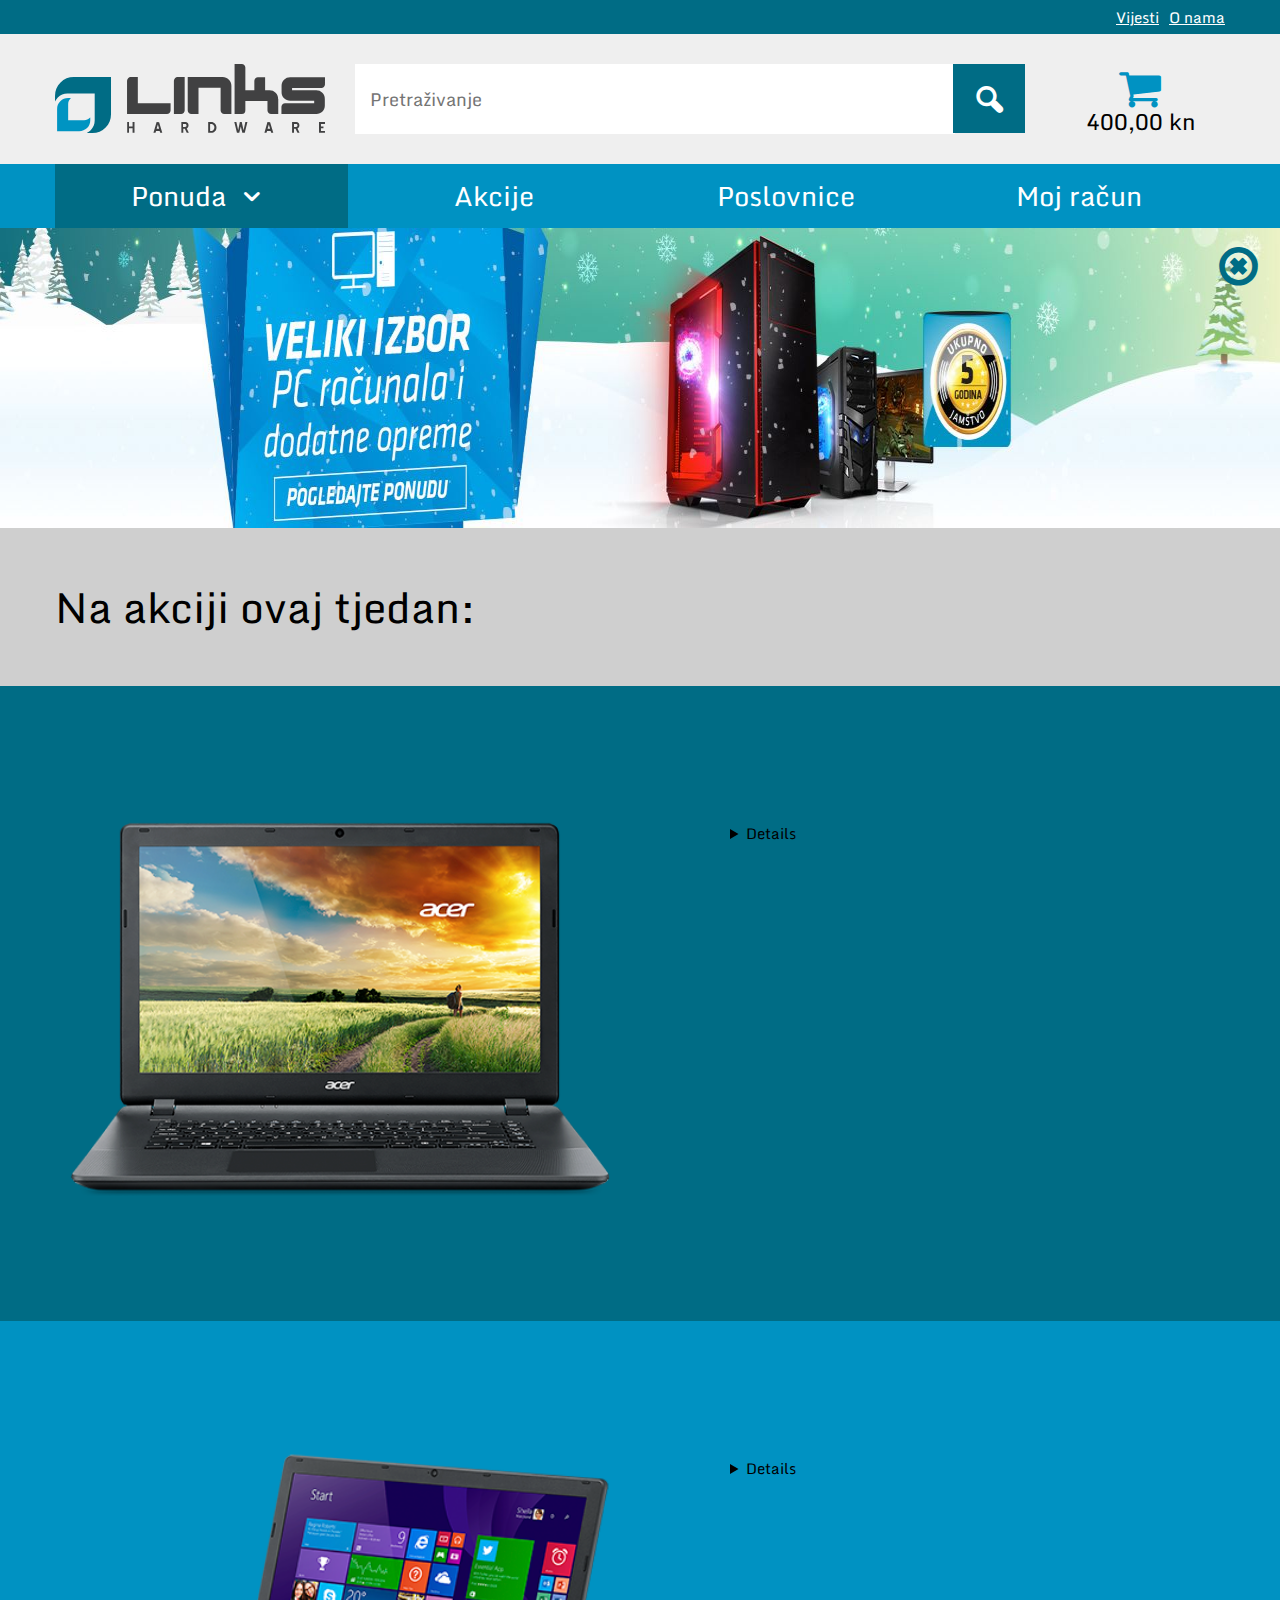
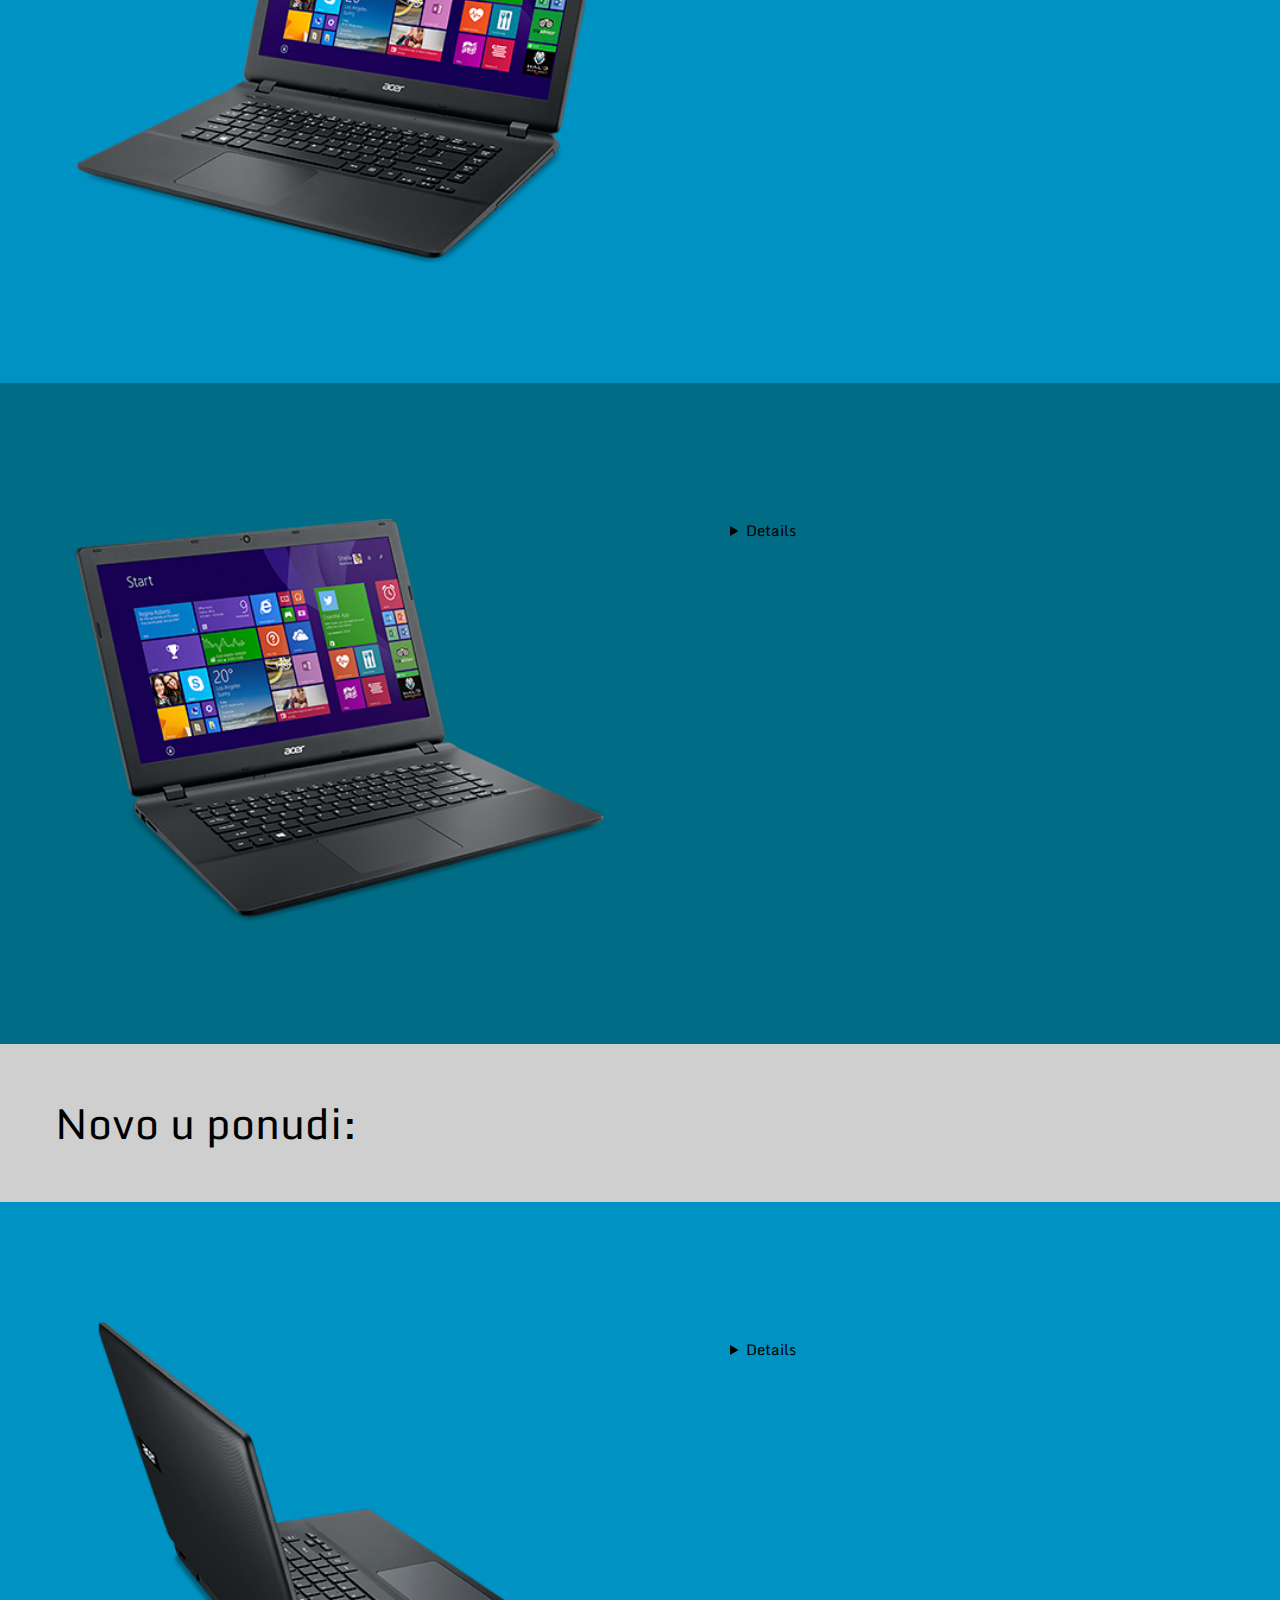
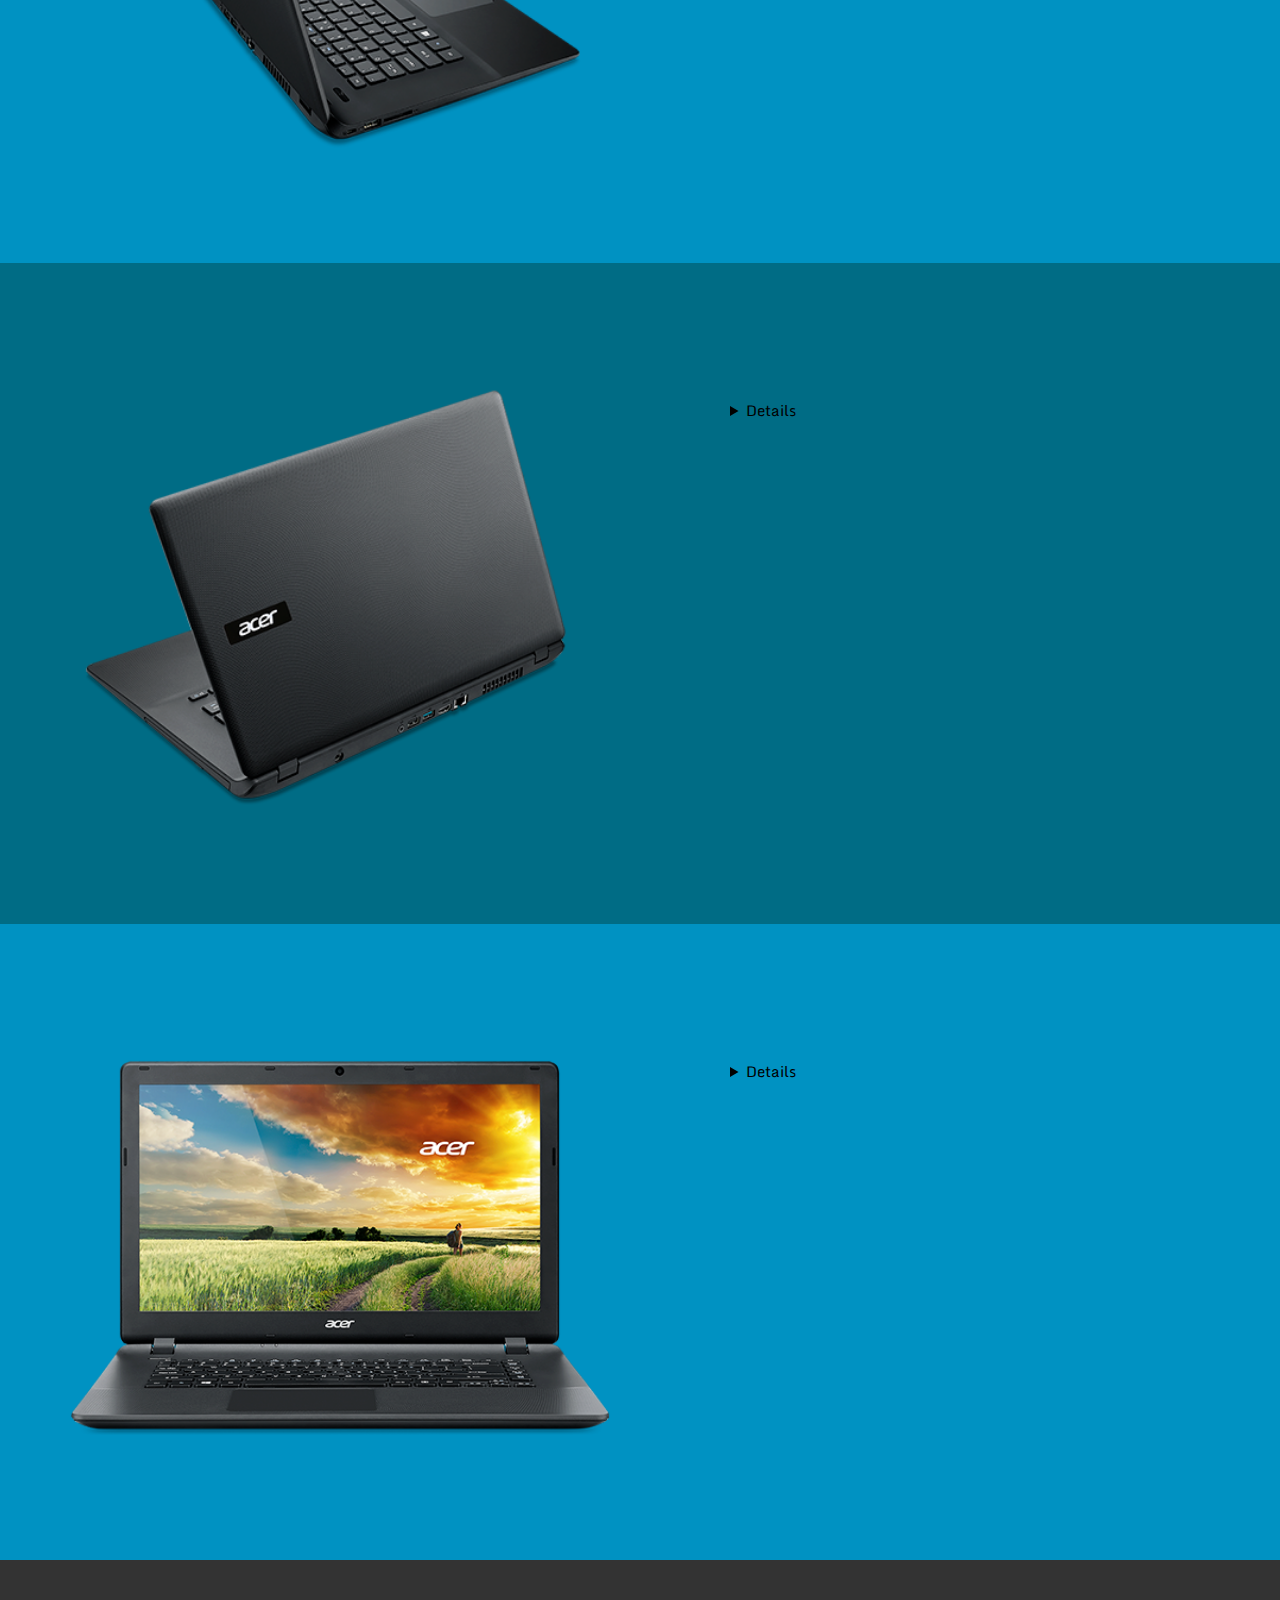
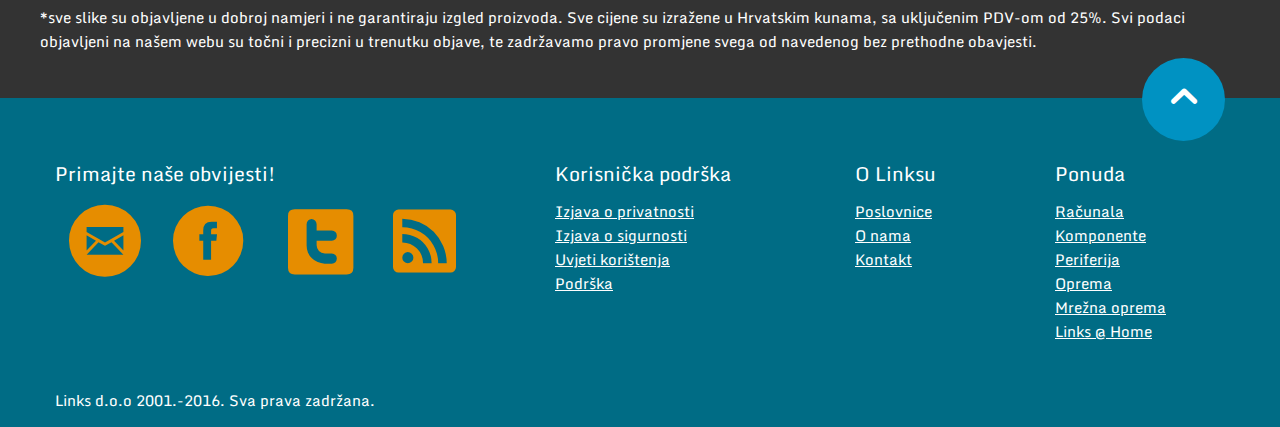
<file: web/html/index.html>
<!DOCTYPE html>
<html lang="en">
<head>
    <meta charset="UTF-8">
    <meta name="viewport" content="width=device-width, initial-scale=1">

    <title>
        Links.hr
    </title>
    
    <link rel="shortcut icon" href="../img/favicon.ico">

    <link rel="stylesheet" href="../style/grid.css">
    <link rel="stylesheet" href="../style/inicijalizacija.css">
    <link rel="stylesheet" href="../style/header.css">
    <link rel="stylesheet" href="../style/footer.css">
    <link rel="stylesheet" href="ikone/css/ikone.css">
    <link href='https://fonts.googleapis.com/css?family=Monda:400,700&subset=latin,latin-ext' rel='stylesheet' type='text/css'>

    <link rel="stylesheet" href="../style/racunala.css">
    <link rel="stylesheet" href="../style/lokacije.css">
    <link rel="stylesheet" href="../style/landing.css">
    <link rel="stylesheet" href="../style/kosarica.css">
    <link rel="stylesheet" href="../style/dostava.css">
    <link rel="stylesheet" href="../style/placanje.css">
</head>

<body>
    <header class="header-main">
        <div>
            <div class="row">
                <nav class="nav-terc column column-2">
                    <ul>
                        <li><a href="#">O nama</a></li>
                        <li><a href="#">Vijesti</a></li>
                    </ul>
                </nav>
            </div>
        </div>

        <div>
            <div class="row">
                <nav class="nav-sec">
                    <a href="index.html" class="column column-3"><img src="../img/logo.svg" class="logo-main"></a>
                    <div class="column column-7">
                        <input type="search" placeholder="Pretraživanje" class="search-bar">
                        <input type="submit" class="search-button" value="" id="sb">
                        <i for="sb" class="icon-search"></i>
                    </div>
                    <a href="kosarica.html">
                        <div class="kos column column-2">
                            <i class="icon-cart"></i>
                            <p class="kos-cijena">400,00 kn</p>
                        </div>
                    </a>
                </nav>
            </div>
        </div>

        <div>
            <div class="row">
                <nav class="nav-prim column column-12">
                    <ul>
                        <li onmouseover="document.body.className='badi';" onmouseout="document.body.className='';">
                            <a href="#">Ponuda <i class="icon-down"></i></a>
                            <ul>
                                <li>
                                    <a href="#">Računala <i class="icon-right"></i></a>
                                    <ul>
                                        <li><a href="#">Prijenosna računala</a></li>
                                        <li><a href="#">Stolna računala</a></li>
                                        <li>
                                            <a href="#">Komponente <i class="icon-right"></i></a>
                                            <ul>
                                                <li><a href="#">Procesori</a></li>
                                                <li><a href="#">Grafičke kartice</a></li>
                                                <li><a href="#">Matične ploče</a></li>
                                                <li><a href="#">Radna memorija</a></li>
                                                <li><a href="#">HDD i SSD</a></li>
                                                <li><a href="#">Napajanja</a></li>
                                                <li><a href="#">Kučišta</a></li>
                                                <li><a href="#">Optički pogoni</a></li>
                                            </ul>
                                        </li>
                                        <li>
                                            <a href="#">Periferija <i class="icon-right"></i></a>
                                            <ul>
                                                <li><a href="#">Monitori i projektori</a></li>
                                                <li><a href="#">USB stick</a></li>
                                                <li><a href="#">Web kamere</a></li>
                                                <li><a href="#">Miševi</a></li>
                                                <li><a href="#">Tipkovnice</a></li>
                                                <li><a href="#">Slušalice</a></li>
                                                <li><a href="#">Printeri i toneri</a></li>
                                                <li><a href="#">Mediji</a></li>
                                            </ul>
                                        </li>
                                        <li><a href="#">Softver</a></li>
                                    </ul>
                                </li>                                    
                                <li>
                                    <a href="#">Mrežna oprema <i class="icon-right"></i></a>
                                    <ul>
                                        <li><a href="#">Ruteri</a></li>
                                        <li><a href="#">Switchevi</a></li>
                                        <li><a href="#">Access pointovi</a></li>
                                        <li><a href="#">WiFi pojačivaći</a></li>
                                        <li><a href="#">Mrežne kamere</a></li>
                                        <li><a href="#">Mrežni kablovi</a></li>
                                    </ul>
                                </li>
                                <li>
                                    <a href="#">Oprema <i class="icon-right"></i></a>
                                    <ul>
                                        <li><a href="#">Torbe i ruksaci</a></li>
                                        <li><a href="#">Punjači i baterije</a></li>
                                        <li><a href="#">Oprema za čišćenje</a></li>
                                        <li><a href="#">Modding oprema</a></li>
                                        <li><a href="#">Kabeli i adapteri</a></li>
                                    </ul>
                                </li>
                                <li><a href="#">Links @ Home</a></li>
                            </ul>
                        </li>
                        <li><a href="#">Akcije</a></li>
                        <li><a href="lokacije.html">Poslovnice</a></li>
                        <li><a href="#">Moj račun</a></li>
                    </ul>
                </nav>
            </div>
        </div>
    </header>
    
    <input type="checkbox" id="chk1">
    <figure class="slider">
        <a href="#"><img src="../img/slider/1.jpeg"></a>
        <a href="#"><img src="../img/slider/2.jpeg"></a>
        <a href="#"><img src="../img/slider/3.jpeg"></a>
        <a href="#"><img src="../img/slider/4.jpeg"></a>
        <label class="icon-cancel" for="chk1" id="l1"></label>
    </figure>

    <main class="main">
        <div class="naslov">
            <div class="row">
                <a href="#"><h1 class="column column-12">Na akciji ovaj tjedan:</h1></a>
            </div>
        </div>

        <section class="akcija">
            <div class="row">
                <article class="column column-12">
                    <img src="../img/lap1.png" alt="">
                    <details>
                        <h2>Acer Aspire ES1-520</h2>
                        <h3>779,00 kn</h3>
                        <h4>829,00 kn</h4>
                        <a href="racunala.html">Stranica proizvoda <i class="icon-right"></i></a>
                        <p>*slika je stavljena u dobroj namjeri, te ne garantira izgled proizvoda</p>
                    </details>
                </article>
            </div>
        </section>

        <section class="akcija">
            <div class="row">
                <article class="column column-12">
                    <img src="../img/lap2.png" alt="">
                    <details>
                        <h2>Acer Aspire ES1-520</h2>
                        <h3>779,00 kn</h3>
                        <h4>829,00 kn</h4>
                        <a href="racunala.html">Stranica proizvoda <i class="icon-right"></i></a>
                        <p>*slika je stavljena u dobroj namjeri, te ne garantira izgled proizvoda</p>
                    </details>
                </article>
            </div>
        </section>

        <section class="akcija">
            <div class="row">
                <article class="column column-12">
                    <img src="../img/lap3.png" alt="">
                    <details>
                        <h2>Acer Aspire ES1-520</h2>
                        <h3>779,00 kn</h3>
                        <h4>829,00 kn</h4>
                        <a href="racunala.html">Stranica proizvoda <i class="icon-right"></i></a>
                        <p>*slika je stavljena u dobroj namjeri, te ne garantira izgled proizvoda</p>
                    </details>
                </article>
            </div>
        </section>

        <div class="naslov">
            <div class="row">
                <a href="#"><h1 class="column column-12">Novo u ponudi:</h1></a>
            </div>
        </div>

        <section class="akcija">
            <div class="row">
                <article class="column column-12">
                    <img src="../img/lap4.png" alt="">
                    <details>
                        <h2>Acer Aspire ES1-520</h2>
                        <h3>779,00 kn</h3>
                        <h4>dodano prije 1 dana</h4>
                        <a href="racunala.html">Stranica proizvoda <i class="icon-right"></i></a>
                        <p>*slika je stavljena u dobroj namjeri, te ne garantira izgled proizvoda</p>
                    </details>
                </article>
            </div>
        </section>

        <section class="akcija">
            <div class="row">
                <article class="column column-12">
                    <img src="../img/lap5.png" alt="">
                    <details>
                        <h2>Acer Aspire ES1-520</h2>
                        <h3>779,00 kn</h3>
                        <h4>dodano prije 2 dana</h4>
                        <a href="racunala.html">Stranica proizvoda <i class="icon-right"></i></a>
                        <p>*slika je stavljena u dobroj namjeri, te ne garantira izgled proizvoda</p>
                    </details>
                </article>
            </div>
        </section>

        <section class="akcija">
            <div class="row">
                <article class="column column-12">
                    <img src="../img/lap1.png" alt="">
                    <details>
                        <h2>Acer Aspire ES1-520</h2>
                        <h3>779,00 kn</h3>
                        <h4>dodano prije 2 dana</h4>
                        <a href="racunala.html">Stranica proizvoda <i class="icon-right"></i></a>
                        <p>*slika je stavljena u dobroj namjeri, te ne garantira izgled proizvoda</p>
                    </details>
                </article>
            </div>
        </section>

        <div class="disclaimer">
            <div class="row">
                <p>*sve slike su objavljene u dobroj namjeri i ne garantiraju izgled proizvoda. Sve cijene su izražene u Hrvatskim kunama, sa uključenim PDV-om od 25%. Svi podaci objavljeni na našem webu su točni i precizni u trenutku objave, te zadržavamo pravo promjene svega od navedenog bez prethodne obavjesti.</p>
            </div>
        </div>
    </main>

    <footer class="footer-main">
        <div class="row">
            <nav class="prim-foot-nav column column-5">
                <h2 class="subscribe">Primajte naše obvijesti!</h2>
                <a href="#"><i class="icon-mail"></i></a>
                <a href="#"><i class="icon-fb"></i></a>
                <a href="#"><i class="icon-twitter"></i></a>
                <a href="#"><i class="icon-rss"></i></a>
            </nav>
            
            <nav class="sec-foot-nav column column-3">
                <h2 class="subscribe">Korisnička podrška</h2>
                <ul>
                    <li><a href="#">Izjava o privatnosti</a></li>
                    <li><a href="#">Izjava o sigurnosti</a></li>
                    <li><a href="#">Uvjeti korištenja</a></li>
                    <li><a href="#">Podrška</a></li>
                </ul>
            </nav>

            <nav class="terc-foot-nav column column-2">
                <h2 class="subscribe">O Linksu</h2>
                <ul>
                    <li><a href="#">Poslovnice</a></li>
                    <li><a href="#">O nama</a></li>
                    <li><a href="#">Kontakt</a></li>
                </ul>
            </nav>

            <nav class="quat-foot-nav column column-2">
                <h2 class="subscribe">Ponuda</h2>
                <ul>
                    <li><a href="#">Računala</a></li>
                    <li><a href="#">Komponente</a></li>
                    <li><a href="#">Periferija</a></li>
                    <li><a href="#">Oprema</a></li>
                    <li><a href="#">Mrežna oprema</a></li>
                    <li><a href="#">Links @ Home</a></li>
                </ul>
            </nav>

            <a href="#"><div class="drelica"><i class="icon-up"></i></div></a>
        </div>

        <div class="row">
            <h4 class="column column-12">Links d.o.o 2001.-2016. Sva prava zadržana.</h4>
        </div>
    </footer>

    <script>document.write('<script src="http://' + (location.host || 'localhost').split(':')[0] + ':35729/livereload.js?snipver=1"></' + 'script>')</script>
</body>
</html>
</file>
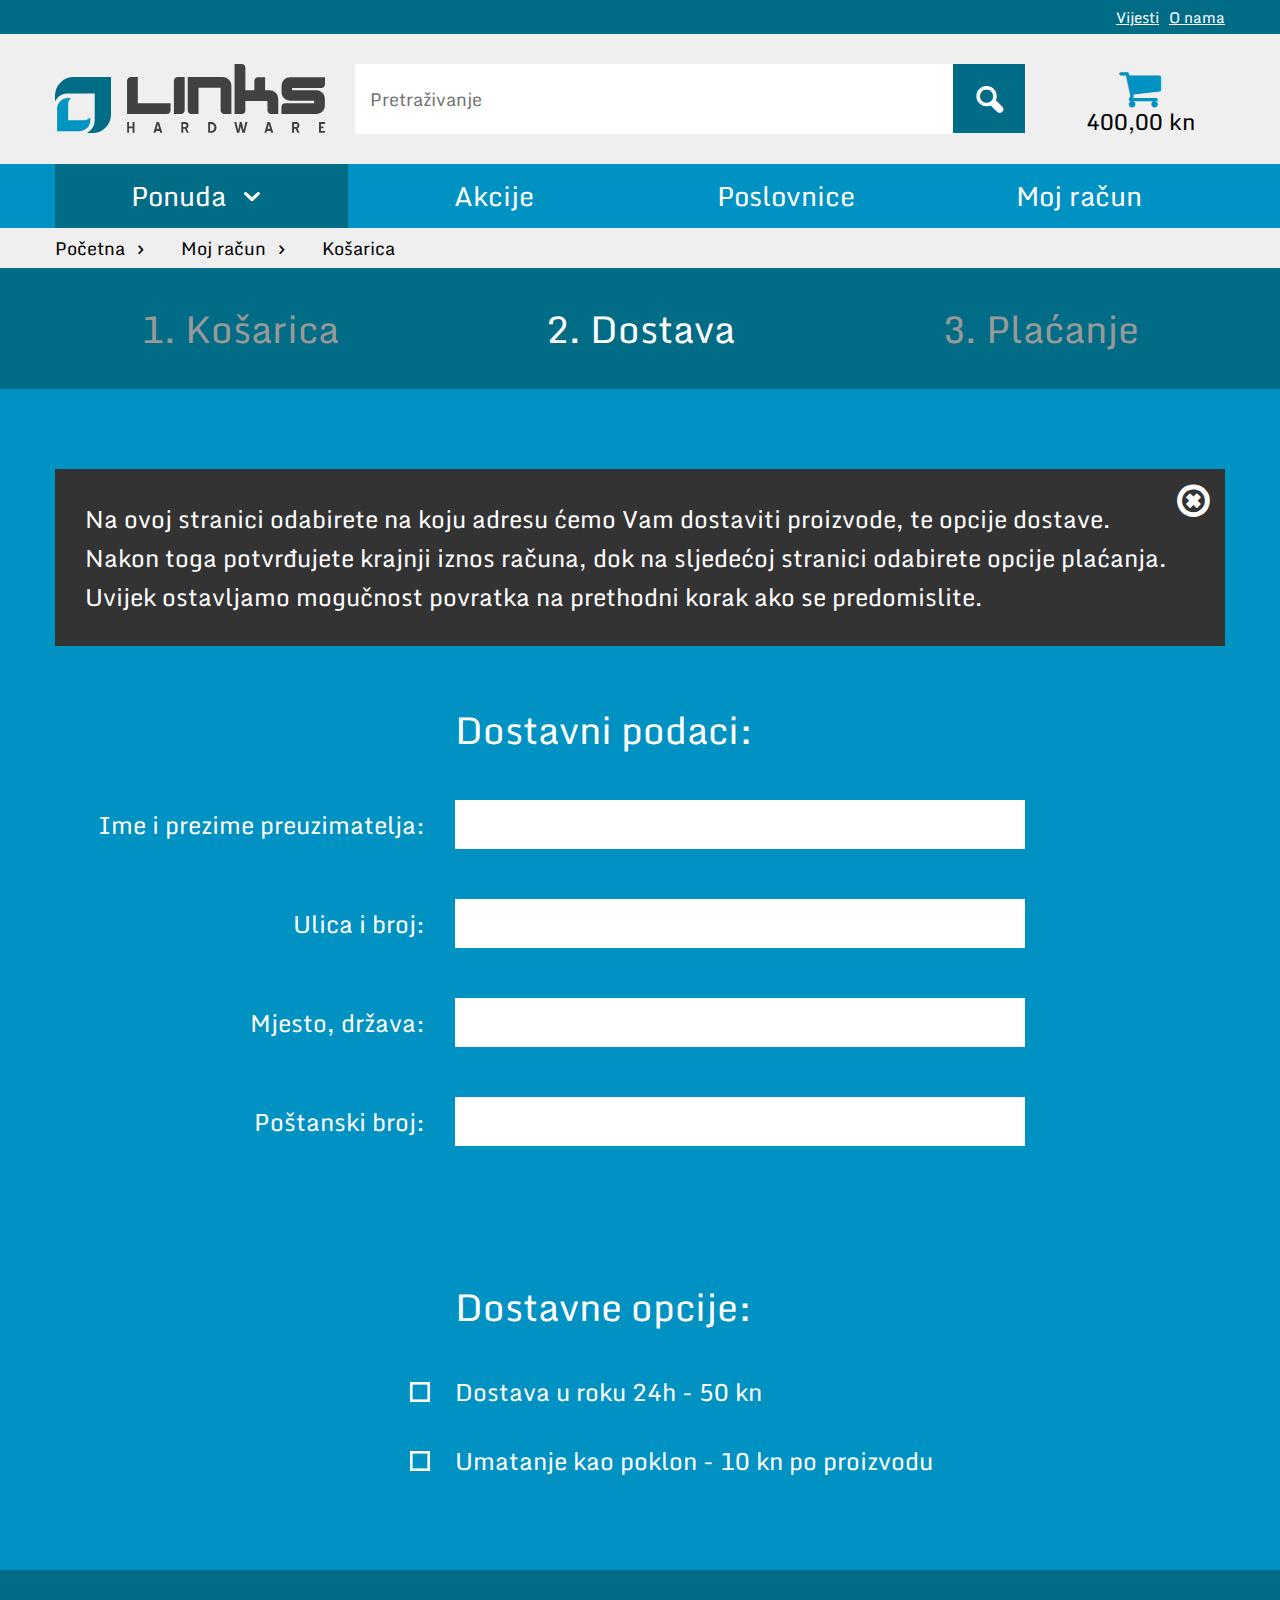
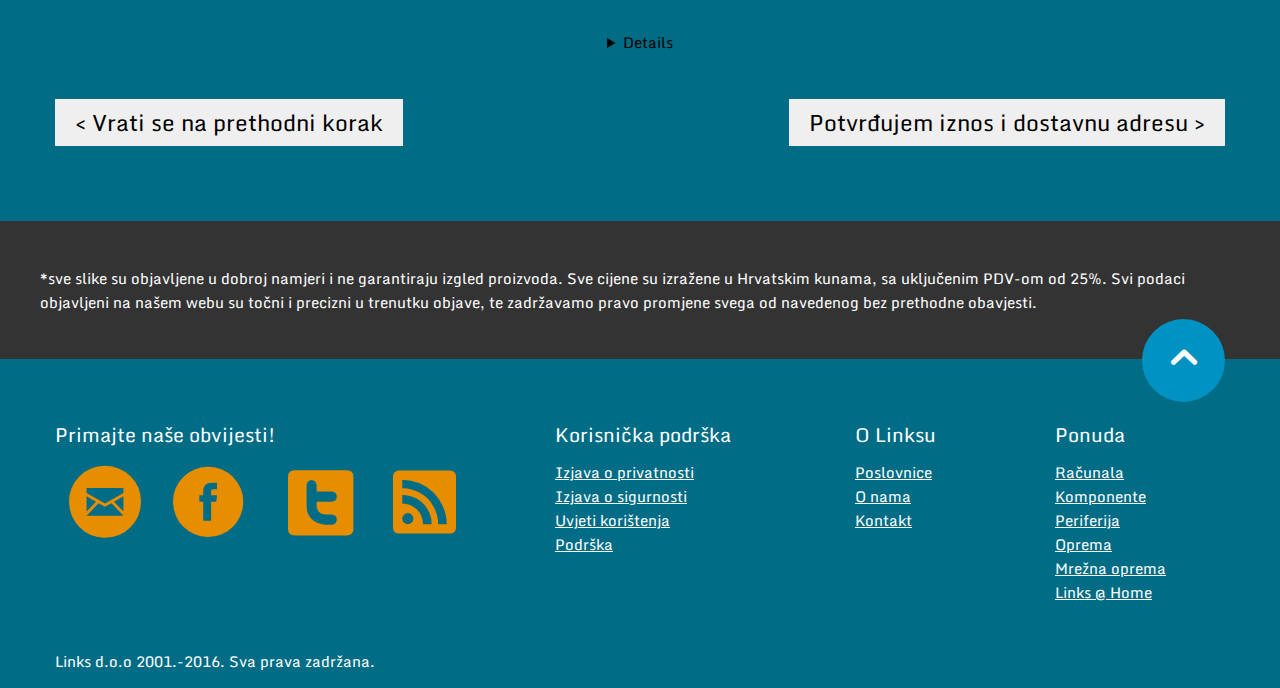
<file: web/html/dostava.html>
<!DOCTYPE html>
<html lang="en">
<head>
    <meta charset="UTF-8">
    <meta name="viewport" content="width=device-width, initial-scale=1">

    <title>
        Links.hr
    </title>
    
    <link rel="shortcut icon" href="../img/favicon.ico">

    <link rel="stylesheet" href="../style/grid.css">
    <link rel="stylesheet" href="../style/inicijalizacija.css">
    <link rel="stylesheet" href="../style/header.css">
    <link rel="stylesheet" href="../style/footer.css">
    <link rel="stylesheet" href="ikone/css/ikone.css">
    <link href='https://fonts.googleapis.com/css?family=Monda:400,700&subset=latin,latin-ext' rel='stylesheet' type='text/css'>

    <link rel="stylesheet" href="../style/racunala.css">
    <link rel="stylesheet" href="../style/lokacije.css">
    <link rel="stylesheet" href="../style/landing.css">
    <link rel="stylesheet" href="../style/kosarica.css">
    <link rel="stylesheet" href="../style/dostava.css">
    <link rel="stylesheet" href="../style/placanje.css">
</head>

<body>
    <header class="header-main">
        <div>
            <div class="row">
                <nav class="nav-terc column column-2">
                    <ul>
                        <li><a href="#">O nama</a></li>
                        <li><a href="#">Vijesti</a></li>
                    </ul>
                </nav>
            </div>
        </div>

        <div>
            <div class="row">
                <nav class="nav-sec">
                    <a href="index.html" class="column column-3"><img src="../img/logo.svg" class="logo-main"></a>
                    <div class="column column-7">
                        <input type="search" placeholder="Pretraživanje" class="search-bar">
                        <input type="submit" class="search-button" value="" id="sb">
                        <i for="sb" class="icon-search"></i>
                    </div>
                    <a href="kosarica.html">
                        <div class="kos column column-2">
                            <i class="icon-cart"></i>
                            <p class="kos-cijena">400,00 kn</p>
                        </div>
                    </a>
                </nav>
            </div>
        </div>

        <div>
            <div class="row">
                <nav class="nav-prim column column-12">
                    <ul>
                        <li onmouseover="document.body.className='badi';" onmouseout="document.body.className='';">
                            <a href="#">Ponuda <i class="icon-down"></i></a>
                            <ul>
                                <li>
                                    <a href="#">Računala <i class="icon-right"></i></a>
                                    <ul>
                                        <li><a href="#">Prijenosna računala</a></li>
                                        <li><a href="#">Stolna računala</a></li>
                                        <li>
                                            <a href="#">Komponente <i class="icon-right"></i></a>
                                            <ul>
                                                <li><a href="#">Procesori</a></li>
                                                <li><a href="#">Grafičke kartice</a></li>
                                                <li><a href="#">Matične ploče</a></li>
                                                <li><a href="#">Radna memorija</a></li>
                                                <li><a href="#">HDD i SSD</a></li>
                                                <li><a href="#">Napajanja</a></li>
                                                <li><a href="#">Kučišta</a></li>
                                                <li><a href="#">Optički pogoni</a></li>
                                            </ul>
                                        </li>
                                        <li>
                                            <a href="#">Periferija <i class="icon-right"></i></a>
                                            <ul>
                                                <li><a href="#">Monitori i projektori</a></li>
                                                <li><a href="#">USB stick</a></li>
                                                <li><a href="#">Web kamere</a></li>
                                                <li><a href="#">Miševi</a></li>
                                                <li><a href="#">Tipkovnice</a></li>
                                                <li><a href="#">Slušalice</a></li>
                                                <li><a href="#">Printeri i toneri</a></li>
                                                <li><a href="#">Mediji</a></li>
                                            </ul>
                                        </li>
                                        <li><a href="#">Softver</a></li>
                                    </ul>
                                </li>                                    
                                <li>
                                    <a href="#">Mrežna oprema <i class="icon-right"></i></a>
                                    <ul>
                                        <li><a href="#">Ruteri</a></li>
                                        <li><a href="#">Switchevi</a></li>
                                        <li><a href="#">Access pointovi</a></li>
                                        <li><a href="#">WiFi pojačivaći</a></li>
                                        <li><a href="#">Mrežne kamere</a></li>
                                        <li><a href="#">Mrežni kablovi</a></li>
                                    </ul>
                                </li>
                                <li>
                                    <a href="#">Oprema <i class="icon-right"></i></a>
                                    <ul>
                                        <li><a href="#">Torbe i ruksaci</a></li>
                                        <li><a href="#">Punjači i baterije</a></li>
                                        <li><a href="#">Oprema za čišćenje</a></li>
                                        <li><a href="#">Modding oprema</a></li>
                                        <li><a href="#">Kabeli i adapteri</a></li>
                                    </ul>
                                </li>
                                <li><a href="#">Links @ Home</a></li>
                            </ul>
                        </li>
                        <li><a href="#">Akcije</a></li>
                        <li><a href="lokacije.html">Poslovnice</a></li>
                        <li><a href="#">Moj račun</a></li>
                    </ul>
                </nav>
            </div>
        </div>
    </header>

    <div class="nav-bread">
        <div class="row">
            <nav class="column column-12">
                <ul>
                    <li><a href="#">Početna <i class="icon-right"></i></a></li>
                    <li><a href="#">Moj račun <i class="icon-right"></i></a></li>
                    <li><a href="#">Košarica</a></li>
                </ul>
            </nav>
        </div>
    </div>

    <main class="dostava-main">
        <input type="checkbox" id="chk_not1">

        <div class="kos-naslov">
            <div class="row">
                <h1 class="column column-4"><a href="kosarica.html">1. Košarica</a></h1>
                <h1 class="column column-4"><a href="dostava.html">2. Dostava</a></h1>
                <h1 class="column column-4"><a href="placanje.html">3. Plaćanje</a></h1>
            </div>
        </div>
        
        <div class="obavjest">
            <p class="column column-12">Na ovoj stranici odabirete na koju adresu ćemo Vam dostaviti proizvode, te opcije dostave. <br> Nakon toga potvrđujete krajnji iznos računa, dok na sljedećoj stranici odabirete opcije plaćanja. Uvijek ostavljamo mogučnost povratka na prethodni korak ako se predomislite. </p>
            <label for="chk_not1"><i class="icon-cancel"></i></label>
        </div>

        <div class="adresa">
            <div class="row">
                <h1>Dostavni podaci:</h1>
            </div>
            <div class="row">
                <label for="">Ime i prezime preuzimatelja:</label>
                <input type="text" >
                <label for="">Ulica i broj:</label>
                <input type="text" >
                <label for="">Mjesto, država:</label>
                <input type="text" >
                <label for="">Poštanski broj:</label>
                <input type="text" >
            </div>
        </div>

        <div class="dostava">
            <div class="row">
                <h1>Dostavne opcije:</h1>
            </div>
            <div class="row">
                <input type="checkbox" id="chck_24h">
                <label for="chck_24h">Dostava u roku 24h - 50 kn</label>
                <input type="checkbox" id="chck_wrap">
                <label for="chck_wrap">Umatanje kao poklon - 10 kn po proizvodu</label>
            </div>
        </div>

        <div class="dost-suma">
            <div class="row">
                <section class="dostsumarum column column-12">
                    <details>
                        <h1>Sveukupn iznos računa:</h1>
                        <p>14,295.00 kn</p>
                    </details>
                </section>
            </div>
            <div class="row">
                <input type="button" value="< Vrati se na prethodni korak">
                <input type="button" value="Potvrđujem iznos i dostavnu adresu >">
            </div>
        </div>

        <div class="disclaimer">
            <div class="row">
                <p>*sve slike su objavljene u dobroj namjeri i ne garantiraju izgled proizvoda. Sve cijene su izražene u Hrvatskim kunama, sa uključenim PDV-om od 25%. Svi podaci objavljeni na našem webu su točni i precizni u trenutku objave, te zadržavamo pravo promjene svega od navedenog bez prethodne obavjesti.</p>
            </div>
        </div>
        
    </main>

    <footer class="footer-main">
        <div class="row">
            <nav class="prim-foot-nav column column-5">
                <h2 class="subscribe">Primajte naše obvijesti!</h2>
                <a href="#"><i class="icon-mail"></i></a>
                <a href="#"><i class="icon-fb"></i></a>
                <a href="#"><i class="icon-twitter"></i></a>
                <a href="#"><i class="icon-rss"></i></a>
            </nav>
            
            <nav class="sec-foot-nav column column-3">
                <h2 class="subscribe">Korisnička podrška</h2>
                <ul>
                    <li><a href="#">Izjava o privatnosti</a></li>
                    <li><a href="#">Izjava o sigurnosti</a></li>
                    <li><a href="#">Uvjeti korištenja</a></li>
                    <li><a href="#">Podrška</a></li>
                </ul>
            </nav>

            <nav class="terc-foot-nav column column-2">
                <h2 class="subscribe">O Linksu</h2>
                <ul>
                    <li><a href="#">Poslovnice</a></li>
                    <li><a href="#">O nama</a></li>
                    <li><a href="#">Kontakt</a></li>
                </ul>
            </nav>

            <nav class="quat-foot-nav column column-2">
                <h2 class="subscribe">Ponuda</h2>
                <ul>
                    <li><a href="#">Računala</a></li>
                    <li><a href="#">Komponente</a></li>
                    <li><a href="#">Periferija</a></li>
                    <li><a href="#">Oprema</a></li>
                    <li><a href="#">Mrežna oprema</a></li>
                    <li><a href="#">Links @ Home</a></li>
                </ul>
            </nav>

            <a href="#"><div class="drelica"><i class="icon-up"></i></div></a>
        </div>

        <div class="row">
            <h4 class="column column-12">Links d.o.o 2001.-2016. Sva prava zadržana.</h4>
        </div>
    </footer>

    <script>document.write('<script src="http://' + (location.host || 'localhost').split(':')[0] + ':35729/livereload.js?snipver=1"></' + 'script>')</script>
</body>
</html>
</file>
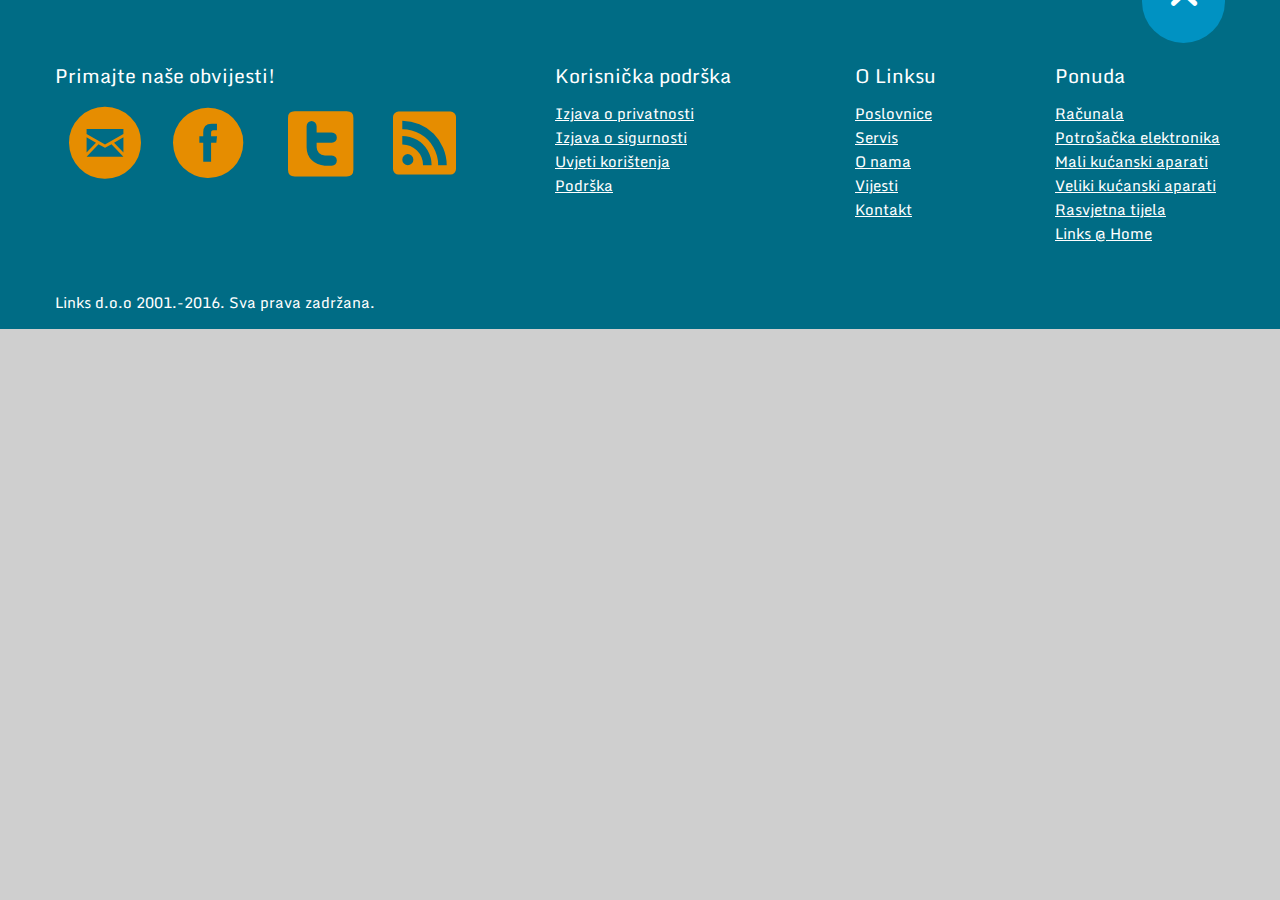
<file: web/html/footer.html>
<!DOCTYPE html>
<html lang="en">
<head>
    <meta charset="UTF-8">
    <meta name="viewport" content="width=device-width, initial-scale=1">

    <title>
        Links.hr
    </title>
    
    <link rel="shortcut icon" href="../img/favicon.ico">

    <link rel="stylesheet" href="../style/grid.css">
    <link rel="stylesheet" href="../style/inicijalizacija.css">
    <link rel="stylesheet" href="../style/header.css">
    <link rel="stylesheet" href="../style/footer.css">
    <link rel="stylesheet" href="ikone/css/ikone.css">
    <link href='https://fonts.googleapis.com/css?family=Monda:400,700&subset=latin,latin-ext' rel='stylesheet' type='text/css'>

    <link rel="stylesheet" href="../style/racunala.css">
    <link rel="stylesheet" href="../style/lokacije.css">
    <link rel="stylesheet" href="../style/landing.css">
    <link rel="stylesheet" href="../style/kosarica.css">
    <link rel="stylesheet" href="../style/dostava.css">
    <link rel="stylesheet" href="../style/placanje.css">
</head>

<body>

    <footer class="footer-main">
        <div class="row">
            <nav class="prim-foot-nav column column-5">
                <h2 class="subscribe">Primajte naše obvijesti!</h2>
                <a href="#"><i class="icon-mail"></i></a>
                <a href="#"><i class="icon-fb"></i></a>
                <a href="#"><i class="icon-twitter"></i></a>
                <a href="#"><i class="icon-rss"></i></a>
            </nav>
            
            <nav class="sec-foot-nav column column-3">
                <h2 class="subscribe">Korisnička podrška</h2>
                <ul>
                    <li><a href="#">Izjava o privatnosti</a></li>
                    <li><a href="#">Izjava o sigurnosti</a></li>
                    <li><a href="#">Uvjeti korištenja</a></li>
                    <li><a href="#">Podrška</a></li>
                </ul>
            </nav>

            <nav class="terc-foot-nav column column-2">
                <h2 class="subscribe">O Linksu</h2>
                <ul>
                    <li><a href="#">Poslovnice</a></li>
                    <li><a href="#">Servis</a></li>
                    <li><a href="#">O nama</a></li>
                    <li><a href="#">Vijesti</a></li>
                    <li><a href="#">Kontakt</a></li>
                </ul>
            </nav>

            <nav class="quat-foot-nav column column-2">
                <h2 class="subscribe">Ponuda</h2>
                <ul>
                    <li><a href="#">Računala</a></li>
                    <li><a href="#">Potrošačka elektronika</a></li>
                    <li><a href="#">Mali kućanski aparati</a></li>
                    <li><a href="#">Veliki kućanski aparati</a></li>
                    <li><a href="#">Rasvjetna tijela</a></li>
                    <li><a href="#">Links @ Home</a></li>
                </ul>
            </nav>

            <a href="#"><div class="drelica"><i class="icon-up"></i></div></a>
        </div>

        <div class="row">
            <h4 class="column column-12">Links d.o.o 2001.-2016. Sva prava zadržana.</h4>
        </div>
    </footer>

    <script>document.write('<script src="http://' + (location.host || 'localhost').split(':')[0] + ':35729/livereload.js?snipver=1"></' + 'script>')</script>

</body>
</html>
</file>
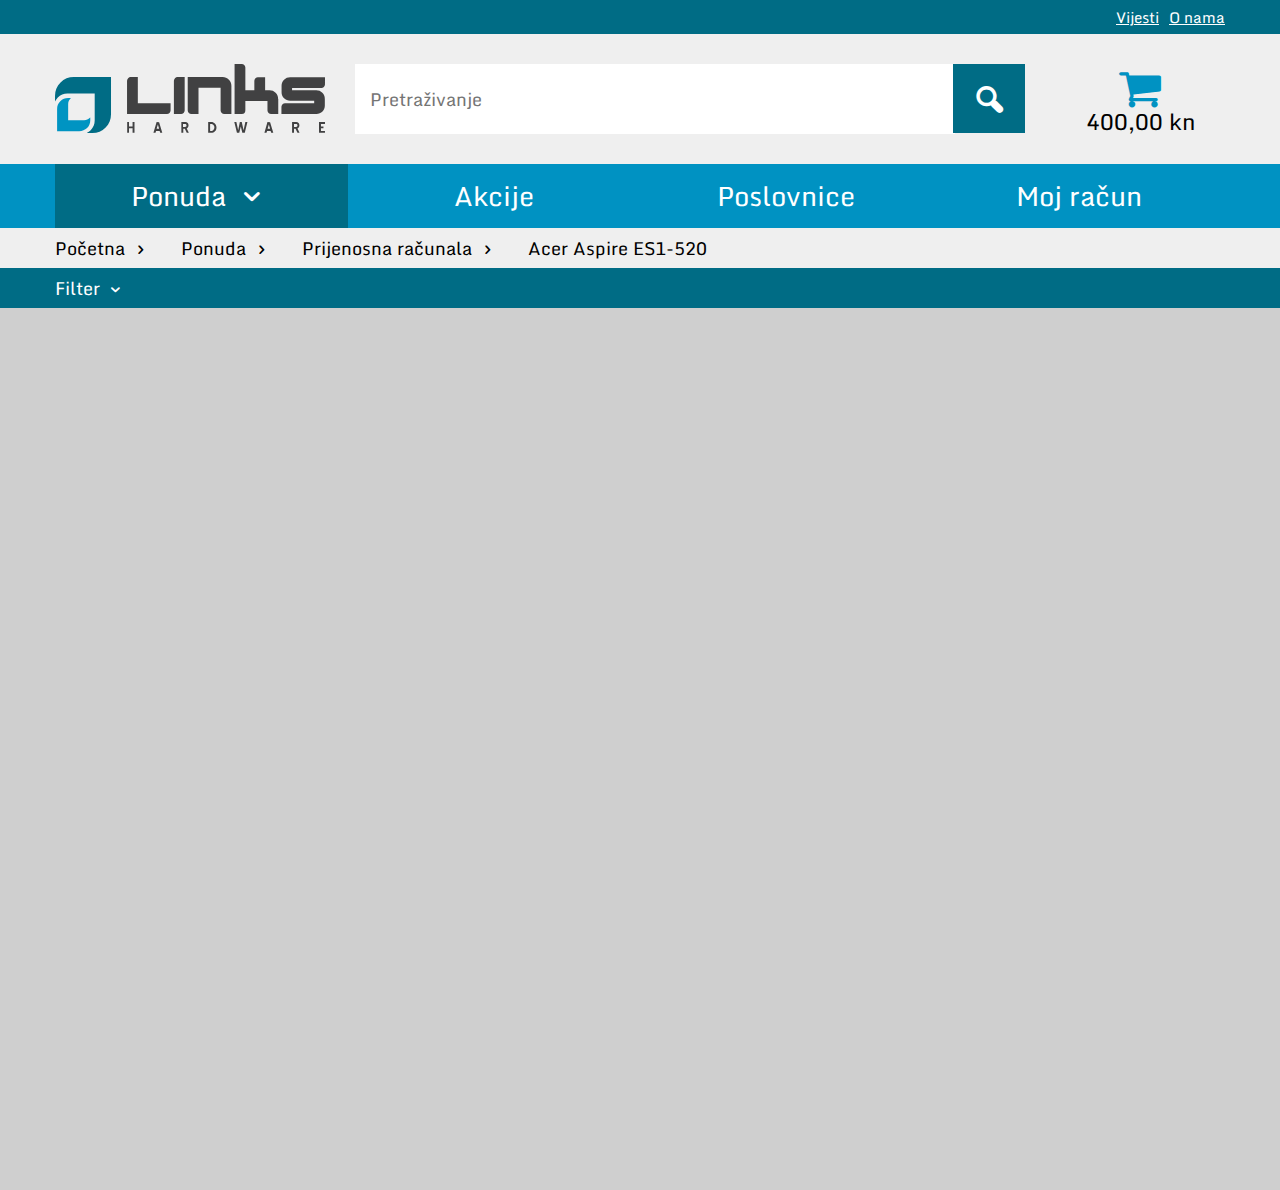
<file: web/html/header.html>
<!DOCTYPE html>
<html lang="en">
<head>
    <meta charset="UTF-8">
    <meta name="viewport" content="width=device-width, initial-scale=1">

    <title>
        Links.hr
    </title>
    
    <link rel="shortcut icon" href="../img/favicon.ico">

    <link rel="stylesheet" href="../style/grid.css">
    <link rel="stylesheet" href="../style/inicijalizacija.css">
    <link rel="stylesheet" href="../style/header.css">
    <link rel="stylesheet" href="../style/footer.css">
    <link rel="stylesheet" href="ikone/css/ikone.css">
    <link href='https://fonts.googleapis.com/css?family=Monda:400,700&subset=latin,latin-ext' rel='stylesheet' type='text/css'>

    <link rel="stylesheet" href="../style/racunala.css">
    <link rel="stylesheet" href="../style/lokacije.css">
    <link rel="stylesheet" href="../style/landing.css">
    <link rel="stylesheet" href="../style/kosarica.css">
    <link rel="stylesheet" href="../style/dostava.css">
    <link rel="stylesheet" href="../style/placanje.css">
</head>

<body>
    <header class="header-main">
        <div>
            <div class="row">
                <nav class="nav-terc column column-2">
                    <ul>
                        <li><a href="#">O nama</a></li>
                        <li><a href="#">Vijesti</a></li>
                    </ul>
                </nav>
            </div>
        </div>

        <div>
            <div class="row">
                <nav class="nav-sec">
                    <a href="index.html" class="column column-3"><img src="../img/logo.svg" class="logo-main"></a>
                    <div class="column column-7">
                        <input type="search" placeholder="Pretraživanje" class="search-bar">
                        <input type="submit" class="search-button" value="" id="sb">
                        <i for="sb" class="icon-search"></i>
                    </div>
                    <a href="#">
                        <div class="kos column column-2">
                            <i class="icon-cart"></i>
                            <p class="kos-cijena">400,00 kn</p>
                        </div>
                    </a>
                </nav>
            </div>
        </div>

        <div>
            <div class="row">
                <nav class="nav-prim column column-12">
                    <ul>
                        <li>
                            <a href="#">Ponuda <i class="icon-down"></i></a>
                            <ul>
                                <li>
                                    <a href="#">Računala <i class="icon-right"></i></a>
                                    <ul>
                                        <li><a href="#">Prijenosna računala</a></li>
                                        <li><a href="#">Stolna računala</a></li>
                                        <li>
                                            <a href="#">Komponente <i class="icon-right"></i></a>
                                            <ul>
                                                <li><a href="#">Procesori</a></li>
                                                <li><a href="#">Grafičke kartice</a></li>
                                                <li><a href="#">Matične ploče</a></li>
                                                <li><a href="#">Radna memorija</a></li>
                                                <li><a href="#">HDD i SSD</a></li>
                                                <li><a href="#">Napajanja</a></li>
                                                <li><a href="#">Kučišta</a></li>
                                                <li><a href="#">Optički pogoni</a></li>
                                            </ul>
                                        </li>
                                        <li>
                                            <a href="#">Periferija <i class="icon-right"></i></a>
                                            <ul>
                                                <li><a href="#">Monitori i projektori</a></li>
                                                <li><a href="#">USB stick</a></li>
                                                <li><a href="#">Web kamere</a></li>
                                                <li><a href="#">Miševi</a></li>
                                                <li><a href="#">Tipkovnice</a></li>
                                                <li><a href="#">Slušalice</a></li>
                                                <li><a href="#">Printeri i toneri</a></li>
                                                <li><a href="#">Mediji</a></li>
                                            </ul>
                                        </li>
                                        <li><a href="#">Softver</a></li>
                                    </ul>
                                </li>                                    
                                <li>
                                    <a href="#">Mrežna oprema <i class="icon-right"></i></a>
                                    <ul>
                                        <li><a href="#">Ruteri</a></li>
                                        <li><a href="#">Switchevi</a></li>
                                        <li><a href="#">Access pointovi</a></li>
                                        <li><a href="#">WiFi pojačivaći</a></li>
                                        <li><a href="#">Mrežne kamere</a></li>
                                        <li><a href="#">Mrežni kablovi</a></li>
                                    </ul>
                                </li>
                                <li>
                                    <a href="#">Oprema <i class="icon-right"></i></a>
                                    <ul>
                                        <li><a href="#">Torbe i ruksaci</a></li>
                                        <li><a href="#">Punjači i baterije</a></li>
                                        <li><a href="#">Oprema za čišćenje</a></li>
                                        <li><a href="#">Modding oprema</a></li>
                                        <li><a href="#">Kabeli i adapteri</a></li>
                                    </ul>
                                </li>
                                <li><a href="#">Links @ Home</a></li>
                            </ul>
                        </li>
                        <li><a href="#">Akcije</a></li>
                        <li><a href="#">Poslovnice</a></li>
                        <li><a href="#">Moj račun</a></li>
                    </ul>
                </nav>
            </div>
        </div>
    </header>

    <div class="nav-bread">
        <div class="row">
            <nav class="column column-12">
                <ul>
                    <li><a href="#">Početna <i class="icon-right"></i></a></li>
                    <li><a href="#">Ponuda <i class="icon-right"></i></a></li>
                    <li><a href="#">Prijenosna računala <i class="icon-right"></i></a></li>
                    <li><a href="#">Acer Aspire ES1-520</a></li>
                </ul>
            </nav>
        </div>
    </div>

    <div class="filter">
        <div class="row">
            <input type="checkbox" id="chk1">
            <label class="f_toggle column column-12" for="chk1">Filter <i class="icon-down"></i></label>

            <section class="opcije column column-12">
                <h2>Gradovi:</h2>
                <input type="checkbox" id="c1"><label for="c1">Zagreb</label>
                <input type="checkbox" id="c2"><label for="c2">Split</label>
                <input type="checkbox" id="c3"><label for="c3">Osijek</label>
                <input type="checkbox" id="c4"><label for="c4">Rijeka</label>
                <input type="checkbox" id="c5"><label for="c5">Zadar</label>
                <input type="checkbox" id="c6"><label for="c6">Varaždin</label>
                <input type="checkbox" id="c7"><label for="c7">Pula</label>
                <input type="checkbox" id="c8"><label for="c8">Slavonski brod</label>
                <input type="checkbox" id="c9"><label for="c9">Vinkovci</label>
                <input type="checkbox" id="c10"><label for="c10">Koprivnica</label>

                <input type="submit" value="Filtriraj!" id="f_gumb">
            </section>
        </div>
    </div>

    <script>document.write('<script src="http://' + (location.host || 'localhost').split(':')[0] + ':35729/livereload.js?snipver=1"></' + 'script>')</script>
</body>
</html>
</file>
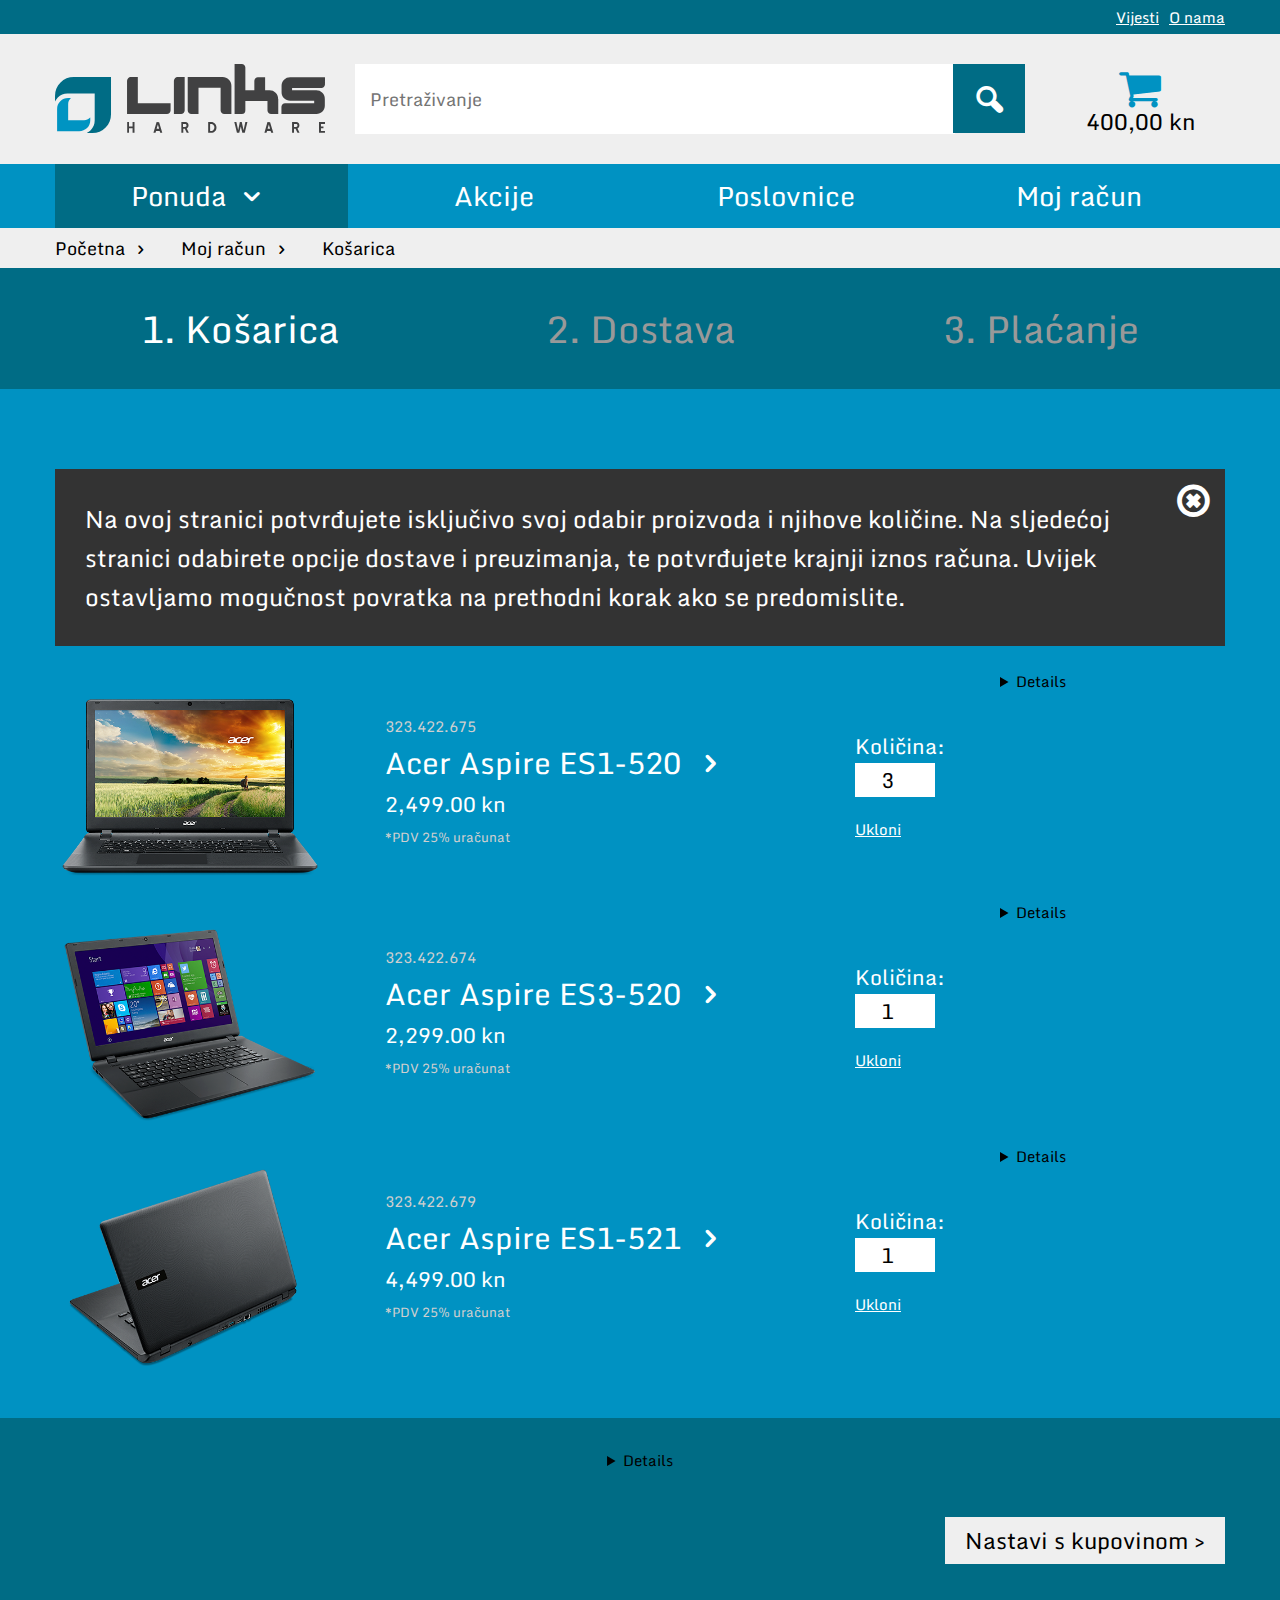
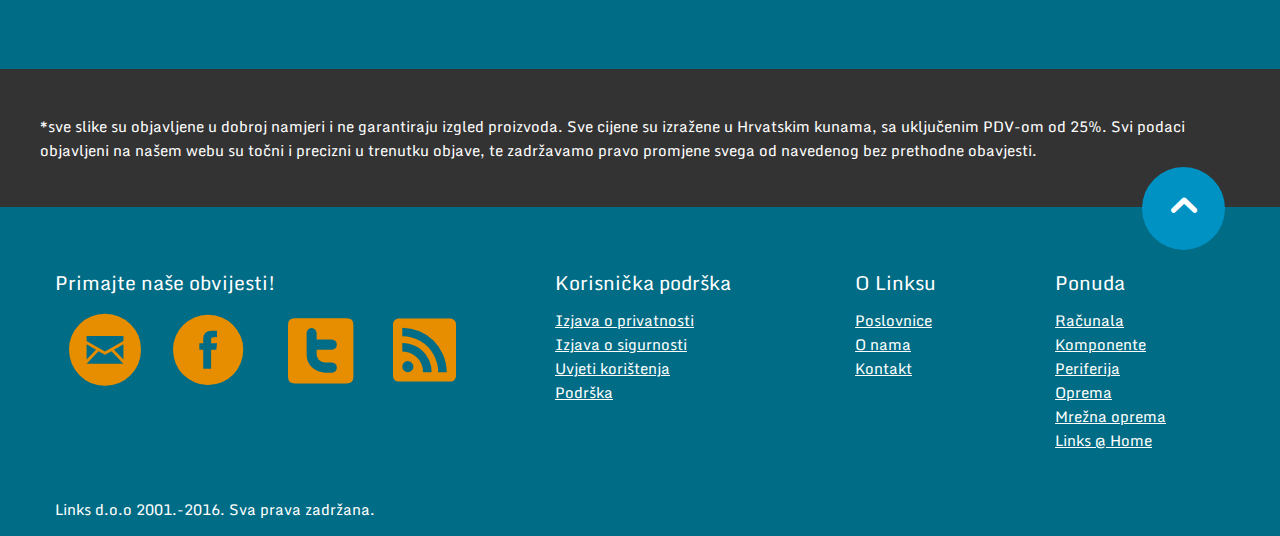
<file: web/html/kosarica.html>
<!DOCTYPE html>
<html lang="en">
<head>
    <meta charset="UTF-8">
    <meta name="viewport" content="width=device-width, initial-scale=1">

    <title>
        Links.hr
    </title>
    
    <link rel="shortcut icon" href="../img/favicon.ico">

    <link rel="stylesheet" href="../style/grid.css">
    <link rel="stylesheet" href="../style/inicijalizacija.css">
    <link rel="stylesheet" href="../style/header.css">
    <link rel="stylesheet" href="../style/footer.css">
    <link rel="stylesheet" href="ikone/css/ikone.css">
    <link href='https://fonts.googleapis.com/css?family=Monda:400,700&subset=latin,latin-ext' rel='stylesheet' type='text/css'>

    <link rel="stylesheet" href="../style/racunala.css">
    <link rel="stylesheet" href="../style/lokacije.css">
    <link rel="stylesheet" href="../style/landing.css">
    <link rel="stylesheet" href="../style/kosarica.css">
    <link rel="stylesheet" href="../style/dostava.css">
    <link rel="stylesheet" href="../style/placanje.css">
</head>

<body>
    <header class="header-main">
        <div>
            <div class="row">
                <nav class="nav-terc column column-2">
                    <ul>
                        <li><a href="#">O nama</a></li>
                        <li><a href="#">Vijesti</a></li>
                    </ul>
                </nav>
            </div>
        </div>

        <div>
            <div class="row">
                <nav class="nav-sec">
                    <a href="index.html" class="column column-3"><img src="../img/logo.svg" class="logo-main"></a>
                    <div class="column column-7">
                        <input type="search" placeholder="Pretraživanje" class="search-bar">
                        <input type="submit" class="search-button" value="" id="sb">
                        <i for="sb" class="icon-search"></i>
                    </div>
                    <a href="kosarica.html">
                        <div class="kos column column-2">
                            <i class="icon-cart"></i>
                            <p class="kos-cijena">400,00 kn</p>
                        </div>
                    </a>
                </nav>
            </div>
        </div>

        <div>
            <div class="row">
                <nav class="nav-prim column column-12">
                    <ul>
                        <li onmouseover="document.body.className='badi';" onmouseout="document.body.className='';">
                            <a href="#">Ponuda <i class="icon-down"></i></a>
                            <ul>
                                <li>
                                    <a href="#">Računala <i class="icon-right"></i></a>
                                    <ul>
                                        <li><a href="#">Prijenosna računala</a></li>
                                        <li><a href="#">Stolna računala</a></li>
                                        <li>
                                            <a href="#">Komponente <i class="icon-right"></i></a>
                                            <ul>
                                                <li><a href="#">Procesori</a></li>
                                                <li><a href="#">Grafičke kartice</a></li>
                                                <li><a href="#">Matične ploče</a></li>
                                                <li><a href="#">Radna memorija</a></li>
                                                <li><a href="#">HDD i SSD</a></li>
                                                <li><a href="#">Napajanja</a></li>
                                                <li><a href="#">Kučišta</a></li>
                                                <li><a href="#">Optički pogoni</a></li>
                                            </ul>
                                        </li>
                                        <li>
                                            <a href="#">Periferija <i class="icon-right"></i></a>
                                            <ul>
                                                <li><a href="#">Monitori i projektori</a></li>
                                                <li><a href="#">USB stick</a></li>
                                                <li><a href="#">Web kamere</a></li>
                                                <li><a href="#">Miševi</a></li>
                                                <li><a href="#">Tipkovnice</a></li>
                                                <li><a href="#">Slušalice</a></li>
                                                <li><a href="#">Printeri i toneri</a></li>
                                                <li><a href="#">Mediji</a></li>
                                            </ul>
                                        </li>
                                        <li><a href="#">Softver</a></li>
                                    </ul>
                                </li>                                    
                                <li>
                                    <a href="#">Mrežna oprema <i class="icon-right"></i></a>
                                    <ul>
                                        <li><a href="#">Ruteri</a></li>
                                        <li><a href="#">Switchevi</a></li>
                                        <li><a href="#">Access pointovi</a></li>
                                        <li><a href="#">WiFi pojačivaći</a></li>
                                        <li><a href="#">Mrežne kamere</a></li>
                                        <li><a href="#">Mrežni kablovi</a></li>
                                    </ul>
                                </li>
                                <li>
                                    <a href="#">Oprema <i class="icon-right"></i></a>
                                    <ul>
                                        <li><a href="#">Torbe i ruksaci</a></li>
                                        <li><a href="#">Punjači i baterije</a></li>
                                        <li><a href="#">Oprema za čišćenje</a></li>
                                        <li><a href="#">Modding oprema</a></li>
                                        <li><a href="#">Kabeli i adapteri</a></li>
                                    </ul>
                                </li>
                                <li><a href="#">Links @ Home</a></li>
                            </ul>
                        </li>
                        <li><a href="#">Akcije</a></li>
                        <li><a href="lokacije.html">Poslovnice</a></li>
                        <li><a href="#">Moj račun</a></li>
                    </ul>
                </nav>
            </div>
        </div>
    </header>

    <div class="nav-bread">
        <div class="row">
            <nav class="column column-12">
                <ul>
                    <li><a href="#">Početna <i class="icon-right"></i></a></li>
                    <li><a href="#">Moj račun <i class="icon-right"></i></a></li>
                    <li><a href="#">Košarica</a></li>
                </ul>
            </nav>
        </div>
    </div>

    <main class="kosarica-main">
        <input type="checkbox" id="chk_not1">

        <div class="kos-naslov">
            <div class="row">
                <h1 class="column column-4"><a href="kosarica.html">1. Košarica</a></h1>
                <h1 class="column column-4"><a href="dostava.html">2. Dostava</a></h1>
                <h1 class="column column-4"><a href="placanje.html">3. Plaćanje</a></h1>
            </div>
        </div>
        
        <div class="obavjest">
            <p class="column column-12">Na ovoj stranici potvrđujete isključivo svoj odabir proizvoda i njihove količine. Na sljedećoj stranici odabirete opcije dostave i preuzimanja, te potvrđujete krajnji iznos računa. Uvijek ostavljamo mogučnost povratka na prethodni korak ako se predomislite. </p>
            <label for="chk_not1"><i class="icon-cancel"></i></label>
        </div>

        <div class="row">
            <section class="tablica column column-12">
                <article>
                    <img src="../img/lap1.png">
                    <h3>323.422.675</h3>
                    <h1><a href="#">Acer Aspire ES1-520 <i class="icon-right"></i></a></h1>
                    <h2>2,499.00 kn</h2>
                    <p>*PDV 25% uračunat</p>
                </article>
                <aside>
                    <label for="num">Količina:</label>
                    <input type="number" value="3" id="num">
                    <input type="button" value="Ukloni">
                </aside>
                <details>
                    <p>7,497.00 kn</p>
                </details>
            </section>
        </div>

        <div class="row">
            <section class="tablica column column-12">
                <article>
                    <img src="../img/lap3.png">
                    <h3>323.422.674</h3>
                    <h1><a href="#">Acer Aspire ES3-520 <i class="icon-right"></i></a></h1>
                    <h2>2,299.00 kn</h2>
                    <p>*PDV 25% uračunat</p>
                </article>
                <aside>
                    <label for="num">Količina:</label>
                    <input type="number" value="1" id="num">
                    <input type="button" value="Ukloni">
                </aside>
                <details>
                    <p>2,299.00 kn</p>
                </details>
            </section>
        </div>

        <div class="row">
            <section class="tablica column column-12">
                <article>
                    <img src="../img/lap5.png">
                    <h3>323.422.679</h3>
                    <h1><a href="#">Acer Aspire ES1-521 <i class="icon-right"></i></a></h1>
                    <h2>4,499.00 kn</h2>
                    <p>*PDV 25% uračunat</p>
                </article>
                <aside>
                    <label for="num">Količina:</label>
                    <input type="number" value="1" id="num">
                    <input type="button" value="Ukloni">
                </aside>
                <details>
                    <p>4,499.00 kn</p>
                </details>
            </section>
        </div>

        <div class="kos-suma">
            <div class="row">
                <section class="sumasumarum column column-12">
                    <details>
                        <h1>Sveukupna cijena proizvoda:</h1>
                        <p>14,295.00 kn</p>
                    </details>
                </section>
            </div>
            <div class="row">
                <input type="button" value="Nastavi s kupovinom >">
            </div>
        </div>

        <div class="disclaimer">
            <div class="row">
                <p>*sve slike su objavljene u dobroj namjeri i ne garantiraju izgled proizvoda. Sve cijene su izražene u Hrvatskim kunama, sa uključenim PDV-om od 25%. Svi podaci objavljeni na našem webu su točni i precizni u trenutku objave, te zadržavamo pravo promjene svega od navedenog bez prethodne obavjesti.</p>
            </div>
        </div>
        
    </main>

        <footer class="footer-main">
        <div class="row">
            <nav class="prim-foot-nav column column-5">
                <h2 class="subscribe">Primajte naše obvijesti!</h2>
                <a href="#"><i class="icon-mail"></i></a>
                <a href="#"><i class="icon-fb"></i></a>
                <a href="#"><i class="icon-twitter"></i></a>
                <a href="#"><i class="icon-rss"></i></a>
            </nav>
            
            <nav class="sec-foot-nav column column-3">
                <h2 class="subscribe">Korisnička podrška</h2>
                <ul>
                    <li><a href="#">Izjava o privatnosti</a></li>
                    <li><a href="#">Izjava o sigurnosti</a></li>
                    <li><a href="#">Uvjeti korištenja</a></li>
                    <li><a href="#">Podrška</a></li>
                </ul>
            </nav>

            <nav class="terc-foot-nav column column-2">
                <h2 class="subscribe">O Linksu</h2>
                <ul>
                    <li><a href="#">Poslovnice</a></li>
                    <li><a href="#">O nama</a></li>
                    <li><a href="#">Kontakt</a></li>
                </ul>
            </nav>

            <nav class="quat-foot-nav column column-2">
                <h2 class="subscribe">Ponuda</h2>
                <ul>
                    <li><a href="#">Računala</a></li>
                    <li><a href="#">Komponente</a></li>
                    <li><a href="#">Periferija</a></li>
                    <li><a href="#">Oprema</a></li>
                    <li><a href="#">Mrežna oprema</a></li>
                    <li><a href="#">Links @ Home</a></li>
                </ul>
            </nav>

            <a href="#"><div class="drelica"><i class="icon-up"></i></div></a>
        </div>

        <div class="row">
            <h4 class="column column-12">Links d.o.o 2001.-2016. Sva prava zadržana.</h4>
        </div>
    </footer>

    <script>document.write('<script src="http://' + (location.host || 'localhost').split(':')[0] + ':35729/livereload.js?snipver=1"></' + 'script>')</script>
</body>
</html>
</file>
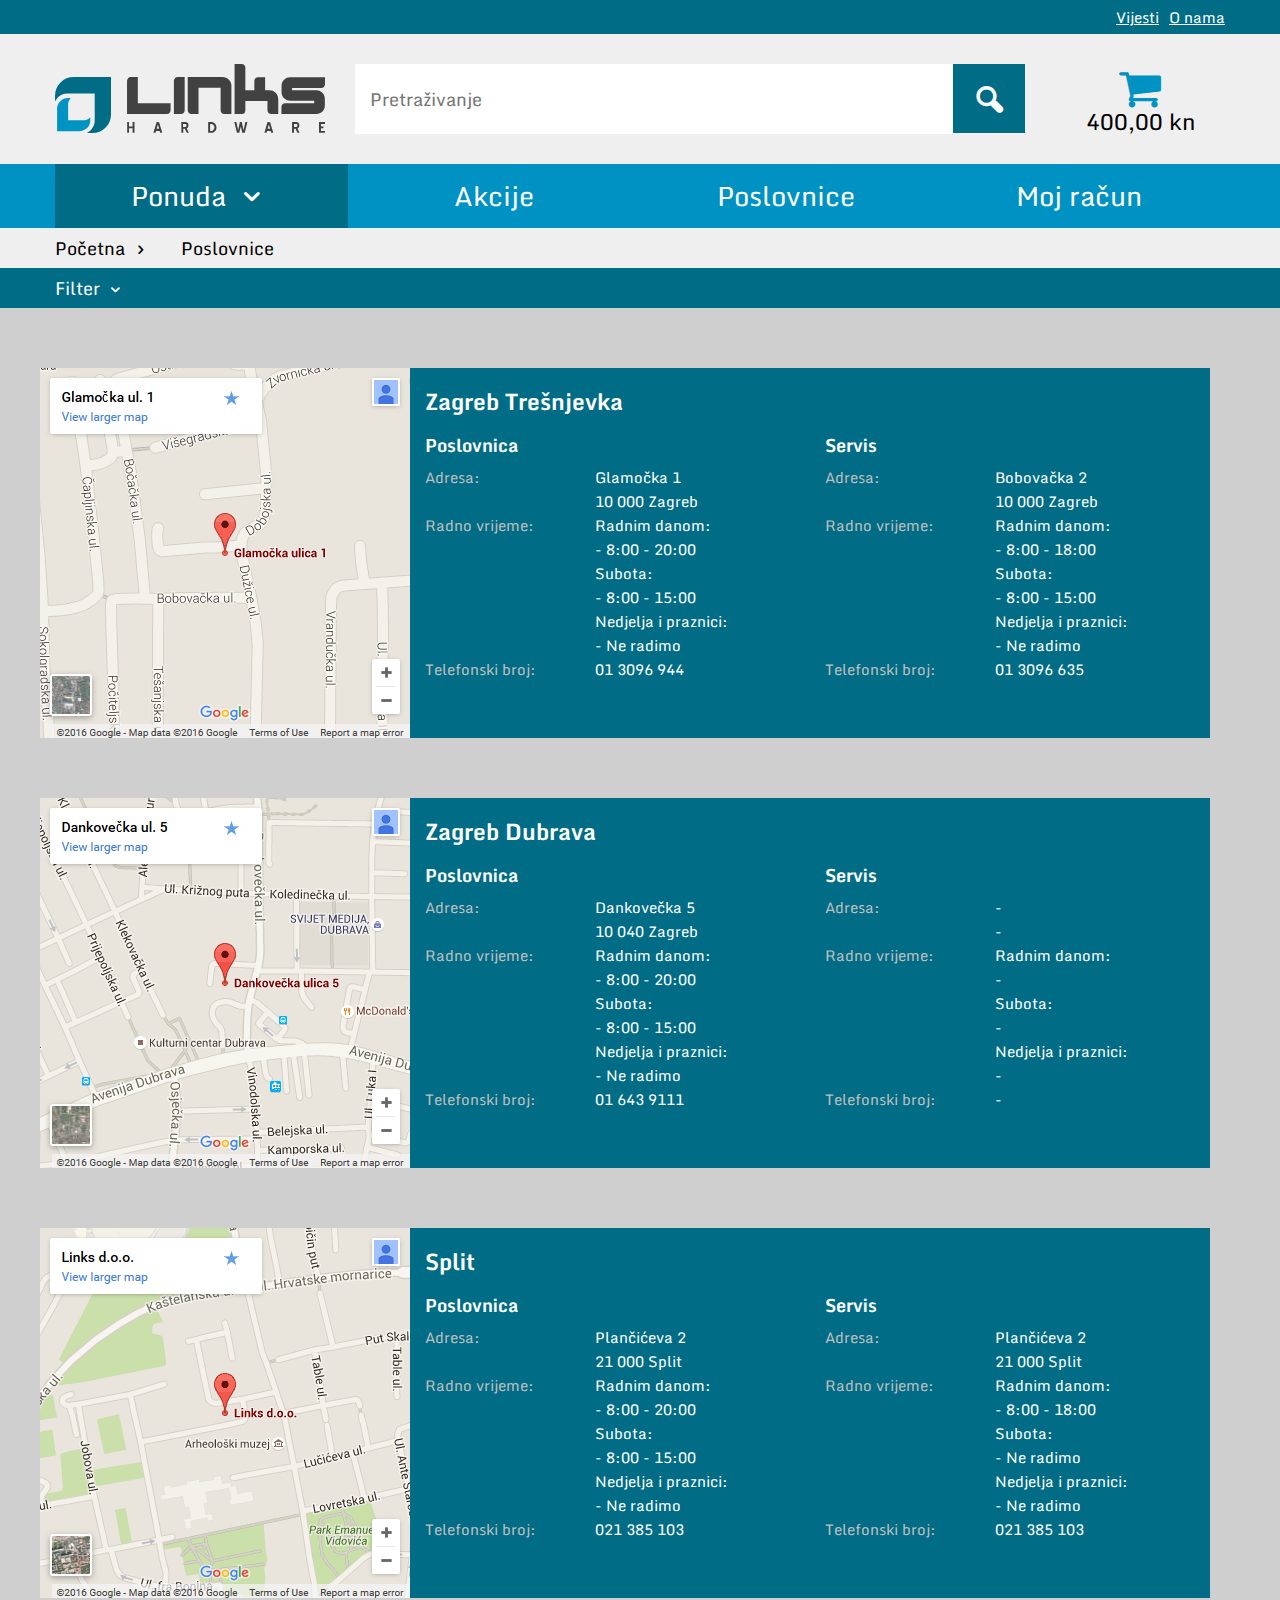
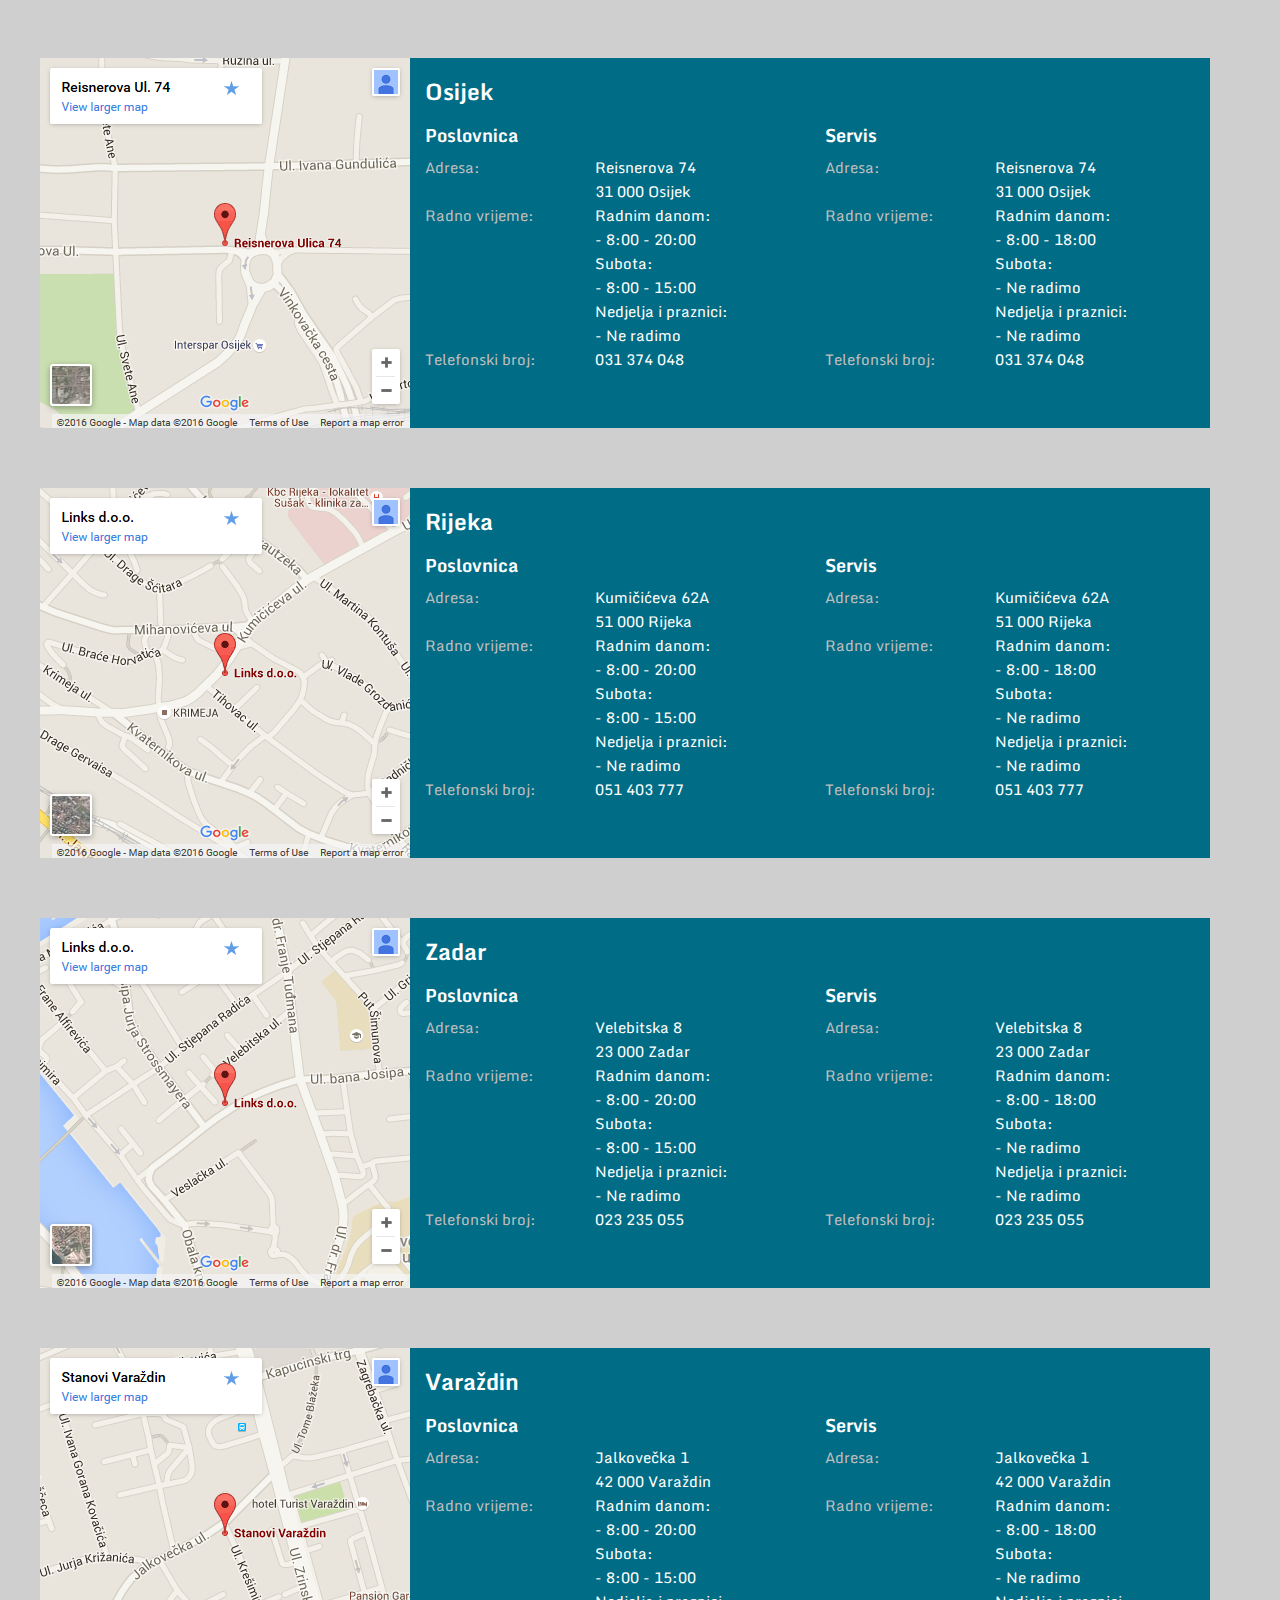
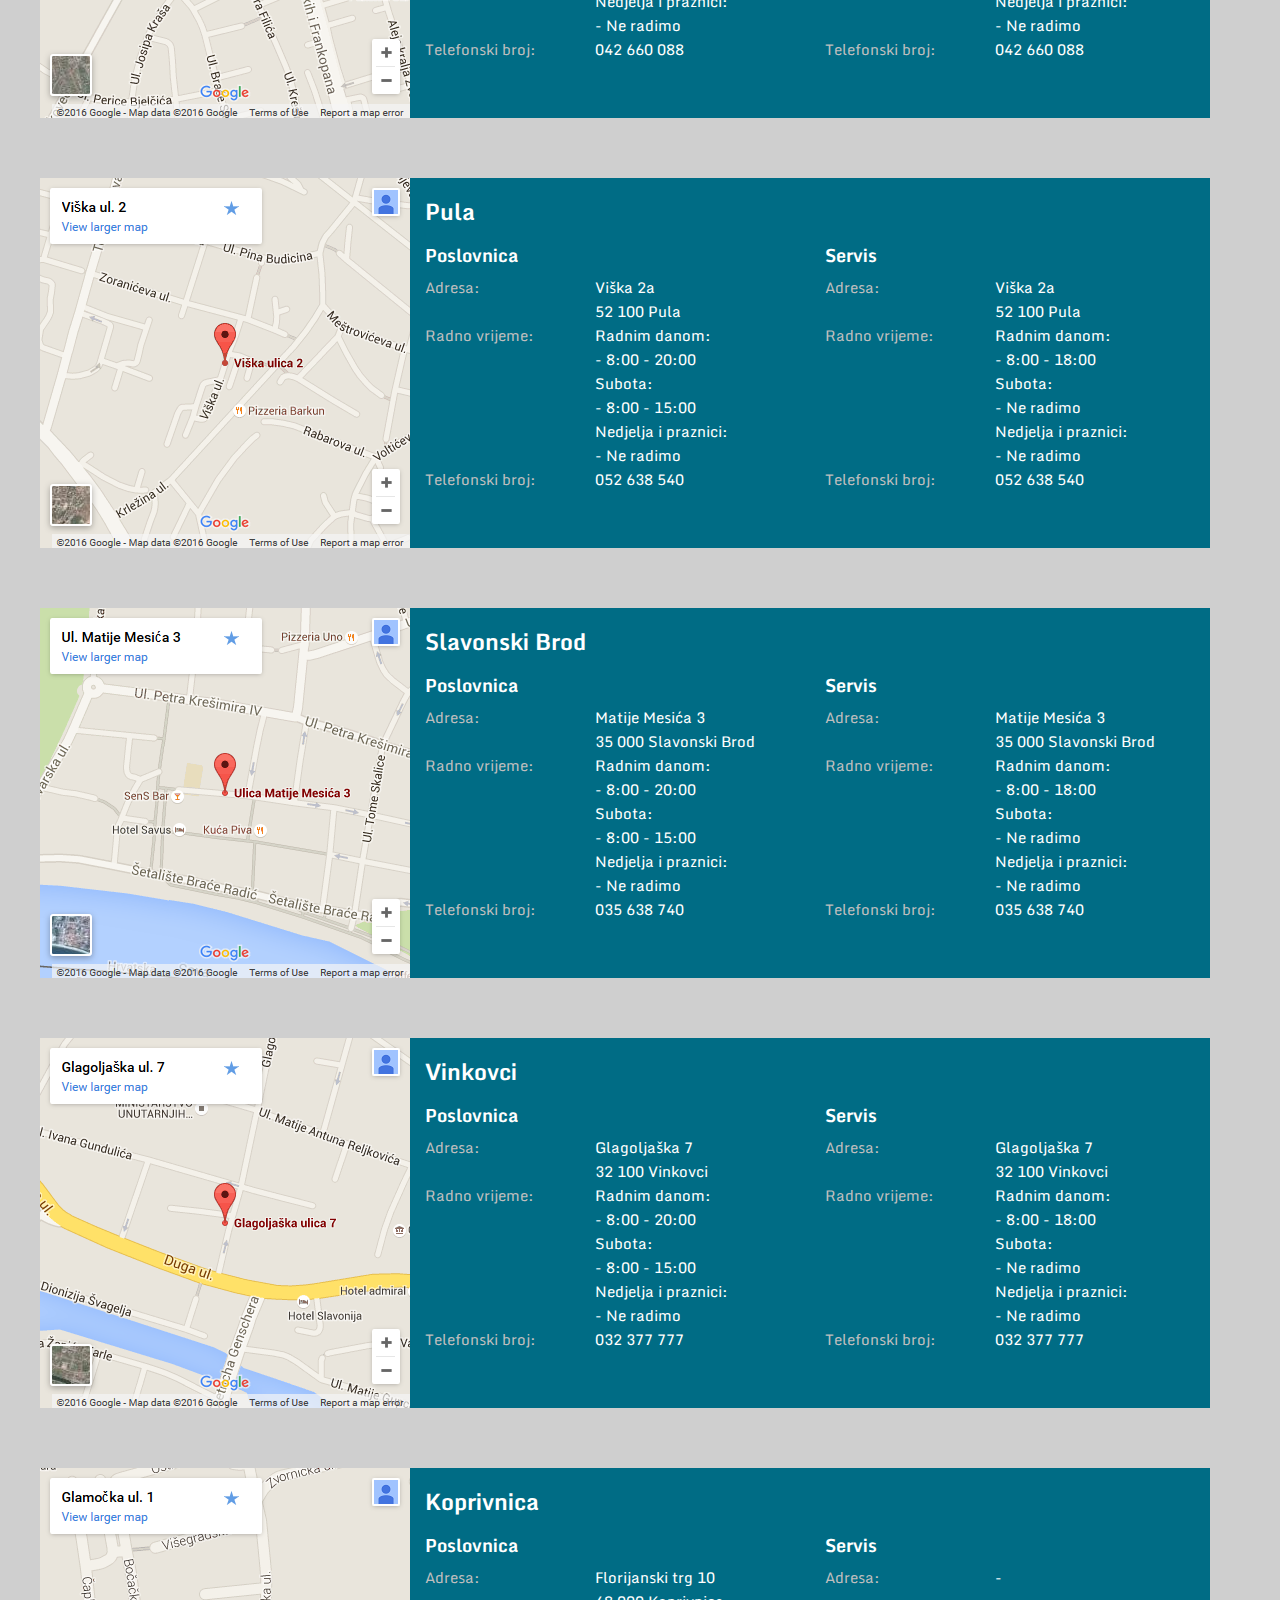
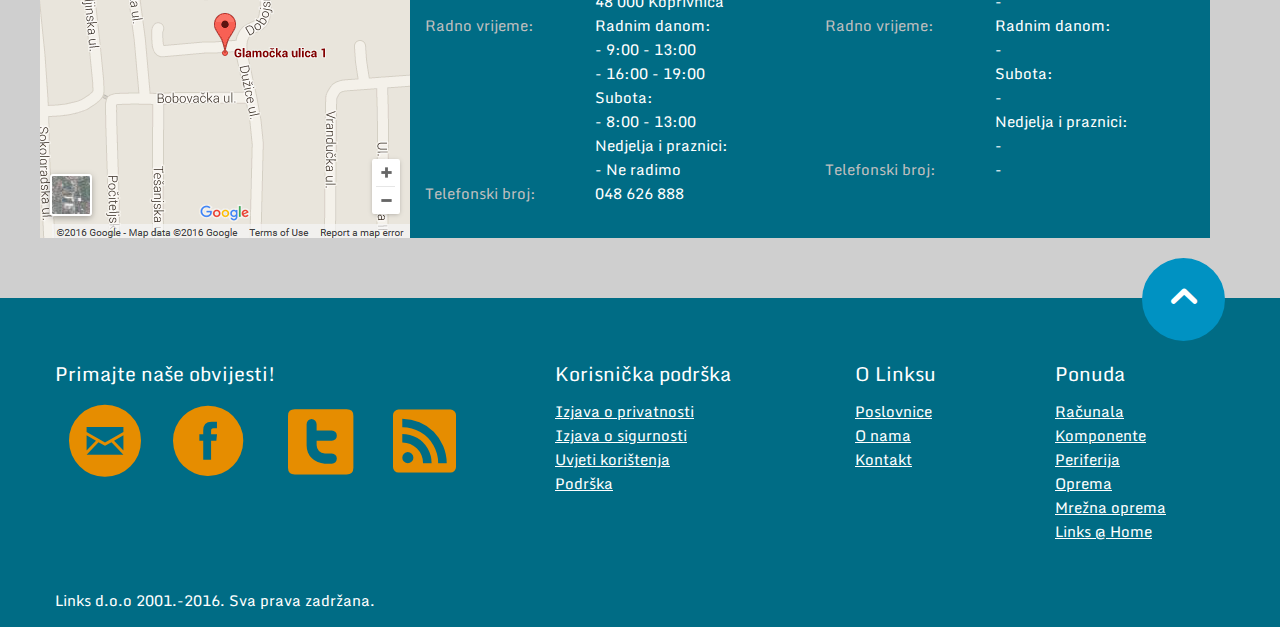
<file: web/html/lokacije.html>
<!DOCTYPE html>
<html lang="en">
<head>
    <meta charset="UTF-8">
    <meta name="viewport" content="width=device-width, initial-scale=1">

    <title>
        Links.hr
    </title>
    
    <link rel="shortcut icon" href="../img/favicon.ico">

    <link rel="stylesheet" href="../style/grid.css">
    <link rel="stylesheet" href="../style/inicijalizacija.css">
    <link rel="stylesheet" href="../style/header.css">
    <link rel="stylesheet" href="../style/footer.css">
    <link rel="stylesheet" href="ikone/css/ikone.css">
    <link href='https://fonts.googleapis.com/css?family=Monda:400,700&subset=latin,latin-ext' rel='stylesheet' type='text/css'>

    <link rel="stylesheet" href="../style/racunala.css">
    <link rel="stylesheet" href="../style/lokacije.css">
    <link rel="stylesheet" href="../style/landing.css">
    <link rel="stylesheet" href="../style/kosarica.css">
    <link rel="stylesheet" href="../style/dostava.css">
    <link rel="stylesheet" href="../style/placanje.css">
</head>
<body>
    <header class="header-main">
        <div>
            <div class="row">
                <nav class="nav-terc column column-2">
                    <ul>
                        <li><a href="#">O nama</a></li>
                        <li><a href="#">Vijesti</a></li>
                    </ul>
                </nav>
            </div>
        </div>

        <div>
            <div class="row">
                <nav class="nav-sec">
                    <a href="index.html" class="column column-3"><img src="../img/logo.svg" class="logo-main"></a>
                    <div class="column column-7">
                        <input type="search" placeholder="Pretraživanje" class="search-bar">
                        <input type="submit" class="search-button" value="" id="sb">
                        <i for="sb" class="icon-search"></i>
                    </div>
                    <a href="kosarica.html">
                        <div class="kos column column-2">
                            <i class="icon-cart"></i>
                            <p class="kos-cijena">400,00 kn</p>
                        </div>
                    </a>
                </nav>
            </div>
        </div>

        <div>
            <div class="row">
                <nav class="nav-prim column column-12">
                    <ul>
                        <li onmouseover="document.body.className='badi';" onmouseout="document.body.className='';">
                            <a href="#">Ponuda <i class="icon-down"></i></a>
                            <ul>
                                <li>
                                    <a href="#">Računala <i class="icon-right"></i></a>
                                    <ul>
                                        <li><a href="#">Prijenosna računala</a></li>
                                        <li><a href="#">Stolna računala</a></li>
                                        <li>
                                            <a href="#">Komponente <i class="icon-right"></i></a>
                                            <ul>
                                                <li><a href="#">Procesori</a></li>
                                                <li><a href="#">Grafičke kartice</a></li>
                                                <li><a href="#">Matične ploče</a></li>
                                                <li><a href="#">Radna memorija</a></li>
                                                <li><a href="#">HDD i SSD</a></li>
                                                <li><a href="#">Napajanja</a></li>
                                                <li><a href="#">Kučišta</a></li>
                                                <li><a href="#">Optički pogoni</a></li>
                                            </ul>
                                        </li>
                                        <li>
                                            <a href="#">Periferija <i class="icon-right"></i></a>
                                            <ul>
                                                <li><a href="#">Monitori i projektori</a></li>
                                                <li><a href="#">USB stick</a></li>
                                                <li><a href="#">Web kamere</a></li>
                                                <li><a href="#">Miševi</a></li>
                                                <li><a href="#">Tipkovnice</a></li>
                                                <li><a href="#">Slušalice</a></li>
                                                <li><a href="#">Printeri i toneri</a></li>
                                                <li><a href="#">Mediji</a></li>
                                            </ul>
                                        </li>
                                        <li><a href="#">Softver</a></li>
                                    </ul>
                                </li>                                    
                                <li>
                                    <a href="#">Mrežna oprema <i class="icon-right"></i></a>
                                    <ul>
                                        <li><a href="#">Ruteri</a></li>
                                        <li><a href="#">Switchevi</a></li>
                                        <li><a href="#">Access pointovi</a></li>
                                        <li><a href="#">WiFi pojačivaći</a></li>
                                        <li><a href="#">Mrežne kamere</a></li>
                                        <li><a href="#">Mrežni kablovi</a></li>
                                    </ul>
                                </li>
                                <li>
                                    <a href="#">Oprema <i class="icon-right"></i></a>
                                    <ul>
                                        <li><a href="#">Torbe i ruksaci</a></li>
                                        <li><a href="#">Punjači i baterije</a></li>
                                        <li><a href="#">Oprema za čišćenje</a></li>
                                        <li><a href="#">Modding oprema</a></li>
                                        <li><a href="#">Kabeli i adapteri</a></li>
                                    </ul>
                                </li>
                                <li><a href="#">Links @ Home</a></li>
                            </ul>
                        </li>
                        <li><a href="#">Akcije</a></li>
                        <li><a href="lokacije.html">Poslovnice</a></li>
                        <li><a href="#">Moj račun</a></li>
                    </ul>
                </nav>
            </div>
        </div>
    </header>

    <div class="nav-bread">
        <div class="row">
            <nav class="column column-12">
                <ul>
                    <li><a href="#">Početna <i class="icon-right"></i></a></li>
                    <li><a href="#">Poslovnice</a></li>
                </ul>
            </nav>
        </div>
    </div>

    <div class="filter">
        <div class="row">
            <input type="checkbox" id="chk1">
            <label class="f_toggle column column-12" for="chk1">Filter <i class="icon-down"></i></label>

            <section class="opcije column column-12">
                <h2>Gradovi:</h2>
                <input type="checkbox" id="c1"><label for="c1">Zagreb</label>
                <input type="checkbox" id="c2"><label for="c2">Split</label>
                <input type="checkbox" id="c3"><label for="c3">Osijek</label>
                <input type="checkbox" id="c4"><label for="c4">Rijeka</label>
                <input type="checkbox" id="c5"><label for="c5">Zadar</label>
                <input type="checkbox" id="c6"><label for="c6">Varaždin</label>
                <input type="checkbox" id="c7"><label for="c7">Pula</label>
                <input type="checkbox" id="c8"><label for="c8">Slavonski brod</label>
                <input type="checkbox" id="c9"><label for="c9">Vinkovci</label>
                <input type="checkbox" id="c10"><label for="c10">Koprivnica</label>

                <input type="submit" value="Filtriraj!" id="f_gumb">
            </section>
        </div>
    </div>

    <main class="main-lokacije">
        <div class="row">
            <article class="lokacija column column-12" style="background-image: url('../img/mape/m1.png'); background-repeat: no-repeat;">
                <iframe src="https://www.google.com/maps/embed?pb=!1m18!1m12!1m3!1d1390.863884627059!2d15.951813358291082!3d45.7966813648312!2m3!1f0!2f0!3f0!3m2!1i1024!2i768!4f13.1!3m3!1m2!1s0x4765d694e4d63ac9%3A0x8c9c019c2b1bb2b0!2sGlamo%C4%8Dka+ul.+1%2C+10000%2C+Zagreb!5e0!3m2!1sen!2shr!4v1452688427053" width="370" height="370" frameborder="0" style="border:0; float:left;" allowfullscreen></iframe>
                
                <h1 class="column column-8">Zagreb Trešnjevka</h1>

                <aside class="poslovnica column column-4">
                    <h2>Poslovnica</h2>

                    <div class="container">
                        <div class="lijevo">
                            <p>Adresa:</p>
                        </div>
                        <div class="desno">
                            <p>Glamočka 1</p>
                            <p>10 000 Zagreb</p>
                        </div>
                    </div>

                    <div class="container">
                        <div class="lijevo">
                            <p>Radno vrijeme:</p>
                        </div>
                        <div class="desno">
                            <p>Radnim danom:</p>
                            <p>- 8:00 - 20:00</p>
                            <p>Subota:</p>
                            <p>- 8:00 - 15:00</p>
                            <p>Nedjelja i praznici:</p>
                            <p>- Ne radimo</p>
                        </div>
                    </div>

                    <div class="container">
                        <div class="lijevo">
                            <p>Telefonski broj:</p>
                        </div>
                        <div class="desno">
                            <p>01 3096 944</p>
                        </div>
                    </div>
                </aside>

                <aside class="servis column column-4">
                    <h2>Servis</h2>

                    <div class="container">
                        <div class="lijevo">
                            <p>Adresa:</p>
                        </div>
                        <div class="desno">
                            <p>Bobovačka 2</p>
                            <p>10 000 Zagreb</p>
                        </div>
                    </div>

                    <div class="container">
                        <div class="lijevo">
                            <p>Radno vrijeme:</p>
                        </div>
                        <div class="desno">
                            <p>Radnim danom:</p>
                            <p>- 8:00 - 18:00</p>
                            <p>Subota:</p>
                            <p>- 8:00 - 15:00</p>
                            <p>Nedjelja i praznici:</p>
                            <p>- Ne radimo</p>
                        </div>
                    </div>

                    <div class="container">
                        <div class="lijevo">
                            <p>Telefonski broj:</p>
                        </div>
                        <div class="desno">
                            <p>01 3096 635</p>
                        </div>
                    </div>
                </aside>
            </article>

            <article class="lokacija column column-12" style="background-image: url('../img/mape/m2.png'); background-repeat: no-repeat;">
                <iframe src="https://www.google.com/maps/embed?pb=!1m18!1m12!1m3!1d2780.028282618599!2d16.05327641585006!3d45.83071601693253!2m3!1f0!2f0!3f0!3m2!1i1024!2i768!4f13.1!3m3!1m2!1s0x47667808cd170991%3A0xa86bba6af8869de2!2sDankove%C4%8Dka+ul.+5%2C+10040%2C+Zagreb!5e0!3m2!1sen!2shr!4v1452689732039" width="370" height="370" frameborder="0" style="border:0; float:left;" allowfullscreen></iframe>

                <h1 class="column column-8">Zagreb Dubrava</h1>

                <aside class="poslovnica column column-4">
                    <h2>Poslovnica</h2>

                    <div class="container">
                        <div class="lijevo">
                            <p>Adresa:</p>
                        </div>
                        <div class="desno">
                            <p>Dankovečka 5</p>
                            <p>10 040 Zagreb</p>
                        </div>
                    </div>

                    <div class="container">
                        <div class="lijevo">
                            <p>Radno vrijeme:</p>
                        </div>
                        <div class="desno">
                            <p>Radnim danom:</p>
                            <p>- 8:00 - 20:00</p>
                            <p>Subota:</p>
                            <p>- 8:00 - 15:00</p>
                            <p>Nedjelja i praznici:</p>
                            <p>- Ne radimo</p>
                        </div>
                    </div>

                    <div class="container">
                        <div class="lijevo">
                            <p>Telefonski broj:</p>
                        </div>
                        <div class="desno">
                            <p>01 643 9111</p>
                        </div>
                    </div>
                </aside>

                <aside class="servis column column-4">
                    <h2>Servis</h2>

                    <div class="container">
                        <div class="lijevo">
                            <p>Adresa:</p>
                        </div>
                        <div class="desno">
                            <p>-</p>
                            <p>-</p>
                        </div>
                    </div>

                    <div class="container">
                        <div class="lijevo">
                            <p>Radno vrijeme:</p>
                        </div>
                        <div class="desno">
                            <p>Radnim danom:</p>
                            <p>-</p>
                            <p>Subota:</p>
                            <p>-</p>
                            <p>Nedjelja i praznici:</p>
                            <p>-</p>
                        </div>
                    </div>

                    <div class="container">
                        <div class="lijevo">
                            <p>Telefonski broj:</p>
                        </div>
                        <div class="desno">
                            <p>-</p>
                        </div>
                    </div>
                </aside>
            </article>

            <article class="lokacija column column-12" style="background-image: url('../img/mape/m3.png'); background-repeat: no-repeat;">
                <iframe src="https://www.google.com/maps/embed?pb=!1m18!1m12!1m3!1d2893.327092995042!2d16.431746415797033!3d43.516371369285224!2m3!1f0!2f0!3f0!3m2!1i1024!2i768!4f13.1!3m3!1m2!1s0x13355de4cb95c9b9%3A0xd96aaa27e6e50c8e!2sLinks+d.o.o.!5e0!3m2!1sen!2shr!4v1452690193386" width="370" height="370" frameborder="0" style="border:0; float:left;" allowfullscreen></iframe>
                
                <h1 class="column column-8">Split</h1>

                <aside class="poslovnica column column-4">
                    <h2>Poslovnica</h2>

                    <div class="container">
                        <div class="lijevo">
                            <p>Adresa:</p>
                        </div>
                        <div class="desno">
                            <p>Plančićeva 2</p>
                            <p>21 000 Split</p>
                        </div>
                    </div>

                    <div class="container">
                        <div class="lijevo">
                            <p>Radno vrijeme:</p>
                        </div>
                        <div class="desno">
                            <p>Radnim danom:</p>
                            <p>- 8:00 - 20:00</p>
                            <p>Subota:</p>
                            <p>- 8:00 - 15:00</p>
                            <p>Nedjelja i praznici:</p>
                            <p>- Ne radimo</p>
                        </div>
                    </div>

                    <div class="container">
                        <div class="lijevo">
                            <p>Telefonski broj:</p>
                        </div>
                        <div class="desno">
                            <p>021 385 103</p>
                        </div>
                    </div>
                </aside>

                <aside class="servis column column-4">
                    <h2>Servis</h2>

                    <div class="container">
                        <div class="lijevo">
                            <p>Adresa:</p>
                        </div>
                        <div class="desno">
                            <p>Plančićeva 2</p>
                            <p>21 000 Split</p>
                        </div>
                    </div>

                    <div class="container">
                        <div class="lijevo">
                            <p>Radno vrijeme:</p>
                        </div>
                        <div class="desno">
                            <p>Radnim danom:</p>
                            <p>- 8:00 - 18:00</p>
                            <p>Subota:</p>
                            <p>- Ne radimo</p>
                            <p>Nedjelja i praznici:</p>
                            <p>- Ne radimo</p>
                        </div>
                    </div>

                    <div class="container">
                        <div class="lijevo">
                            <p>Telefonski broj:</p>
                        </div>
                        <div class="desno">
                            <p>021 385 103</p>
                        </div>
                    </div>
                </aside>
            </article>

            <article class="lokacija column column-12" style="background-image: url('../img/mape/m4.png'); background-repeat: no-repeat;">
                <iframe src="https://www.google.com/maps/embed?pb=!1m18!1m12!1m3!1d2793.778288482993!2d18.672228415843698!3d45.554785435414935!2m3!1f0!2f0!3f0!3m2!1i1024!2i768!4f13.1!3m3!1m2!1s0x475ce7aa20a6d30b%3A0x52f2e8cbca17dc8d!2sReisnerova+Ul.+74%2C+31000%2C+Osijek!5e0!3m2!1sen!2shr!4v1452690500344" width="370" height="370" frameborder="0" style="border:0; float:left;" allowfullscreen></iframe>
                
                <h1 class="column column-8">Osijek</h1>

                <aside class="poslovnica column column-4">
                    <h2>Poslovnica</h2>

                    <div class="container">
                        <div class="lijevo">
                            <p>Adresa:</p>
                        </div>
                        <div class="desno">
                            <p>Reisnerova 74</p>
                            <p>31 000 Osijek</p>
                        </div>
                    </div>

                    <div class="container">
                        <div class="lijevo">
                            <p>Radno vrijeme:</p>
                        </div>
                        <div class="desno">
                            <p>Radnim danom:</p>
                            <p>- 8:00 - 20:00</p>
                            <p>Subota:</p>
                            <p>- 8:00 - 15:00</p>
                            <p>Nedjelja i praznici:</p>
                            <p>- Ne radimo</p>
                        </div>
                    </div>

                    <div class="container">
                        <div class="lijevo">
                            <p>Telefonski broj:</p>
                        </div>
                        <div class="desno">
                            <p>031 374 048</p>
                        </div>
                    </div>
                </aside>

                <aside class="servis column column-4">
                    <h2>Servis</h2>

                    <div class="container">
                        <div class="lijevo">
                            <p>Adresa:</p>
                        </div>
                        <div class="desno">
                            <p>Reisnerova 74</p>
                            <p>31 000 Osijek</p>
                        </div>
                    </div>

                    <div class="container">
                        <div class="lijevo">
                            <p>Radno vrijeme:</p>
                        </div>
                        <div class="desno">
                            <p>Radnim danom:</p>
                            <p>- 8:00 - 18:00</p>
                            <p>Subota:</p>
                            <p>- Ne radimo</p>
                            <p>Nedjelja i praznici:</p>
                            <p>- Ne radimo</p>
                        </div>
                    </div>

                    <div class="container">
                        <div class="lijevo">
                            <p>Telefonski broj:</p>
                        </div>
                        <div class="desno">
                            <p>031 374 048</p>
                        </div>
                    </div>
                </aside>
            </article>

            <article class="lokacija column column-12" style="background-image: url('../img/mape/m5.png'); background-repeat: no-repeat;">
                <iframe src="https://www.google.com/maps/embed?pb=!1m18!1m12!1m3!1d2805.2789651198855!2d14.464583915838189!3d45.32298895087524!2m3!1f0!2f0!3f0!3m2!1i1024!2i768!4f13.1!3m3!1m2!1s0x4764a05312a685dd%3A0x1a873436ea486163!2sLinks+d.o.o.!5e0!3m2!1sen!2shr!4v1452690584906" width="370" height="370" frameborder="0" style="border:0; float:left;" allowfullscreen></iframe>
                
                <h1 class="column column-8">Rijeka</h1>

                <aside class="poslovnica column column-4">
                    <h2>Poslovnica</h2>

                    <div class="container">
                        <div class="lijevo">
                            <p>Adresa:</p>
                        </div>
                        <div class="desno">
                            <p>Kumičićeva 62A</p>
                            <p>51 000 Rijeka</p>
                        </div>
                    </div>

                    <div class="container">
                        <div class="lijevo">
                            <p>Radno vrijeme:</p>
                        </div>
                        <div class="desno">
                            <p>Radnim danom:</p>
                            <p>- 8:00 - 20:00</p>
                            <p>Subota:</p>
                            <p>- 8:00 - 15:00</p>
                            <p>Nedjelja i praznici:</p>
                            <p>- Ne radimo</p>
                        </div>
                    </div>

                    <div class="container">
                        <div class="lijevo">
                            <p>Telefonski broj:</p>
                        </div>
                        <div class="desno">
                            <p>051 403 777</p>
                        </div>
                    </div>
                </aside>

                <aside class="servis column column-4">
                    <h2>Servis</h2>

                    <div class="container">
                        <div class="lijevo">
                            <p>Adresa:</p>
                        </div>
                        <div class="desno">
                            <p>Kumičićeva 62A</p>
                            <p>51 000 Rijeka</p>
                        </div>
                    </div>

                    <div class="container">
                        <div class="lijevo">
                            <p>Radno vrijeme:</p>
                        </div>
                        <div class="desno">
                            <p>Radnim danom:</p>
                            <p>- 8:00 - 18:00</p>
                            <p>Subota:</p>
                            <p>- Ne radimo</p>
                            <p>Nedjelja i praznici:</p>
                            <p>- Ne radimo</p>
                        </div>
                    </div>

                    <div class="container">
                        <div class="lijevo">
                            <p>Telefonski broj:</p>
                        </div>
                        <div class="desno">
                            <p>051 403 777</p>
                        </div>
                    </div>
                </aside>
            </article>

            <article class="lokacija column column-12" style="background-image: url('../img/mape/m6.png'); background-repeat: no-repeat;">
                <iframe src="https://www.google.com/maps/embed?pb=!1m18!1m12!1m3!1d2864.3963111453327!2d15.2339037!3d44.1164471!2m3!1f0!2f0!3f0!3m2!1i1024!2i768!4f13.1!3m3!1m2!1s0x4761fa7a98888fd1%3A0x8b107518c2a30782!2sLinks+d.o.o.!5e0!3m2!1sen!2shr!4v1452690738531" width="370" height="370" frameborder="0" style="border:0; float:left;" allowfullscreen></iframe>
                
                <h1 class="column column-8">Zadar</h1>

                <aside class="poslovnica column column-4">
                    <h2>Poslovnica</h2>

                    <div class="container">
                        <div class="lijevo">
                            <p>Adresa:</p>
                        </div>
                        <div class="desno">
                            <p>Velebitska 8</p>
                            <p>23 000 Zadar</p>
                        </div>
                    </div>

                    <div class="container">
                        <div class="lijevo">
                            <p>Radno vrijeme:</p>
                        </div>
                        <div class="desno">
                            <p>Radnim danom:</p>
                            <p>- 8:00 - 20:00</p>
                            <p>Subota:</p>
                            <p>- 8:00 - 15:00</p>
                            <p>Nedjelja i praznici:</p>
                            <p>- Ne radimo</p>
                        </div>
                    </div>

                    <div class="container">
                        <div class="lijevo">
                            <p>Telefonski broj:</p>
                        </div>
                        <div class="desno">
                            <p>023 235 055</p>
                        </div>
                    </div>
                </aside>

                <aside class="servis column column-4">
                    <h2>Servis</h2>

                    <div class="container">
                        <div class="lijevo">
                            <p>Adresa:</p>
                        </div>
                        <div class="desno">
                            <p>Velebitska 8</p>
                            <p>23 000 Zadar</p>
                        </div>
                    </div>

                    <div class="container">
                        <div class="lijevo">
                            <p>Radno vrijeme:</p>
                        </div>
                        <div class="desno">
                            <p>Radnim danom:</p>
                            <p>- 8:00 - 18:00</p>
                            <p>Subota:</p>
                            <p>- Ne radimo</p>
                            <p>Nedjelja i praznici:</p>
                            <p>- Ne radimo</p>
                        </div>
                    </div>

                    <div class="container">
                        <div class="lijevo">
                            <p>Telefonski broj:</p>
                        </div>
                        <div class="desno">
                            <p>023 235 055</p>
                        </div>
                    </div>
                </aside>
            </article>

            <article class="lokacija column column-12" style="background-image: url('../img/mape/m7.png'); background-repeat: no-repeat;">
                <iframe src="https://www.google.com/maps/embed?pb=!1m18!1m12!1m3!1d2756.363286337994!2d16.331851015861236!3d46.30262218512701!2m3!1f0!2f0!3f0!3m2!1i1024!2i768!4f13.1!3m3!1m2!1s0x4768aad04f936cf7%3A0x88da09a8682ed9ad!2sStanovi+Vara%C5%BEdin!5e0!3m2!1sen!2shr!4v1452690903781" width="370" height="370" frameborder="0" style="border:0; float:left;" allowfullscreen></iframe>
                
                <h1 class="column column-8">Varaždin</h1>

                <aside class="poslovnica column column-4">
                    <h2>Poslovnica</h2>

                    <div class="container">
                        <div class="lijevo">
                            <p>Adresa:</p>
                        </div>
                        <div class="desno">
                            <p>Jalkovečka 1</p>
                            <p>42 000 Varaždin</p>
                        </div>
                    </div>

                    <div class="container">
                        <div class="lijevo">
                            <p>Radno vrijeme:</p>
                        </div>
                        <div class="desno">
                            <p>Radnim danom:</p>
                            <p>- 8:00 - 20:00</p>
                            <p>Subota:</p>
                            <p>- 8:00 - 15:00</p>
                            <p>Nedjelja i praznici:</p>
                            <p>- Ne radimo</p>
                        </div>
                    </div>

                    <div class="container">
                        <div class="lijevo">
                            <p>Telefonski broj:</p>
                        </div>
                        <div class="desno">
                            <p>042 660 088</p>
                        </div>
                    </div>
                </aside>

                <aside class="servis column column-4">
                    <h2>Servis</h2>

                    <div class="container">
                        <div class="lijevo">
                            <p>Adresa:</p>
                        </div>
                        <div class="desno">
                            <p>Jalkovečka 1</p>
                            <p>42 000 Varaždin</p>
                        </div>
                    </div>

                    <div class="container">
                        <div class="lijevo">
                            <p>Radno vrijeme:</p>
                        </div>
                        <div class="desno">
                            <p>Radnim danom:</p>
                            <p>- 8:00 - 18:00</p>
                            <p>Subota:</p>
                            <p>- Ne radimo</p>
                            <p>Nedjelja i praznici:</p>
                            <p>- Ne radimo</p>
                        </div>
                    </div>

                    <div class="container">
                        <div class="lijevo">
                            <p>Telefonski broj:</p>
                        </div>
                        <div class="desno">
                            <p>042 660 088</p>
                        </div>
                    </div>
                </aside>
            </article>

            <article class="lokacija column column-12" style="background-image: url('../img/mape/m8.png'); background-repeat: no-repeat;">
                <iframe src="https://www.google.com/maps/embed?pb=!1m18!1m12!1m3!1d2828.3230421587114!2d13.839688315827406!3d44.85571798185771!2m3!1f0!2f0!3f0!3m2!1i1024!2i768!4f13.1!3m3!1m2!1s0x477cd315fdd3184d%3A0x6df6144bc716636a!2sVi%C5%A1ka+ul.+2%2C+52100%2C+Pula!5e0!3m2!1sen!2shr!4v1452691036710" width="370" height="370" frameborder="0" style="border:0; float:left;" allowfullscreen></iframe>
                
                <h1 class="column column-8">Pula</h1>

                <aside class="poslovnica column column-4">
                    <h2>Poslovnica</h2>

                    <div class="container">
                        <div class="lijevo">
                            <p>Adresa:</p>
                        </div>
                        <div class="desno">
                            <p>Viška 2a</p>
                            <p>52 100 Pula</p>
                        </div>
                    </div>

                    <div class="container">
                        <div class="lijevo">
                            <p>Radno vrijeme:</p>
                        </div>
                        <div class="desno">
                            <p>Radnim danom:</p>
                            <p>- 8:00 - 20:00</p>
                            <p>Subota:</p>
                            <p>- 8:00 - 15:00</p>
                            <p>Nedjelja i praznici:</p>
                            <p>- Ne radimo</p>
                        </div>
                    </div>

                    <div class="container">
                        <div class="lijevo">
                            <p>Telefonski broj:</p>
                        </div>
                        <div class="desno">
                            <p>052 638 540</p>
                        </div>
                    </div>
                </aside>

                <aside class="servis column column-4">
                    <h2>Servis</h2>

                    <div class="container">
                        <div class="lijevo">
                            <p>Adresa:</p>
                        </div>
                        <div class="desno">
                            <p>Viška 2a</p>
                            <p>52 100 Pula</p>
                        </div>
                    </div>

                    <div class="container">
                        <div class="lijevo">
                            <p>Radno vrijeme:</p>
                        </div>
                        <div class="desno">
                            <p>Radnim danom:</p>
                            <p>- 8:00 - 18:00</p>
                            <p>Subota:</p>
                            <p>- Ne radimo</p>
                            <p>Nedjelja i praznici:</p>
                            <p>- Ne radimo</p>
                        </div>
                    </div>

                    <div class="container">
                        <div class="lijevo">
                            <p>Telefonski broj:</p>
                        </div>
                        <div class="desno">
                            <p>052 638 540</p>
                        </div>
                    </div>
                </aside>
            </article>

            <article class="lokacija column column-12" style="background-image: url('../img/mape/m9.png'); background-repeat: no-repeat;">
                <iframe src="https://www.google.com/maps/embed?pb=!1m18!1m12!1m3!1d2813.623277604365!2d18.011087715834293!3d45.154227162093505!2m3!1f0!2f0!3f0!3m2!1i1024!2i768!4f13.1!3m3!1m2!1s0x475db9ff5e440489%3A0x498f4d8ef8b1e555!2sUl.+Matije+Mesi%C4%87a+3%2C+35000%2C+Slavonski+Brod!5e0!3m2!1sen!2shr!4v1452691370554" width="370" height="370" frameborder="0" style="border:0; float:left;" allowfullscreen></iframe>
                
                <h1 class="column column-8">Slavonski Brod</h1>

                <aside class="poslovnica column column-4">
                    <h2>Poslovnica</h2>

                    <div class="container">
                        <div class="lijevo">
                            <p>Adresa:</p>
                        </div>
                        <div class="desno">
                            <p>Matije Mesića 3</p>
                            <p>35 000 Slavonski Brod</p>
                        </div>
                    </div>

                    <div class="container">
                        <div class="lijevo">
                            <p>Radno vrijeme:</p>
                        </div>
                        <div class="desno">
                            <p>Radnim danom:</p>
                            <p>- 8:00 - 20:00</p>
                            <p>Subota:</p>
                            <p>- 8:00 - 15:00</p>
                            <p>Nedjelja i praznici:</p>
                            <p>- Ne radimo</p>
                        </div>
                    </div>

                    <div class="container">
                        <div class="lijevo">
                            <p>Telefonski broj:</p>
                        </div>
                        <div class="desno">
                            <p>035 638 740</p>
                        </div>
                    </div>
                </aside>

                <aside class="servis column column-4">
                    <h2>Servis</h2>

                    <div class="container">
                        <div class="lijevo">
                            <p>Adresa:</p>
                        </div>
                        <div class="desno">
                            <p>Matije Mesića 3</p>
                            <p>35 000 Slavonski Brod</p>
                        </div>
                    </div>

                    <div class="container">
                        <div class="lijevo">
                            <p>Radno vrijeme:</p>
                        </div>
                        <div class="desno">
                            <p>Radnim danom:</p>
                            <p>- 8:00 - 18:00</p>
                            <p>Subota:</p>
                            <p>- Ne radimo</p>
                            <p>Nedjelja i praznici:</p>
                            <p>- Ne radimo</p>
                        </div>
                    </div>

                    <div class="container">
                        <div class="lijevo">
                            <p>Telefonski broj:</p>
                        </div>
                        <div class="desno">
                            <p>035 638 740</p>
                        </div>
                    </div>
                </aside>
            </article>

            <article class="lokacija column column-12" style="background-image: url('../img/mape/m10.png'); background-repeat: no-repeat;">
                <iframe src="https://www.google.com/maps/embed?pb=!1m18!1m12!1m3!1d2806.965144801314!2d18.799769115837492!3d45.288926053142056!2m3!1f0!2f0!3f0!3m2!1i1024!2i768!4f13.1!3m3!1m2!1s0x475c8ae6d09ec79b%3A0x938abd5ae73bcfb5!2sGlagolja%C5%A1ka+ul.+7%2C+32100%2C+Vinkovci!5e0!3m2!1sen!2shr!4v1452691601311" width="370" height="370" frameborder="0" style="border:0; float:left;" allowfullscreen></iframe>
                
                <h1 class="column column-8">Vinkovci</h1>

                <aside class="poslovnica column column-4">
                    <h2>Poslovnica</h2>

                    <div class="container">
                        <div class="lijevo">
                            <p>Adresa:</p>
                        </div>
                        <div class="desno">
                            <p>Glagoljaška 7</p>
                            <p>32 100 Vinkovci</p>
                        </div>
                    </div>

                    <div class="container">
                        <div class="lijevo">
                            <p>Radno vrijeme:</p>
                        </div>
                        <div class="desno">
                            <p>Radnim danom:</p>
                            <p>- 8:00 - 20:00</p>
                            <p>Subota:</p>
                            <p>- 8:00 - 15:00</p>
                            <p>Nedjelja i praznici:</p>
                            <p>- Ne radimo</p>
                        </div>
                    </div>

                    <div class="container">
                        <div class="lijevo">
                            <p>Telefonski broj:</p>
                        </div>
                        <div class="desno">
                            <p>032 377 777</p>
                        </div>
                    </div>
                </aside>

                <aside class="servis column column-4">
                    <h2>Servis</h2>

                    <div class="container">
                        <div class="lijevo">
                            <p>Adresa:</p>
                        </div>
                        <div class="desno">
                            <p>Glagoljaška 7</p>
                            <p>32 100 Vinkovci</p>
                        </div>
                    </div>

                    <div class="container">
                        <div class="lijevo">
                            <p>Radno vrijeme:</p>
                        </div>
                        <div class="desno">
                            <p>Radnim danom:</p>
                            <p>- 8:00 - 18:00</p>
                            <p>Subota:</p>
                            <p>- Ne radimo</p>
                            <p>Nedjelja i praznici:</p>
                            <p>- Ne radimo</p>
                        </div>
                    </div>

                    <div class="container">
                        <div class="lijevo">
                            <p>Telefonski broj:</p>
                        </div>
                        <div class="desno">
                            <p>032 377 777</p>
                        </div>
                    </div>
                </aside>
            </article>

            <article class="lokacija column column-12" style="background-image: url('../img/mape/m11.png'); background-repeat: no-repeat;">
                <iframe src="https://www.google.com/maps/embed?pb=!1m18!1m12!1m3!1d1390.863884627059!2d15.951813358291082!3d45.7966813648312!2m3!1f0!2f0!3f0!3m2!1i1024!2i768!4f13.1!3m3!1m2!1s0x4765d694e4d63ac9%3A0x8c9c019c2b1bb2b0!2sGlamo%C4%8Dka+ul.+1%2C+10000%2C+Zagreb!5e0!3m2!1sen!2shr!4v1452688427053" width="370" height="370" frameborder="0" style="border:0; float:left;" allowfullscreen></iframe>
                
                <h1 class="column column-8">Koprivnica</h1>

                <aside class="poslovnica column column-4">
                    <h2>Poslovnica</h2>

                    <div class="container">
                        <div class="lijevo">
                            <p>Adresa:</p>
                        </div>
                        <div class="desno">
                            <p>Florijanski trg 10</p>
                            <p>48 000 Koprivnica</p>
                        </div>
                    </div>

                    <div class="container">
                        <div class="lijevo">
                            <p>Radno vrijeme:</p>
                        </div>
                        <div class="desno">
                            <p>Radnim danom:</p>
                            <p>- 9:00 - 13:00</p>
                            <p>- 16:00 - 19:00</p>
                            <p>Subota:</p>
                            <p>- 8:00 - 13:00</p>
                            <p>Nedjelja i praznici:</p>
                            <p>- Ne radimo</p>
                        </div>
                    </div>

                    <div class="container">
                        <div class="lijevo">
                            <p>Telefonski broj:</p>
                        </div>
                        <div class="desno">
                            <p>048 626 888</p>
                        </div>
                    </div>
                </aside>

                <aside class="servis column column-4">
                    <h2>Servis</h2>

                    <div class="container">
                        <div class="lijevo">
                            <p>Adresa:</p>
                        </div>
                        <div class="desno">
                            <p>-</p>
                            <p>-</p>
                        </div>
                    </div>

                    <div class="container">
                        <div class="lijevo">
                            <p>Radno vrijeme:</p>
                        </div>
                        <div class="desno">
                            <p>Radnim danom:</p>
                            <p>-</p>
                            <p>Subota:</p>
                            <p>-</p>
                            <p>Nedjelja i praznici:</p>
                            <p>-</p>
                        </div>
                    </div>

                    <div class="container">
                        <div class="lijevo">
                            <p>Telefonski broj:</p>
                        </div>
                        <div class="desno">
                            <p>-</p>
                        </div>
                    </div>
                </aside>
            </article>
        </div>
    </main>

        <footer class="footer-main">
        <div class="row">
            <nav class="prim-foot-nav column column-5">
                <h2 class="subscribe">Primajte naše obvijesti!</h2>
                <a href="#"><i class="icon-mail"></i></a>
                <a href="#"><i class="icon-fb"></i></a>
                <a href="#"><i class="icon-twitter"></i></a>
                <a href="#"><i class="icon-rss"></i></a>
            </nav>
            
            <nav class="sec-foot-nav column column-3">
                <h2 class="subscribe">Korisnička podrška</h2>
                <ul>
                    <li><a href="#">Izjava o privatnosti</a></li>
                    <li><a href="#">Izjava o sigurnosti</a></li>
                    <li><a href="#">Uvjeti korištenja</a></li>
                    <li><a href="#">Podrška</a></li>
                </ul>
            </nav>

            <nav class="terc-foot-nav column column-2">
                <h2 class="subscribe">O Linksu</h2>
                <ul>
                    <li><a href="#">Poslovnice</a></li>
                    <li><a href="#">O nama</a></li>
                    <li><a href="#">Kontakt</a></li>
                </ul>
            </nav>

            <nav class="quat-foot-nav column column-2">
                <h2 class="subscribe">Ponuda</h2>
                <ul>
                    <li><a href="#">Računala</a></li>
                    <li><a href="#">Komponente</a></li>
                    <li><a href="#">Periferija</a></li>
                    <li><a href="#">Oprema</a></li>
                    <li><a href="#">Mrežna oprema</a></li>
                    <li><a href="#">Links @ Home</a></li>
                </ul>
            </nav>

            <a href="#"><div class="drelica"><i class="icon-up"></i></div></a>
        </div>

        <div class="row">
            <h4 class="column column-12">Links d.o.o 2001.-2016. Sva prava zadržana.</h4>
        </div>
    </footer>

    <script>document.write('<script src="http://' + (location.host || 'localhost').split(':')[0] + ':35729/livereload.js?snipver=1"></' + 'script>')</script>
</body>
</html>
</file>
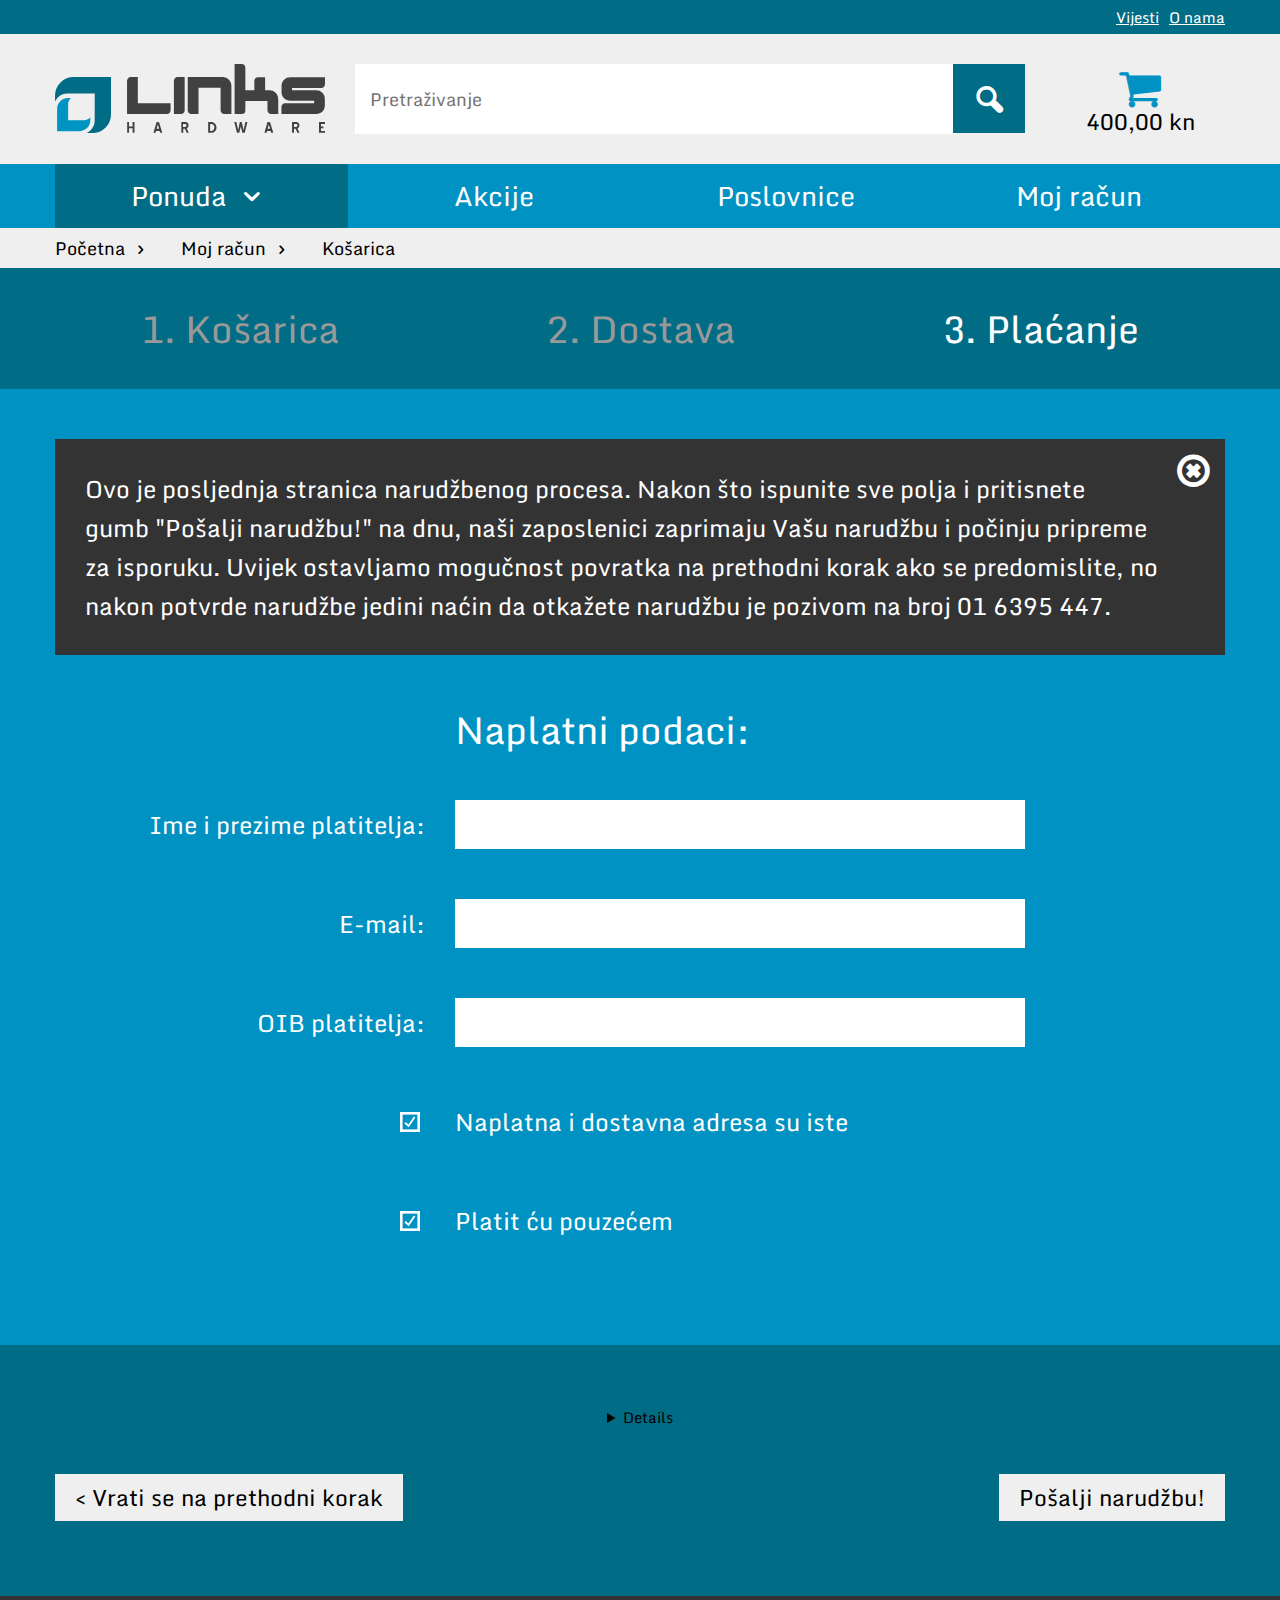
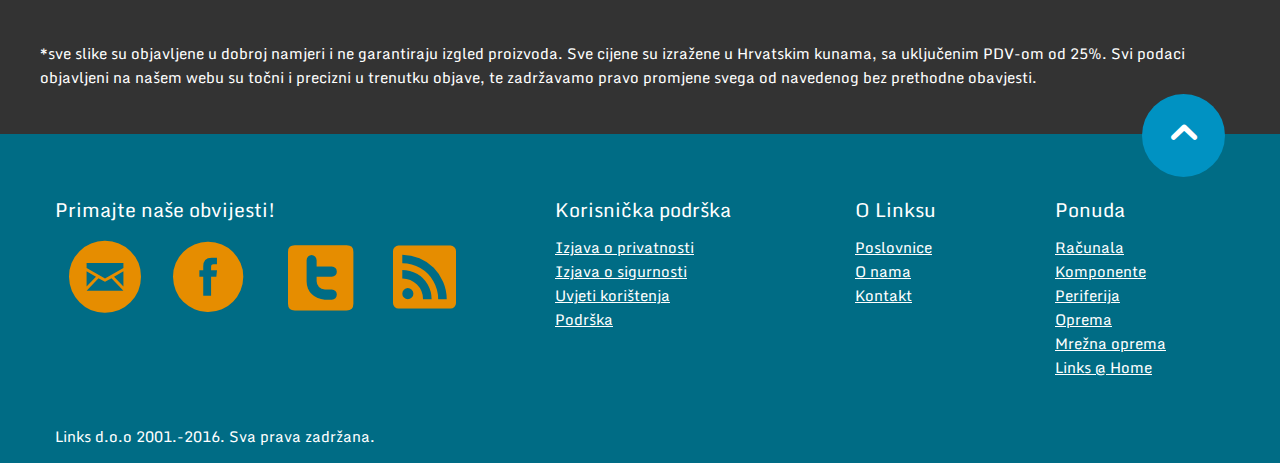
<file: web/html/placanje.html>
<!DOCTYPE html>
<html lang="en">
<head>
    <meta charset="UTF-8">
    <meta name="viewport" content="width=device-width, initial-scale=1">

    <title>
        Links.hr
    </title>
    
    <link rel="shortcut icon" href="../img/favicon.ico">

    <link rel="stylesheet" href="../style/grid.css">
    <link rel="stylesheet" href="../style/inicijalizacija.css">
    <link rel="stylesheet" href="../style/header.css">
    <link rel="stylesheet" href="../style/footer.css">
    <link rel="stylesheet" href="ikone/css/ikone.css">
    <link href='https://fonts.googleapis.com/css?family=Monda:400,700&subset=latin,latin-ext' rel='stylesheet' type='text/css'>

    <link rel="stylesheet" href="../style/racunala.css">
    <link rel="stylesheet" href="../style/lokacije.css">
    <link rel="stylesheet" href="../style/landing.css">
    <link rel="stylesheet" href="../style/kosarica.css">
    <link rel="stylesheet" href="../style/dostava.css">
    <link rel="stylesheet" href="../style/placanje.css">
</head>

<body>
    <header class="header-main">
        <div>
            <div class="row">
                <nav class="nav-terc column column-2">
                    <ul>
                        <li><a href="#">O nama</a></li>
                        <li><a href="#">Vijesti</a></li>
                    </ul>
                </nav>
            </div>
        </div>

        <div>
            <div class="row">
                <nav class="nav-sec">
                    <a href="index.html" class="column column-3"><img src="../img/logo.svg" class="logo-main"></a>
                    <div class="column column-7">
                        <input type="search" placeholder="Pretraživanje" class="search-bar">
                        <input type="submit" class="search-button" value="" id="sb">
                        <i for="sb" class="icon-search"></i>
                    </div>
                    <a href="kosarica.html">
                        <div class="kos column column-2">
                            <i class="icon-cart"></i>
                            <p class="kos-cijena">400,00 kn</p>
                        </div>
                    </a>
                </nav>
            </div>
        </div>

        <div>
            <div class="row">
                <nav class="nav-prim column column-12">
                    <ul>
                        <li onmouseover="document.body.className='badi';" onmouseout="document.body.className='';">
                            <a href="#">Ponuda <i class="icon-down"></i></a>
                            <ul>
                                <li>
                                    <a href="#">Računala <i class="icon-right"></i></a>
                                    <ul>
                                        <li><a href="#">Prijenosna računala</a></li>
                                        <li><a href="#">Stolna računala</a></li>
                                        <li>
                                            <a href="#">Komponente <i class="icon-right"></i></a>
                                            <ul>
                                                <li><a href="#">Procesori</a></li>
                                                <li><a href="#">Grafičke kartice</a></li>
                                                <li><a href="#">Matične ploče</a></li>
                                                <li><a href="#">Radna memorija</a></li>
                                                <li><a href="#">HDD i SSD</a></li>
                                                <li><a href="#">Napajanja</a></li>
                                                <li><a href="#">Kučišta</a></li>
                                                <li><a href="#">Optički pogoni</a></li>
                                            </ul>
                                        </li>
                                        <li>
                                            <a href="#">Periferija <i class="icon-right"></i></a>
                                            <ul>
                                                <li><a href="#">Monitori i projektori</a></li>
                                                <li><a href="#">USB stick</a></li>
                                                <li><a href="#">Web kamere</a></li>
                                                <li><a href="#">Miševi</a></li>
                                                <li><a href="#">Tipkovnice</a></li>
                                                <li><a href="#">Slušalice</a></li>
                                                <li><a href="#">Printeri i toneri</a></li>
                                                <li><a href="#">Mediji</a></li>
                                            </ul>
                                        </li>
                                        <li><a href="#">Softver</a></li>
                                    </ul>
                                </li>                                    
                                <li>
                                    <a href="#">Mrežna oprema <i class="icon-right"></i></a>
                                    <ul>
                                        <li><a href="#">Ruteri</a></li>
                                        <li><a href="#">Switchevi</a></li>
                                        <li><a href="#">Access pointovi</a></li>
                                        <li><a href="#">WiFi pojačivaći</a></li>
                                        <li><a href="#">Mrežne kamere</a></li>
                                        <li><a href="#">Mrežni kablovi</a></li>
                                    </ul>
                                </li>
                                <li>
                                    <a href="#">Oprema <i class="icon-right"></i></a>
                                    <ul>
                                        <li><a href="#">Torbe i ruksaci</a></li>
                                        <li><a href="#">Punjači i baterije</a></li>
                                        <li><a href="#">Oprema za čišćenje</a></li>
                                        <li><a href="#">Modding oprema</a></li>
                                        <li><a href="#">Kabeli i adapteri</a></li>
                                    </ul>
                                </li>
                                <li><a href="#">Links @ Home</a></li>
                            </ul>
                        </li>
                        <li><a href="#">Akcije</a></li>
                        <li><a href="lokacije.html">Poslovnice</a></li>
                        <li><a href="#">Moj račun</a></li>
                    </ul>
                </nav>
            </div>
        </div>
    </header>

    <div class="nav-bread">
        <div class="row">
            <nav class="column column-12">
                <ul>
                    <li><a href="#">Početna <i class="icon-right"></i></a></li>
                    <li><a href="#">Moj račun <i class="icon-right"></i></a></li>
                    <li><a href="#">Košarica</a></li>
                </ul>
            </nav>
        </div>
    </div>

    <main class="placanje-main">
        <input type="checkbox" id="chk_not1">

        <div class="kos-naslov">
            <div class="row">
                <h1 class="column column-4"><a href="kosarica.html">1. Košarica</a></h1>
                <h1 class="column column-4"><a href="dostava.html">2. Dostava</a></h1>
                <h1 class="column column-4"><a href="placanje.html">3. Plaćanje</a></h1>
            </div>
        </div>
        
        <div class="obavjest">
            <p class="column column-12">Ovo je posljednja stranica narudžbenog procesa. Nakon što ispunite sve polja i pritisnete <br> gumb "Pošalji narudžbu!" na dnu, naši zaposlenici zaprimaju Vašu narudžbu i počinju pripreme <br> za isporuku. Uvijek ostavljamo mogučnost povratka na prethodni korak ako se predomislite, no nakon potvrde narudžbe jedini naćin da otkažete narudžbu je pozivom na broj 01 6395 447. </p>
            <label for="chk_not1"><i class="icon-cancel"></i></label>
        </div>

        <div class="placanje-adresa">
            <div class="row">
                <h1>Naplatni podaci:</h1>
            </div>
            <div class="row">
                <label for="">Ime i prezime platitelja:</label>
                <input type="text" >
                <label for="">E-mail:</label>
                <input type="text" >
                <label for="">OIB platitelja:</label>
                <input type="text" >
                <input type="checkbox" checked="true" id="chck_pod">
                <label for="chck_pod" id="specijalni_label">Naplatna i dostavna adresa su iste</label>
                <div>
                    <label for="">Ulica i broj:</label>
                    <input type="text" >
                    <label for="">Mjesto, država:</label>
                    <input type="text" >
                    <label for="">Poštanski broj:</label>
                    <input type="text" >
                </div>
                <input type="checkbox" checked="true" id="chck_pod1">
                <label for="chck_pod1" id="specijalni_label">Platit ću pouzećem</label>
                <div>
                    <label for="">Broj kartice:</label>
                    <input type="text" >
                    <label for="">VCC broj s poleđine kartice:</label>
                    <input type="text" >
                    <label for="">Mjesec i godina isteka:</label>
                    <input type="text" placeholder="u MMGG formatu, npr. 0116 za 1.2016.">
                </div>
            </div>
        </div>

        <div class="dost-suma">
            <div class="row">
                <section class="dostsumarum column column-12">
                    <details>
                        <h1>Sveukupan iznos računa:</h1>
                        <p>14,295.00 kn</p>
                    </details>
                </section>
            </div>
            <div class="row">
                <input type="button" value="< Vrati se na prethodni korak">
                <input type="button" value="Pošalji narudžbu!" onclick="document.getElementById('uspeh').className = 'show';">
            </div>
        </div>

        <div class="disclaimer">
            <div class="row">
                <p>*sve slike su objavljene u dobroj namjeri i ne garantiraju izgled proizvoda. Sve cijene su izražene u Hrvatskim kunama, sa uključenim PDV-om od 25%. Svi podaci objavljeni na našem webu su točni i precizni u trenutku objave, te zadržavamo pravo promjene svega od navedenog bez prethodne obavjesti.</p>
            </div>
        </div>
        
    </main>

        <footer class="footer-main">
        <div class="row">
            <nav class="prim-foot-nav column column-5">
                <h2 class="subscribe">Primajte naše obvijesti!</h2>
                <a href="#"><i class="icon-mail"></i></a>
                <a href="#"><i class="icon-fb"></i></a>
                <a href="#"><i class="icon-twitter"></i></a>
                <a href="#"><i class="icon-rss"></i></a>
            </nav>
            
            <nav class="sec-foot-nav column column-3">
                <h2 class="subscribe">Korisnička podrška</h2>
                <ul>
                    <li><a href="#">Izjava o privatnosti</a></li>
                    <li><a href="#">Izjava o sigurnosti</a></li>
                    <li><a href="#">Uvjeti korištenja</a></li>
                    <li><a href="#">Podrška</a></li>
                </ul>
            </nav>

            <nav class="terc-foot-nav column column-2">
                <h2 class="subscribe">O Linksu</h2>
                <ul>
                    <li><a href="#">Poslovnice</a></li>
                    <li><a href="#">O nama</a></li>
                    <li><a href="#">Kontakt</a></li>
                </ul>
            </nav>

            <nav class="quat-foot-nav column column-2">
                <h2 class="subscribe">Ponuda</h2>
                <ul>
                    <li><a href="#">Računala</a></li>
                    <li><a href="#">Komponente</a></li>
                    <li><a href="#">Periferija</a></li>
                    <li><a href="#">Oprema</a></li>
                    <li><a href="#">Mrežna oprema</a></li>
                    <li><a href="#">Links @ Home</a></li>
                </ul>
            </nav>

            <a href="#"><div class="drelica"><i class="icon-up"></i></div></a>
        </div>

        <div class="row">
            <h4 class="column column-12">Links d.o.o 2001.-2016. Sva prava zadržana.</h4>
        </div>
    </footer>
    
    <input type="checkbox" id="chck_suc">
    <div id="uspeh" class="hide">
        Vaša narudžba je uspješno zaprimljena. Kada Vaša narudžba bude obrađena, dobiti ćete potvrdu na e-mail.
        <label for="chck_suc" onclick="window.location = 'index.html';">OK</label>
    </div>

    <script>document.write('<script src="http://' + (location.host || 'localhost').split(':')[0] + ':35729/livereload.js?snipver=1"></' + 'script>')</script>
</body>
</html>
</file>
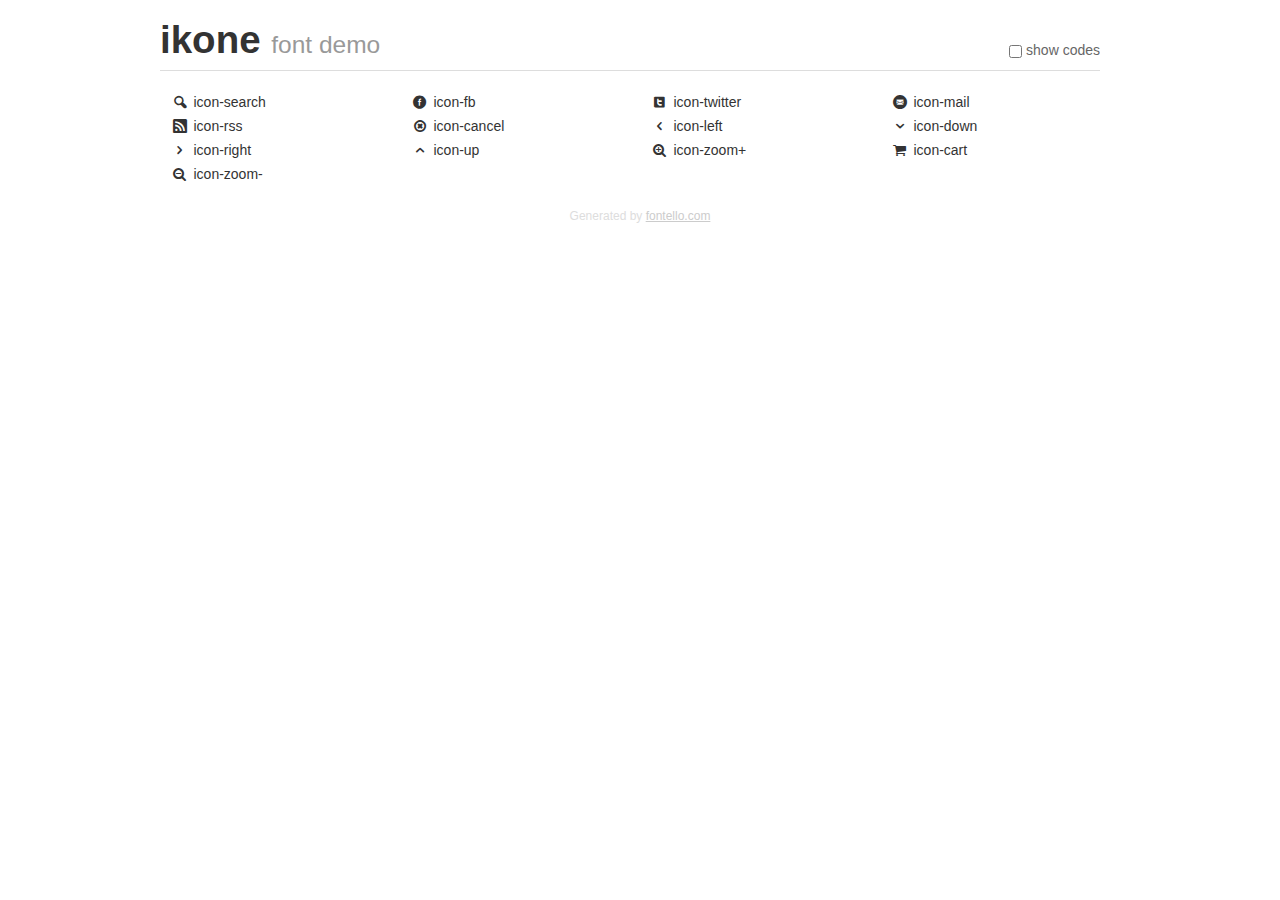
<file: web/html/ikone/demo.html>
<!DOCTYPE html>
<html>
  <head><!--[if lt IE 9]><script language="javascript" type="text/javascript" src="//html5shim.googlecode.com/svn/trunk/html5.js"></script><![endif]-->
    <meta charset="UTF-8"><style>/*
 * Bootstrap v2.2.1
 *
 * Copyright 2012 Twitter, Inc
 * Licensed under the Apache License v2.0
 * http://www.apache.org/licenses/LICENSE-2.0
 *
 * Designed and built with all the love in the world @twitter by @mdo and @fat.
 */
.clearfix {
  *zoom: 1;
}
.clearfix:before,
.clearfix:after {
  display: table;
  content: "";
  line-height: 0;
}
.clearfix:after {
  clear: both;
}
html {
  font-size: 100%;
  -webkit-text-size-adjust: 100%;
  -ms-text-size-adjust: 100%;
}
a:focus {
  outline: thin dotted #333;
  outline: 5px auto -webkit-focus-ring-color;
  outline-offset: -2px;
}
a:hover,
a:active {
  outline: 0;
}
button,
input,
select,
textarea {
  margin: 0;
  font-size: 100%;
  vertical-align: middle;
}
button,
input {
  *overflow: visible;
  line-height: normal;
}
button::-moz-focus-inner,
input::-moz-focus-inner {
  padding: 0;
  border: 0;
}
body {
  margin: 0;
  font-family: "Helvetica Neue", Helvetica, Arial, sans-serif;
  font-size: 14px;
  line-height: 20px;
  color: #333;
  background-color: #fff;
}
a {
  color: #08c;
  text-decoration: none;
}
a:hover {
  color: #005580;
  text-decoration: underline;
}
.row {
  margin-left: -20px;
  *zoom: 1;
}
.row:before,
.row:after {
  display: table;
  content: "";
  line-height: 0;
}
.row:after {
  clear: both;
}
[class*="span"] {
  float: left;
  min-height: 1px;
  margin-left: 20px;
}
.container,
.navbar-static-top .container,
.navbar-fixed-top .container,
.navbar-fixed-bottom .container {
  width: 940px;
}
.span12 {
  width: 940px;
}
.span11 {
  width: 860px;
}
.span10 {
  width: 780px;
}
.span9 {
  width: 700px;
}
.span8 {
  width: 620px;
}
.span7 {
  width: 540px;
}
.span6 {
  width: 460px;
}
.span5 {
  width: 380px;
}
.span4 {
  width: 300px;
}
.span3 {
  width: 220px;
}
.span2 {
  width: 140px;
}
.span1 {
  width: 60px;
}
[class*="span"].pull-right,
.row-fluid [class*="span"].pull-right {
  float: right;
}
.container {
  margin-right: auto;
  margin-left: auto;
  *zoom: 1;
}
.container:before,
.container:after {
  display: table;
  content: "";
  line-height: 0;
}
.container:after {
  clear: both;
}
p {
  margin: 0 0 10px;
}
.lead {
  margin-bottom: 20px;
  font-size: 21px;
  font-weight: 200;
  line-height: 30px;
}
small {
  font-size: 85%;
}
h1 {
  margin: 10px 0;
  font-family: inherit;
  font-weight: bold;
  line-height: 20px;
  color: inherit;
  text-rendering: optimizelegibility;
}
h1 small {
  font-weight: normal;
  line-height: 1;
  color: #999;
}
h1 {
  line-height: 40px;
}
h1 {
  font-size: 38.5px;
}
h1 small {
  font-size: 24.5px;
}
body {
  margin-top: 90px;
}
.header {
  position: fixed;
  top: 0;
  left: 50%;
  margin-left: -480px;
  background-color: #fff;
  border-bottom: 1px solid #ddd;
  padding-top: 10px;
  z-index: 10;
}
.footer {
  color: #ddd;
  font-size: 12px;
  text-align: center;
  margin-top: 20px;
}
.footer a {
  color: #ccc;
  text-decoration: underline;
}
.the-icons {
  font-size: 14px;
  line-height: 24px;
}
.switch {
  position: absolute;
  right: 0;
  bottom: 10px;
  color: #666;
}
.switch input {
  margin-right: 0.3em;
}
.codesOn .i-name {
  display: none;
}
.codesOn .i-code {
  display: inline;
}
.i-code {
  display: none;
}
@font-face {
      font-family: 'ikone';
      src: url('./font/ikone.eot?6637793');
      src: url('./font/ikone.eot?6637793#iefix') format('embedded-opentype'),
           url('./font/ikone.woff?6637793') format('woff'),
           url('./font/ikone.ttf?6637793') format('truetype'),
           url('./font/ikone.svg?6637793#ikone') format('svg');
      font-weight: normal;
      font-style: normal;
    }
     
     
    .demo-icon
    {
      font-family: "ikone";
      font-style: normal;
      font-weight: normal;
      speak: none;
     
      display: inline-block;
      text-decoration: inherit;
      width: 1em;
      margin-right: .2em;
      text-align: center;
      /* opacity: .8; */
     
      /* For safety - reset parent styles, that can break glyph codes*/
      font-variant: normal;
      text-transform: none;
     
      /* fix buttons height, for twitter bootstrap */
      line-height: 1em;
     
      /* Animation center compensation - margins should be symmetric */
      /* remove if not needed */
      margin-left: .2em;
     
      /* You can be more comfortable with increased icons size */
      /* font-size: 120%; */
     
      /* Font smoothing. That was taken from TWBS */
      -webkit-font-smoothing: antialiased;
      -moz-osx-font-smoothing: grayscale;
     
      /* Uncomment for 3D effect */
      /* text-shadow: 1px 1px 1px rgba(127, 127, 127, 0.3); */
    }
     </style>
    <link rel="stylesheet" href="css/animation.css"><!--[if IE 7]><link rel="stylesheet" href="css/ikone-ie7.css"><![endif]-->
    <script>
      function toggleCodes(on) {
        var obj = document.getElementById('icons');
        
        if (on) {
          obj.className += ' codesOn';
        } else {
          obj.className = obj.className.replace(' codesOn', '');
        }
      }
      
    </script>
  </head>
  <body>
    <div class="container header">
      <h1>
        ikone
         <small>font demo</small>
      </h1>
      <label class="switch">
        <input type="checkbox" onclick="toggleCodes(this.checked)">show codes
      </label>
    </div>
    <div id="icons" class="container">
      <div class="row">
        <div title="Code: 0xe800" class="the-icons span3"><i class="demo-icon icon-search">&#xe800;</i> <span class="i-name">icon-search</span><span class="i-code">0xe800</span></div>
        <div title="Code: 0xe801" class="the-icons span3"><i class="demo-icon icon-fb">&#xe801;</i> <span class="i-name">icon-fb</span><span class="i-code">0xe801</span></div>
        <div title="Code: 0xe802" class="the-icons span3"><i class="demo-icon icon-twitter">&#xe802;</i> <span class="i-name">icon-twitter</span><span class="i-code">0xe802</span></div>
        <div title="Code: 0xe803" class="the-icons span3"><i class="demo-icon icon-mail">&#xe803;</i> <span class="i-name">icon-mail</span><span class="i-code">0xe803</span></div>
      </div>
      <div class="row">
        <div title="Code: 0xe804" class="the-icons span3"><i class="demo-icon icon-rss">&#xe804;</i> <span class="i-name">icon-rss</span><span class="i-code">0xe804</span></div>
        <div title="Code: 0xe805" class="the-icons span3"><i class="demo-icon icon-cancel">&#xe805;</i> <span class="i-name">icon-cancel</span><span class="i-code">0xe805</span></div>
        <div title="Code: 0xe806" class="the-icons span3"><i class="demo-icon icon-left">&#xe806;</i> <span class="i-name">icon-left</span><span class="i-code">0xe806</span></div>
        <div title="Code: 0xe807" class="the-icons span3"><i class="demo-icon icon-down">&#xe807;</i> <span class="i-name">icon-down</span><span class="i-code">0xe807</span></div>
      </div>
      <div class="row">
        <div title="Code: 0xe808" class="the-icons span3"><i class="demo-icon icon-right">&#xe808;</i> <span class="i-name">icon-right</span><span class="i-code">0xe808</span></div>
        <div title="Code: 0xe809" class="the-icons span3"><i class="demo-icon icon-up">&#xe809;</i> <span class="i-name">icon-up</span><span class="i-code">0xe809</span></div>
        <div title="Code: 0xe80a" class="the-icons span3"><i class="demo-icon icon-zoom+">&#xe80a;</i> <span class="i-name">icon-zoom+</span><span class="i-code">0xe80a</span></div>
        <div title="Code: 0xe80b" class="the-icons span3"><i class="demo-icon icon-cart">&#xe80b;</i> <span class="i-name">icon-cart</span><span class="i-code">0xe80b</span></div>
      </div>
      <div class="row">
        <div title="Code: 0xe80c" class="the-icons span3"><i class="demo-icon icon-zoom-">&#xe80c;</i> <span class="i-name">icon-zoom-</span><span class="i-code">0xe80c</span></div>
      </div>
    </div>
    <div class="container footer">Generated by <a href="http://fontello.com">fontello.com</a></div>
  </body>
</html>
</file>
<file: web/style/grid.css>
/* --------------------------------------------- \\
// Ovdje ima zmajeva. Bolje da ne dirate ništa.  \\
// --------------------------------------------- */

/* Clearfix metoda za čišćenje floatanih elemenata */
.row:before, 
.row:after, 
.column:before, 
.column:after, 
.cf:before,
.cf:after {
    content: " ";
    display: table;
}

.row:after, 
.column:after, 
.cf:after {
    clear: both;
}

/* Širina kolumne */
.column-1 { width: 70px; }
.column-2 { width: 170px; }
.column-3 { width: 270px; }
.column-4 { width: 370px; }
.column-5 { width: 470px; }
.column-6 { width: 570px; }
.column-7 { width: 670px; }
.column-8 { width: 770px; }
.column-9 { width: 870px; }
.column-10 { width: 970px; }
.column-11 { width: 1070px; }
.column-12 { width: 1170px; }

/* Temeljna klasa kolumne */
.column {
	margin: 0 15px;
    float: left;
}

/* Redak */
.row {
	width: 1200px;
	margin: 0 auto;
}
</file>
<file: web/style/inicijalizacija.css>
*{
    box-sizing: border-box;
    padding: 0;
    margin: 0;
    border: 0;
    outline: 0;
    font-family: 'Monda', 'Arial', sans-serif;
    font-size: 15px;
}

body{
	background: #cfcfcf;
}

.badi:after{
	content: "";
	position: fixed;
	top: 0;
	bottom: 0;
	left: 0;
	right: 0;
	z-index: 3;
	background: rgba(0,0,0,0.8);
}

ul{
	list-style-type: none;
}

li{
	float: left;
}

li ul{
	opacity: 0;
	visibility: hidden;
	position: absolute;
}

a, a:link, a:visited, a:hover, a:active{
	text-decoration: none;
	color: black;
}

li a{
	display: block;
}
</file>
<file: web/style/header.css>
.header-main{
    background: #efefef;
	position: relative;
	z-index: 5;
}

.header-main a{
	color: white;
}

.header-main > div{
	width: 100%;
}

.header-main > div:nth-child(1){
	background-color: #006c85;
	padding: 5px 0;
}

.header-main > div:nth-child(2){
	padding: 30px 0;
}

.header-main > div:nth-child(3){
	background-color: #0092c2;
}

/* tercijarna navigacija */

.nav-terc{
	float: right;
	position: relative;
}

.nav-terc li{
	float: right;
	margin-left: 10px;
}

.nav-terc a{
	font-size: 1em;
	text-decoration: underline;
}

/* sekundarna navigacija */

.nav-sec *{
	float:left;
	position: relative;
}

.logo-main{
	width: 270px;
}

.nav-sec div{
	position: relative;
}

.search-bar{
	width: 600px;
	color: black;
	padding-left: 15px;
	font-size: 1.2em;
	min-height: 70px;
}

.search-button{
	width: 70px;
	background: none;
	min-height: 70px;
}

.nav-sec .icon-search{
	position: absolute;
	right: 0px;
	top: 0px;
	color: white;
	font-size: 2em;
	padding: 10px 15px;
	background: #006c85;
}

.search-button:hover + .icon-search{
	background: #0092c2 ; 
}

.kos{
	color: black;
	min-height: 70px;
	line-height: 1;
}

.kos i{
	width: 100%;
	font-size: 3em;
	color: #0092c2;
	text-align: center;
}

.kos .kos-cijena{
	width: 100%;
	font-size: 1.5em;
	text-align: center;
}

/* primarna navigacija */

.nav-prim{
	font-size: 1em;
	position: relative;
}

.nav-prim > ul{
	position: relative;
}

.nav-prim > ul > li{
	position: relative;
}

.nav-prim > ul > li > a{
	position: relative;
}

.nav-prim > ul > li:first-child{
	background: #006c85;
	color: white;
}

.nav-prim > ul > li > a{
	display: block;
	width: 292.5px;
	text-align: center;
	font-size: 1.8em;
	padding: 10px 0;
}

.nav-prim i{
	font-size: 1em;
}

.nav-prim > ul > li > ul{
	width: 292.5px;
	background: #0092c2;
	position: absolute;
}

.nav-prim > ul > li:hover > a{
	background: #0092c2;
}

.nav-prim > ul > li:hover > ul{
	display: block;
	visibility: visible;
	opacity: 1;
}

.nav-prim > ul > li > ul > li{
	position: static;
}

.nav-prim > ul > li > ul > li > a{
	width: 292.5px;
	font-size: 1.4em;
	padding: 20px;
}

.nav-prim > ul > li > ul > li:hover > a{
	background: #007fa3;
}

.nav-prim > ul > li > ul > li:hover > ul{
	display: block;
	visibility: visible;
	opacity: 1;
	width: 292.5px;
	right: -292.5px;
	top: 0;
	background: #007fa3;
}

.nav-prim > ul > li > ul > li > ul > li{
	position: static;
}

.nav-prim > ul > li > ul > li > ul > li > a{
	width: 292.5px;
	font-size: 1.4em;
	padding: 20px;
}

.nav-prim > ul > li > ul > li > ul > li:hover > ul{
	display: block;
	visibility: visible;
	opacity: 1;
	width: 292.5px;
	right: -292.5px;
	top: 0;
	background: #006c85;
}

.nav-prim > ul > li > ul > li > ul > li:hover > a{
	background: #006c85;
}

.nav-prim > ul > li > ul > li > ul > li > ul > li > a{
	width: 292.5px;
	font-size: 1.4em;
	padding: 20px;
}

.nav-prim > ul > li > ul > li > ul > li > ul > li:hover > a{
	background: #005967;
}

/* breadcrumbs */
.header-main:hover ~ .nav-bread{
	z-index: -2;
}

.nav-bread{
	background: #efefef;
	position: relative;
}

.nav-bread a{
	padding: 5px 30px 5px 0;
	color: black;
	font-size: 1.2em;
}

.nav-bread a:hover{
	color: #0092c2;
}

/* filter */
.header-main:hover ~ .filter{
	z-index: -2;
}

.filter{
	background: #006c85;
	color: white;
	position: relative;
}

#chk1{
	display: none;
}

.f_toggle{
	padding: 5px 30px 5px 0;
	font-size: 1.2em;
}

.opcije{
	display: none;
}

#chk1:checked ~ .opcije{
	display: block;
}

.opcije{
	margin-top: 15px;
}

.opcije h2{
	width: 100%;
	font-size: 1.2em;
	font-weight: normal;
}

.opcije input{
	display: none;
}

.opcije label{
	width: 170px;
	float: left;
	padding: 5px 0 5px 30px;
	margin: 5px 10px;
	font-size: 1.2em;
	background-image: url('../img/checkbox.svg');
	background-repeat: no-repeat;
	background-position: center left;
}

.opcije input:checked + label{
	background-image: url('../img/checkbox1.svg');
}

#f_gumb{
	float: right;
	display: block;
	width: 170px;
	padding: 5px 0;
	background: #0092c2;
	color: white;
	font-size: 1.2em;
	margin: 60px 40px 15px 0;
}

#f_gumb:hover{
	background: #efefef;
	color: black;
}
</file>
<file: web/style/footer.css>
.footer-main{
	background: #006c85;
	padding: 15px 0;
	color: white;
}

.footer-main div{
	position: relative;
}

.footer-main .row{
	margin-top: 45px;
}

.footer-main nav *{
	float: left;
}

.footer-main h2{
	width: 100%;
	font-size: 1.3em;
	font-weight: normal;
	margin-bottom: 10px;
}

.footer-main a{
	text-decoration: underline;
	display: block;
	padding: 0;
	color: white;
}

.footer-main li{
	width: 100%;
	display: block;
	padding: 0;
}

.prim-foot-nav a{
	margin: -20px 0;
	color: #E68D00;
}

.prim-foot-nav a:nth-child(2) i{
	font-size: 4.8em;
}
.prim-foot-nav a:nth-child(3) i{
	font-size: 5em;
	margin-top: -2px;
}
.prim-foot-nav a:nth-child(4) i{
	font-size: 5.7em;
	margin-top: -10px;
}
.prim-foot-nav a:nth-child(5) i{
	font-size: 4.2em;
	margin-top: 8px;
}

.footer-main h4{
	font-weight: normal;
	text-align: left;
	font-size: 1em;
}

.footer-main .drelica{
	position: absolute;
	background: #0092c2;
	border-radius: 50px;
	padding: 0 10px 10px 10px;
	color: white;
	right: 15px;
	top: -100px;
}

.footer-main .drelica i{
	font-size: 3em;
}

.footer-main .drelica:hover{
	background: #006c85;
}
</file>
<file: web/html/ikone/css/ikone.css>
@font-face {
  font-family: 'ikone';
  src: url('../font/ikone.eot?87905177');
  src: url('../font/ikone.eot?87905177#iefix') format('embedded-opentype'),
       url('../font/ikone.woff?87905177') format('woff'),
       url('../font/ikone.ttf?87905177') format('truetype'),
       url('../font/ikone.svg?87905177#ikone') format('svg');
  font-weight: normal;
  font-style: normal;
}
/* Chrome hack: SVG is rendered more smooth in Windozze. 100% magic, uncomment if you need it. */
/* Note, that will break hinting! In other OS-es font will be not as sharp as it could be */
/*
@media screen and (-webkit-min-device-pixel-ratio:0) {
  @font-face {
    font-family: 'ikone';
    src: url('../font/ikone.svg?87905177#ikone') format('svg');
  }
}
*/
 
 [class^="icon-"]:before, [class*=" icon-"]:before {
  font-family: "ikone";
  font-style: normal;
  font-weight: normal;
  speak: none;
 
  display: inline-block;
  text-decoration: inherit;
  width: 1em;
  margin-right: .2em;
  text-align: center;
  /* opacity: .8; */
 
  /* For safety - reset parent styles, that can break glyph codes*/
  font-variant: normal;
  text-transform: none;
 
  /* fix buttons height, for twitter bootstrap */
  line-height: 1em;
 
  /* Animation center compensation - margins should be symmetric */
  /* remove if not needed */
  margin-left: .2em;
 
  /* you can be more comfortable with increased icons size */
  /* font-size: 120%; */
 
  /* Font smoothing. That was taken from TWBS */
  -webkit-font-smoothing: antialiased;
  -moz-osx-font-smoothing: grayscale;
 
  /* Uncomment for 3D effect */
  /* text-shadow: 1px 1px 1px rgba(127, 127, 127, 0.3); */
}
 
.icon-search:before { content: '\e800'; } /* '' */
.icon-fb:before { content: '\e801'; } /* '' */
.icon-twitter:before { content: '\e802'; } /* '' */
.icon-mail:before { content: '\e803'; } /* '' */
.icon-rss:before { content: '\e804'; } /* '' */
.icon-cancel:before { content: '\e805'; } /* '' */
.icon-left:before { content: '\e806'; } /* '' */
.icon-down:before { content: '\e807'; } /* '' */
.icon-right:before { content: '\e808'; } /* '' */
.icon-up:before { content: '\e809'; } /* '' */
.icon-zoom:before { content: '\e80a'; } /* '' */
.icon-cart:before { content: '\e80b'; } /* '' */
.icon-zoom-:before { content: '\e80c'; } /* '' */
</file>
<file: web/style/racunala.css>
.main-proizvod{
	background: #0092c2;
}

.proizvod{
	position: relative;
	display: flex;
	align-items: stretch;
}

.spec{
	background: #006c85;
	padding: 120px 0 120px 30px;
	color: white;
}

.spec h1{
	font-size: 3.5em;
	line-height: 1.2;
	font-weight: normal;
	margin-bottom: 30px;
}

.spec h2{
	font-size: 1.5em;
	float: left;
	font-weight: normal;
	margin: 0;
}

.spec h3{
	font-size: 1.5em;
	color: #afafaf;
	font-weight: normal;
	text-decoration: line-through;
	clear: both;
}

.spec input{
	float: left;
	width: 250px;
	margin-top: 30px;
	background: #efefef;
	color: black;
	font-size: 1.7em;
}

.spec input:hover{
	background: #0092c2;
	color: white;
}

.spec a{
	color: white;
	font-size: 1.2em;
	float: left;
	margin: 30px 0;
	text-decoration: underline;
}

.spec p{
	float: left;
	width: 100%;
	font-size: 1.1em;
	color: #efefef;
}

/* slike */

.slike{
	position: relative;
	padding: 120px 0;
}

.slike > img{
	display: block;
	width: 570px;
	max-height: 570px;
	color: white;
}

.slike i{
	font-size: 3em;
	position: absolute;
	top: 120px;
	left: 0;
	background: rgba(0,0,0,0.5);
	width: 100%;
	padding-top: 30%;
	height: 426px;
	text-align: center;
	opacity: 0;
	color: white;
}

.slike > img:hover ~ i{
	opacity: 1;
}

.slike > img ~ i:hover{
	opacity: 1;
}

.slike figcaption{
	margin-top: 15px;
}

.slike figcaption img{
	margin: 0 15px;
	display: block;
	float: left;
	width: 84px;
}

.prijedlozi{
	background: #006c85;
	padding-top: 120px;
}

.prijedlozi h1{
	color: white;
	font-size: 1.2em;
	font-weight: normal;
	margin: 0 15px;
}

.prijedlozi a{
	display: block;
	padding: 15px;
	margin: 30px 0;
	color: white;
}

.prijedlozi a:hover{
	background: #efefef;
	color: black;
}

.prijedlozi img{
	display: block;
	max-width: 140px;
	max-height: 140px;
	margin: 0 auto;
}

.prijedlozi p{
	font-size: 1em;
	margin-top: 10px;
}

.gledano{
	background: #efefef;
}

.slicno h1, .gledano h1{
	color: black;
	font-size: 2em;
	font-weight: normal;
	margin: 60px 0 60px 45px;
}

.slicno div div, .gledano div div{
	margin: 15px 15px 60px 15px;
}

.slicno img, .gledano img{
	display: block;
	max-width: 220px;
	max-height: 220px;
	margin-bottom: 15px;
}

.slicno p, .gledano p{
	font-size: 1.2em;
}
</file>
<file: web/style/lokacije.css>
.main-lokacije{
	padding: 30px 0;
}

.lokacija{
	background: #006c85;
	color: white;
	margin: 30px 0;
}

.lokacija:hover{
	background: #efefef;
	transition: 500ms;
	color: black;
}

.lokacija{
	position: relative;
	padding-left: 370px;
	min-height: 370px;
}

.lokacija:hover .lijevo p{
	color: #3f3f3f;
}

.lokacija h1{
	font-size: 1.5em;
	margin: 15px 0 10px 15px;
}

.poslovnica h2, .servis h2{
	font-size: 1.2em;
	margin-bottom: 5px;
}

.lokacija .container{
	width: 370px;
	float: left;
}

.lokacija .lijevo, .lokacija .desno{
	width: 170px;
	float: left;
}

.lokacija .lijevo p{
	color: #bfbfbf;
}

iframe{
	display: none;
	opacity: 0;
	position: absolute;
	left: 0;
}

.lokacija:hover iframe{
	display: block;
	opacity: 1;
}
</file>
<file: web/style/landing.css>
/* slider */

.icon-cancel{
	position: absolute;
	font-size: 3em;
	color: #E68D00;
	right: 10px;
	color: #006c85;
}

#chk1{
	display: none;
}

#chk1:checked ~ #l1{
	display: none;
}

#chk1:checked ~ .slider{
	display: none;
}

.slider{
	margin: 0;
	padding: 0;
	overflow: hidden;
	height: 300px;
	width: 100%;
	position: relative;
}

.slider:after{
	content: "";
	position: absolute;
	top: 0;
	left: 0;
	height: 4px;
	width: 0;
	opacity: 0.8;
	background: #E68D00;
	animation: gauge 5s linear infinite;
}

.slider a{
	display: block;
	width: 100%;
	padding: 0;
	margin: 0;
}

.slider img{
	height: 300px;
	width: 100%;
	margin: 0;
	float: left;
	position: absolute;
	top: 0;
	left: 0;
}

.slider a:nth-child(1){
	animation: cycle1 20s linear infinite;
}

.slider a:nth-child(2){
	animation: cycle2 20s linear infinite;
}

.slider a:nth-child(3){
	animation: cycle3 20s linear infinite;
}

.slider a:nth-child(4){
	animation: cycle4 20s linear infinite;
}

@keyframes gauge{
	0% {width:25%;}
	74% {width:100%;}
	75% {width:0;}
	76% {width:1%;}
	100% {width:25%;}
}

@keyframes cycle1{
	0% { opacity: 1; }
	15% { opacity: 1; }
	20% { opacity: 0.5; }
	25% { opacity: 0; }
	90% { opacity: 0; }
	95% { opacity: 0.5; }
	100% { opacity: 1; }
}

@keyframes cycle2{
	0% { opacity: 0; }
	15% { opacity: 0; }
	20% { opacity: 0.5; }
	25% { opacity: 1; }
	40% { opacity: 1; }
	45% { opacity: 0.5; }
	50% { opacity: 0; }
	100% { opacity: 0; }
}

@keyframes cycle3{
	0% { opacity: 0; }
	40% { opacity: 0; }
	45% { opacity: 0.5; }
	50% { opacity: 1; }
	65% { opacity: 1; }
	70% { opacity: 0.5; }
	75% { opacity: 0; }
	100% { opacity: 0; }
}

@keyframes cycle4{
	0% { opacity: 0; }
	65% { opacity: 0; }
	70% { opacity: 0.5; }
	75% { opacity: 1; }
	90% { opacity: 1; }
	95% { opacity: 0.5; }
	100% { opacity: 0; }
}

/* glavni sadrzaj, landing page */

.main{
	
}

.naslov{
	background: #cfcfcf;
	padding: 45px 0;
}

.naslov h1{
	color: black;
	font-size: 2.8em;
	font-weight: normal;
}

.akcija:nth-of-type(2n){
	background: #0092c2;
}

.akcija:nth-of-type(2n+1){
	background: #006c85;
}

.akcija{
	padding: 105px 0;
}

.akcija img{
	float: left;
	width: 570px;
}

.akcija details{
	float: left;
	margin-left: 105px;
	margin-top: 30px;
}

.akcija details h2{
	font-size: 2.3em;
	color: white;
	font-weight: normal;
	margin-bottom: 30px;
}

.akcija details h3{
	font-size: 1.6em;
	color: white;
	font-weight: normal;
}

.akcija details h4{
	font-size: 1.4em;
	color: #afafaf;
	text-decoration: line-through;
	font-weight: normal;
}

.akcija details a{
	margin-top: 45px;
	display: block;
	background: #efefef;
	font-size: 1.5em;
	text-align: center;
	padding: 10px;
	width: 280px;
}

.akcija details a i{
	font-size: 1em;
}

.akcija:nth-of-type(2n) details a:hover{
	background: #006c85;
	color: white;
}

.akcija:nth-of-type(2n+1) details a:hover{
	background: #0092c2;
	color: white;
}

.akcija details p{
	display: inline-block;
	width: 300px;
	color: white;
	margin-top: 50px;
	font-size: 0.875em; 
}
</file>
<file: web/style/kosarica.css>
.kosarica-main{
	background: #0092c2;
}

.kos-naslov{
	background: #006c85;
	padding: 30px;
	margin-bottom: 250px;
}

.kosarica-main > .kos-naslov > div > h1 > a{
	font-size: 2.5em;
	font-weight: normal;
	text-align: center;
	display: block;
}

.kosarica-main > .kos-naslov > div > h1:nth-child(1) > a{
	color: white;
}

.kosarica-main > .kos-naslov > div > h1:nth-child(2) > a, 
.kosarica-main > .kos-naslov > div > h1:nth-child(3) > a{
	color: #999;
}

.kosarica-main > div > p{
	color: white;
	font-size: 1.6em;
	display: block;
	padding: 30px;
	background: #333;
	position: relative;
}

.kosarica-main > input{
	display: none;
}

.obavjest{
	position: absolute;
	left: 50%;
	margin-left: -600px;
	margin-top: -200px;
}

.kosarica-main > div > label > i{
	color: white;
	position: absolute;
	right: 20px;
	font-size: 2.5em;
	cursor: pointer;
}

.kosarica-main > input:checked ~ .kos-naslov{
	margin-bottom: 30px;
	transition: 300ms 300ms;
}

.kosarica-main > input:checked ~ .obavjest{
	opacity: 0;
	visibility: hidden;
	transition: 300ms;
}

.tablica{
	
}

.tablica article{
	float: left;
	width: 770px;
	padding: 15px 0;
	.border: 1px solid;
}

.tablica article img{
	display: block;
	width: 270px;
	float: left;
	margin-right: 60px;
}

.tablica article h3{
	margin-top: 30px;
	font-size: 1em;
	color: #cfcfcf;
	font-weight: normal;
}

.tablica article h1 a{
	color: white;
	font-size: 2em;
	font-weight: normal;
}

.tablica article h1 a i{
	font-size: 1em;
	font-weight: normal;
}

.tablica article h2{
	color: white;
	font-size: 1.4em;
	font-weight: normal;
}

.tablica article p{
	color: #cfcfcf;
	font-size: 0.875em;
	margin-top: 5px;
}

.tablica aside{
	float: left;
	width: 85px;
	padding: 30px 0;
	margin-left: 30px;
}

.tablica aside label{
	color: white;
	font-size: 1.4em;
	float: left;
	display: block;
	margin-top: 30px;
}

.tablica aside input:nth-of-type(1){
	width: 80px;
	font-size: 1.4em;
	text-align: center;
}

.tablica aside input:nth-of-type(2){
	margin-top: 20px;
	float: left;
	width: 80px;
	font-size: 1em;
	background: none;
	color: white;
	cursor: pointer;
	text-decoration: underline;
	text-align: left;
}

.tablica details{
	margin-left: 60px;
	width: 220px;
	float: left;
}

.tablica details p{
	color: white;
	padding: 90px 0;
	display: block;
	font-size: 1.7em;
}

.kos-suma{
	background: #006c85;
	padding: 30px 0;
	margin-top: 30px;
}

.sumasumarum details{
	width: 100%;
	text-align: center;
}

.sumasumarum details h1{
	color: white;
	display: inline-block;
	font-size: 2em;
	font-weight: normal;
	margin: 15px 5px;
	width: 570px;
	text-align: right;
	float: left;
}

.sumasumarum details p{
	color: white;
	font-size: 2.5em;
	width: 370px;
	margin-left: 20px;
	margin-top: 10px;
	float: left;
	text-align: left;
	display: inline-block;
}

.kos-suma input{
	float: right;
	margin-right: 70px;
	font-size: 1.5em;
	padding: 5px 20px;
	margin: 45px 15px 75px 15px;
	background: #efefef;
}

.kos-suma input:hover{
	background: #0092c2;
	color: white;
}

.disclaimer{
	background: #333;
	color: white;
	padding: 45px 0;
}
</file>
<file: web/style/dostava.css>
.dostava-main{
	background: #0092c2;
}

.kos-naslov{
	background: #006c85;
	padding: 30px;
	margin-bottom: 250px;
}

.dostava-main > .kos-naslov > div > h1 > a{
	font-size: 2.5em;
	font-weight: normal;
	text-align: center;
	display: block;
}

.dostava-main > .kos-naslov > div > h1:nth-child(2) > a{
	color: white;
}

.dostava-main > .kos-naslov > div > h1:nth-child(1) > a, 
.dostava-main > .kos-naslov > div > h1:nth-child(3) > a{
	color: #999;
}

.dostava-main > div > p{
	color: white;
	font-size: 1.6em;
	display: block;
	padding: 30px;
	background: #333;
	position: relative;
}

.dostava-main > input{
	display: none;
}

.dostava-main > .obavjest > label > i{
	color: white;
	position: absolute;
	right: 20px;
	font-size: 2.5em;
	cursor: pointer;
}

.dostava-main > input:checked ~ .kos-naslov{
	margin-bottom: 30px;
	transition: 300ms 300ms;
}

.dostava-main > input:checked ~ .obavjest{
	opacity: 0;
	visibility: hidden;
	transition: 300ms;
}

.adresa{
	padding: 15px 0;
	margin: 60px 0;
	color: white;
}

.adresa h1{
	font-size: 2.5em;
	font-weight: normal;
	padding: 15px 0;
	display: inline-block;
	width: 370px;
	margin-left: 415px;
}

.adresa label{
	color: white;
	display: block;
	font-size: 1.6em;
	margin: 30px 15px;
	width: 370px;
	text-align: right;
	float: left;
}

.adresa input{
	width: 570px;
	float: left;
	margin: 25px 15px;
	display: block;
	font-size: 1.6em;
	padding: 5px;
}

.dostava{
	padding: 15px 0;
	color: white;
	margin: 60px 0;
}

.dostava h1{
	font-size: 2.5em;
	font-weight: normal;
	padding: 15px 0;
	display: inline-block;
	width: 370px;
	margin-left: 415px;
	margin-bottom: 5px;
}

.dostava input{
	display: none;
}

.dostava label{
	display: block;
	font-size: 1.6em;
	width: 970px;
	padding: 15px 0 15px 415px;
	background-image: url('../img/checkbox.svg');
	background-repeat: no-repeat;
	background-position: 370px center;
}

.dostava input:checked + label{
	background-image: url('../img/checkbox1.svg');
}

.dost-suma{
	background: #006c85;
	padding: 60px 0;
	margin-top: 30px;
}

.dostsumarum details{
	width: 100%;
	text-align: center;
}

.dostsumarum details h1{
	color: white;
	display: inline-block;
	font-size: 2em;
	font-weight: normal;
	margin: 30px 5px;
	width: 570px;
	text-align: right;
	float: left;
}

.dostsumarum details p{
	color: white;
	font-size: 2.5em;
	width: 370px;
	margin-left: 20px;
	margin-top: 23px;
	text-align: left;
	float: left;
	display: inline-block;
}

.dost-suma input{
	margin-right: 70px;
	font-size: 1.5em;
	padding: 5px 20px;
	margin: 45px 15px 15px 15px;
	background: #efefef;
}

.dost-suma input:nth-child(1){
	float: left;
}

.dost-suma input:nth-child(2){
	float: right;
}

.dost-suma input:hover{
	background: #0092c2;
	color: white;
}
</file>
<file: web/style/placanje.css>
.placanje-main{
	background: #0092c2;
}

.kos-naslov{
	background: #006c85;
	padding: 30px;
	margin-bottom: 280px;
}

.placanje-main > .kos-naslov > div > h1 > a{
	font-size: 2.5em;
	font-weight: normal;
	text-align: center;
	display: block;
}

.placanje-main > .kos-naslov > div > h1:nth-child(3) > a{
	color: white;
}

.placanje-main > .kos-naslov > div > h1:nth-child(1) > a, 
.placanje-main > .kos-naslov > div > h1:nth-child(2) > a{
	color: #999;
}

.placanje-main .obavjest{
	margin-top: -230px;
}

.placanje-main > div > p{
	color: white;
	font-size: 1.6em;
	display: block;
	padding: 30px;
	background: #333;
	position: relative;
}

.placanje-main > input{
	display: none;
}

.placanje-main > .obavjest > label > i{
	color: white;
	position: absolute;
	right: 20px;
	font-size: 2.5em;
	cursor: pointer;
}

.placanje-main > input:checked ~ .kos-naslov{
	margin-bottom: 30px;
	transition: 300ms 300ms;
}

.placanje-main > input:checked ~ .obavjest{
	opacity: 0;
	visibility: hidden;
	transition: 300ms;
}

.placanje-adresa{
	padding: 15px 0;
	margin: 60px 0;
	color: white;
}

.placanje-adresa h1{
	font-size: 2.5em;
	font-weight: normal;
	padding: 15px 0;
	display: inline-block;
	width: 370px;
	margin-left: 415px;
}

.placanje-adresa label{
	color: white;
	display: block;
	font-size: 1.6em;
	margin: 30px 15px;
	width: 370px;
	text-align: right;
	float: left;
}

.placanje-adresa input{
	width: 570px;
	float: left;
	margin: 25px 15px;
	display: block;
	font-size: 1.6em;
	padding: 5px;
}

#chck_pod, #chck_pod1{
	display: none;
}

#specijalni_label{
	width: 1000px;
	display: block;
	text-align: left;
	padding-left: 400px;
	background-image: url('../img/checkbox.svg');
	background-repeat: no-repeat;
	background-position: 345px center;
}

#chck_pod:checked + #specijalni_label{
	background-image: url('../img/checkbox1.svg');
	display: block;
}

#chck_pod1:checked + #specijalni_label{
	background-image: url('../img/checkbox1.svg');
	display: block;
}

#chck_pod:checked ~ div:first-of-type{
    display: none;
}

#chck_pod1:checked ~ div{
    display: none;
}

.dost-suma{
	background: #006c85;
	padding: 60px 0;
	margin-top: 30px;
}

.dostsumarum details{
	width: 100%;
	text-align: center;
}

.dostsumarum details h1{
	color: white;
	display: inline-block;
	font-size: 2em;
	font-weight: normal;
	margin: 30px 5px;
	width: 570px;
	text-align: right;
	float: left;
}

.dostsumarum details p{
	color: white;
	font-size: 2.5em;
	width: 370px;
	margin-left: 20px;
	margin-top: 23px;
	text-align: left;
	float: left;
	display: inline-block;
}

.dost-suma input{
	margin-right: 70px;
	font-size: 1.5em;
	padding: 5px 20px;
	margin: 45px 15px 15px 15px;
	background: #efefef;
}

.dost-suma input:nth-child(1){
	float: left;
}

.dost-suma input:nth-child(2){
	float: right;
}

.dost-suma input:hover{
	background: #0092c2;
	color: white;
}

.hide{
	display: none;
}

.show{
	display: block;
	position: fixed;
	top: 0;
	bottom: 0;
	left: 0;
	right: 0;
	background: #006c85;
	color: white;
	text-align: center;
	padding: 25vh 20vw 20vh 20vw;
	font-size: 3em;
	z-index: 5000;
}

#chck_suc{
	display: none;
}

#chck_suc:checked + #uspeh{
	display: none;
}

#uspeh label{
	position: absolute;
	bottom: 25vh;
	left: 42vw;
	font-size: 1em;
	display: block;
	padding: 15px;
	width: 300px;
	background: #0092c2;
	color: white;
}

#uspeh label:hover{
	
	background: #cfcfcf;
	color: black;
}
</file>
<file: web/html/ikone/css/ikone-ie7.css>
[class^="icon-"], [class*=" icon-"] {
  font-family: 'ikone';
  font-style: normal;
  font-weight: normal;
 
  /* fix buttons height */
  line-height: 1em;
 
  /* you can be more comfortable with increased icons size */
  /* font-size: 120%; */
}
 
.icon-search { *zoom: expression( this.runtimeStyle['zoom'] = '1', this.innerHTML = '&#xe800;&nbsp;'); }
.icon-fb { *zoom: expression( this.runtimeStyle['zoom'] = '1', this.innerHTML = '&#xe801;&nbsp;'); }
.icon-twitter { *zoom: expression( this.runtimeStyle['zoom'] = '1', this.innerHTML = '&#xe802;&nbsp;'); }
.icon-mail { *zoom: expression( this.runtimeStyle['zoom'] = '1', this.innerHTML = '&#xe803;&nbsp;'); }
.icon-rss { *zoom: expression( this.runtimeStyle['zoom'] = '1', this.innerHTML = '&#xe804;&nbsp;'); }
.icon-cancel { *zoom: expression( this.runtimeStyle['zoom'] = '1', this.innerHTML = '&#xe805;&nbsp;'); }
.icon-left { *zoom: expression( this.runtimeStyle['zoom'] = '1', this.innerHTML = '&#xe806;&nbsp;'); }
.icon-down { *zoom: expression( this.runtimeStyle['zoom'] = '1', this.innerHTML = '&#xe807;&nbsp;'); }
.icon-right { *zoom: expression( this.runtimeStyle['zoom'] = '1', this.innerHTML = '&#xe808;&nbsp;'); }
.icon-up { *zoom: expression( this.runtimeStyle['zoom'] = '1', this.innerHTML = '&#xe809;&nbsp;'); }
.icon-zoom+ { *zoom: expression( this.runtimeStyle['zoom'] = '1', this.innerHTML = '&#xe80a;&nbsp;'); }
.icon-cart { *zoom: expression( this.runtimeStyle['zoom'] = '1', this.innerHTML = '&#xe80b;&nbsp;'); }
.icon-zoom- { *zoom: expression( this.runtimeStyle['zoom'] = '1', this.innerHTML = '&#xe80c;&nbsp;'); }
</file>
<file: web/html/ikone/css/animation.css>
/*
   Animation example, for spinners
*/
.animate-spin {
  -moz-animation: spin 2s infinite linear;
  -o-animation: spin 2s infinite linear;
  -webkit-animation: spin 2s infinite linear;
  animation: spin 2s infinite linear;
  display: inline-block;
}
@-moz-keyframes spin {
  0% {
    -moz-transform: rotate(0deg);
    -o-transform: rotate(0deg);
    -webkit-transform: rotate(0deg);
    transform: rotate(0deg);
  }

  100% {
    -moz-transform: rotate(359deg);
    -o-transform: rotate(359deg);
    -webkit-transform: rotate(359deg);
    transform: rotate(359deg);
  }
}
@-webkit-keyframes spin {
  0% {
    -moz-transform: rotate(0deg);
    -o-transform: rotate(0deg);
    -webkit-transform: rotate(0deg);
    transform: rotate(0deg);
  }

  100% {
    -moz-transform: rotate(359deg);
    -o-transform: rotate(359deg);
    -webkit-transform: rotate(359deg);
    transform: rotate(359deg);
  }
}
@-o-keyframes spin {
  0% {
    -moz-transform: rotate(0deg);
    -o-transform: rotate(0deg);
    -webkit-transform: rotate(0deg);
    transform: rotate(0deg);
  }

  100% {
    -moz-transform: rotate(359deg);
    -o-transform: rotate(359deg);
    -webkit-transform: rotate(359deg);
    transform: rotate(359deg);
  }
}
@-ms-keyframes spin {
  0% {
    -moz-transform: rotate(0deg);
    -o-transform: rotate(0deg);
    -webkit-transform: rotate(0deg);
    transform: rotate(0deg);
  }

  100% {
    -moz-transform: rotate(359deg);
    -o-transform: rotate(359deg);
    -webkit-transform: rotate(359deg);
    transform: rotate(359deg);
  }
}
@keyframes spin {
  0% {
    -moz-transform: rotate(0deg);
    -o-transform: rotate(0deg);
    -webkit-transform: rotate(0deg);
    transform: rotate(0deg);
  }

  100% {
    -moz-transform: rotate(359deg);
    -o-transform: rotate(359deg);
    -webkit-transform: rotate(359deg);
    transform: rotate(359deg);
  }
}
</file>
